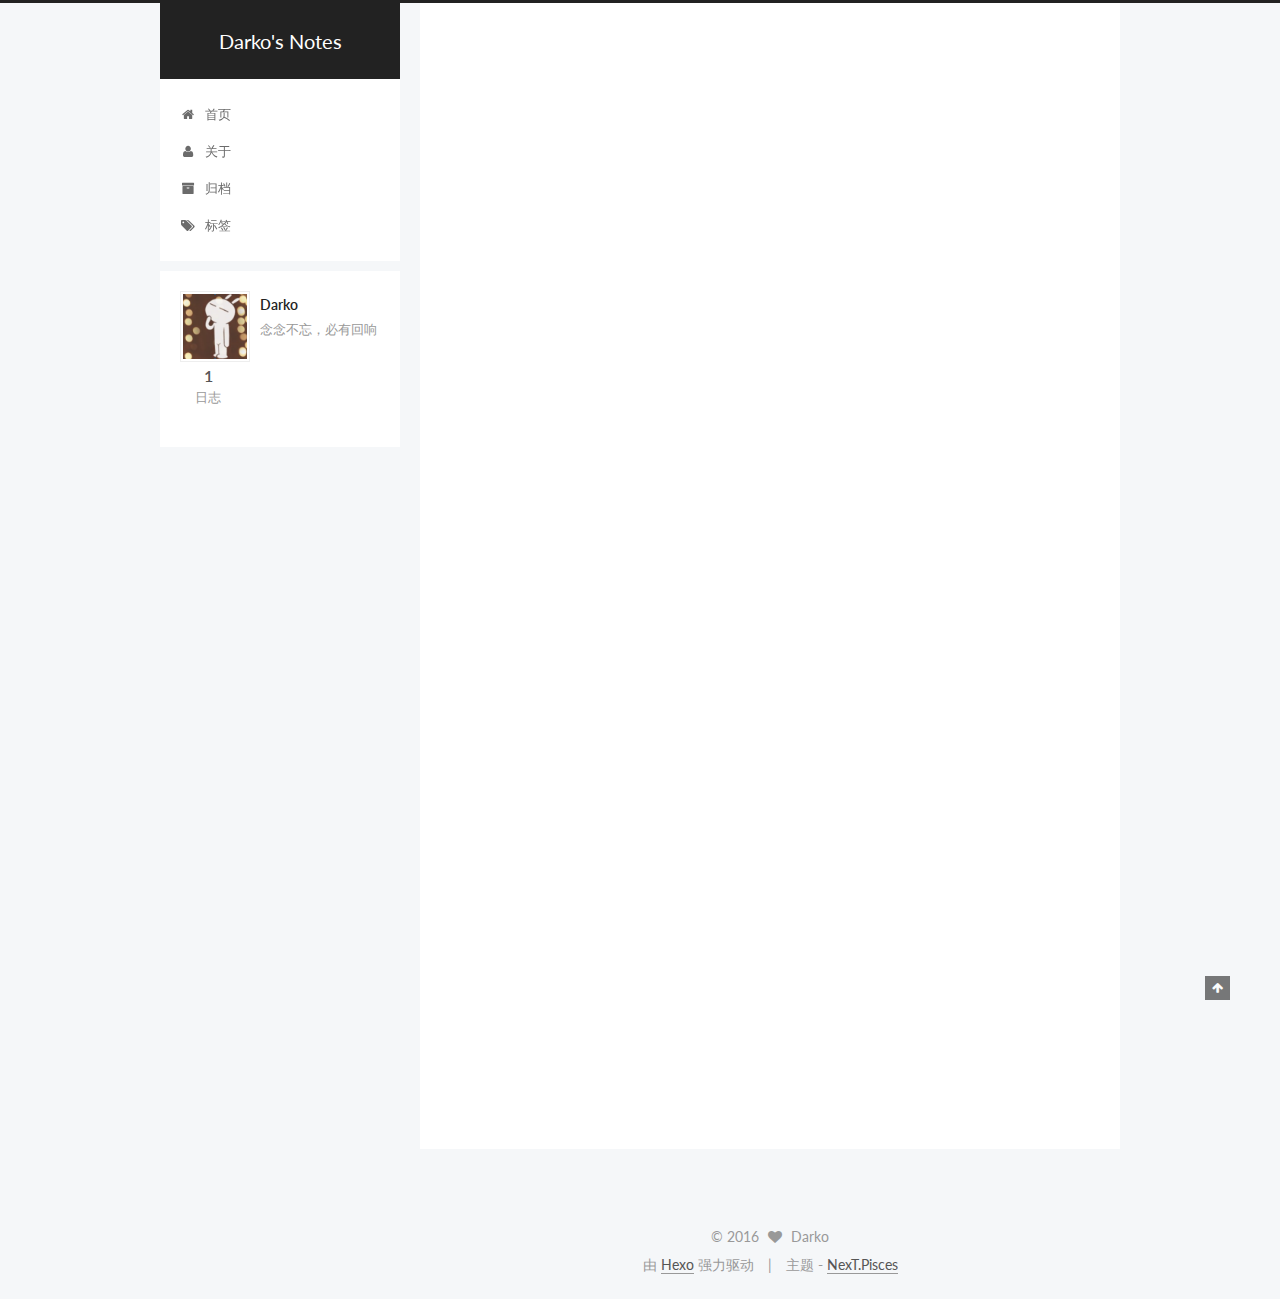
<file: index.html>
<!doctype html>



  


<html class="theme-next pisces use-motion">
<head>
  <meta charset="UTF-8"/>
<meta http-equiv="X-UA-Compatible" content="IE=edge,chrome=1" />
<meta name="viewport" content="width=device-width, initial-scale=1, maximum-scale=1"/>



<meta http-equiv="Cache-Control" content="no-transform" />
<meta http-equiv="Cache-Control" content="no-siteapp" />












  <link href="/vendors/fancybox/source/jquery.fancybox.css?v=2.1.5" rel="stylesheet" type="text/css"/>




  <link href="//fonts.googleapis.com/css?family=Lato:300,400,700,400italic&subset=latin,latin-ext" rel="stylesheet" type="text/css">



<link href="/vendors/font-awesome/css/font-awesome.min.css?v=4.4.0" rel="stylesheet" type="text/css" />

<link href="/css/main.css?v=0.5.0" rel="stylesheet" type="text/css" />


  <meta name="keywords" content="Hexo, NexT" />








  <link rel="shortcut icon" type="image/x-icon" href="/favicon.ico?v=0.5.0" />






<meta name="description" content="念念不忘，必有回响">
<meta property="og:type" content="website">
<meta property="og:title" content="Darko's Notes">
<meta property="og:url" content="http://yoursite.com/index.html">
<meta property="og:site_name" content="Darko's Notes">
<meta property="og:description" content="念念不忘，必有回响">
<meta name="twitter:card" content="summary">
<meta name="twitter:title" content="Darko's Notes">
<meta name="twitter:description" content="念念不忘，必有回响">



<script type="text/javascript" id="hexo.configuration">
  var NexT = window.NexT || {};
  var CONFIG = {
    scheme: 'Pisces',
    sidebar: {"display":"post"},
    fancybox: true,
    motion: true,
    duoshuo: {
      userId: 0,
      author: '博主'
    }
  };
</script>

  <title> Darko's Notes </title>
</head>

<body itemscope itemtype="http://schema.org/WebPage" lang="zh-Hans">

  










  
  

  <div class="container one-collumn  
   page-home 
 ">
    <div class="headband"></div>

    <header id="header" class="header" itemscope itemtype="http://schema.org/WPHeader">
      <div class="header-inner"><div class="site-meta ">
  

  <div class="custom-logo-site-title">
    <a href="/"  class="brand" rel="start">
      <span class="logo-line-before"><i></i></span>
      <span class="site-title">Darko's Notes</span>
      <span class="logo-line-after"><i></i></span>
    </a>
  </div>
  <p class="site-subtitle"></p>
</div>

<div class="site-nav-toggle">
  <button>
    <span class="btn-bar"></span>
    <span class="btn-bar"></span>
    <span class="btn-bar"></span>
  </button>
</div>

<nav class="site-nav">
  

  
    <ul id="menu" class="menu">
      
        
        <li class="menu-item menu-item-home">
          <a href="/" rel="section">
            
              <i class="menu-item-icon fa fa-home fa-fw"></i> <br />
            
            首页
          </a>
        </li>
      
        
        <li class="menu-item menu-item-about">
          <a href="/about" rel="section">
            
              <i class="menu-item-icon fa fa-user fa-fw"></i> <br />
            
            关于
          </a>
        </li>
      
        
        <li class="menu-item menu-item-archives">
          <a href="/archives" rel="section">
            
              <i class="menu-item-icon fa fa-archive fa-fw"></i> <br />
            
            归档
          </a>
        </li>
      
        
        <li class="menu-item menu-item-tags">
          <a href="/tags" rel="section">
            
              <i class="menu-item-icon fa fa-tags fa-fw"></i> <br />
            
            标签
          </a>
        </li>
      

      
    </ul>
  

  
</nav>

 </div>
    </header>

    <main id="main" class="main">
      <div class="main-inner">
        <div class="content-wrap">
          <div id="content" class="content">
            
  <section id="posts" class="posts-expand">
    
      

  
  

  
  
  

  <article class="post post-type-normal " itemscope itemtype="http://schema.org/Article">

    
      <header class="post-header">

        
        
          <h1 class="post-title" itemprop="name headline">
            
            
              
                
                <a class="post-title-link" href="/2016/03/19/hello-world/" itemprop="url">
                  Hello World
                </a>
              
            
          </h1>
        

        <div class="post-meta">
          <span class="post-time">
            <span class="post-meta-item-icon">
              <i class="fa fa-calendar-o"></i>
            </span>
            <span class="post-meta-item-text">发表于</span>
            <time itemprop="dateCreated" datetime="2016-03-19T11:30:18+08:00" content="2016-03-19">
              2016-03-19
            </time>
          </span>

          

          
            
          

          

          
          

        </div>
      </header>
    


    <div class="post-body" itemprop="articleBody">

      
      

      
        
          
            <p>Welcome to <a href="https://hexo.io/" target="_blank" rel="external">Hexo</a>! This is your very first post. Check <a href="https://hexo.io/docs/" target="_blank" rel="external">documentation</a> for more info. If you get any problems when using Hexo, you can find the answer in <a href="https://hexo.io/docs/troubleshooting.html" target="_blank" rel="external">troubleshooting</a> or you can ask me on <a href="https://github.com/hexojs/hexo/issues" target="_blank" rel="external">GitHub</a>.</p>
<h2 id="Quick-Start"><a href="#Quick-Start" class="headerlink" title="Quick Start"></a>Quick Start</h2><h3 id="Create-a-new-post"><a href="#Create-a-new-post" class="headerlink" title="Create a new post"></a>Create a new post</h3><figure class="highlight bash"><table><tr><td class="gutter"><pre><span class="line">1</span><br></pre></td><td class="code"><pre><span class="line">$ hexo new <span class="string">"My New Post"</span></span><br></pre></td></tr></table></figure>
<p>More info: <a href="https://hexo.io/docs/writing.html" target="_blank" rel="external">Writing</a></p>
<h3 id="Run-server"><a href="#Run-server" class="headerlink" title="Run server"></a>Run server</h3><figure class="highlight bash"><table><tr><td class="gutter"><pre><span class="line">1</span><br></pre></td><td class="code"><pre><span class="line">$ hexo server</span><br></pre></td></tr></table></figure>
<p>More info: <a href="https://hexo.io/docs/server.html" target="_blank" rel="external">Server</a></p>
<h3 id="Generate-static-files"><a href="#Generate-static-files" class="headerlink" title="Generate static files"></a>Generate static files</h3><figure class="highlight bash"><table><tr><td class="gutter"><pre><span class="line">1</span><br></pre></td><td class="code"><pre><span class="line">$ hexo generate</span><br></pre></td></tr></table></figure>
<p>More info: <a href="https://hexo.io/docs/generating.html" target="_blank" rel="external">Generating</a></p>
<h3 id="Deploy-to-remote-sites"><a href="#Deploy-to-remote-sites" class="headerlink" title="Deploy to remote sites"></a>Deploy to remote sites</h3><figure class="highlight bash"><table><tr><td class="gutter"><pre><span class="line">1</span><br></pre></td><td class="code"><pre><span class="line">$ hexo deploy</span><br></pre></td></tr></table></figure>
<p>More info: <a href="https://hexo.io/docs/deployment.html" target="_blank" rel="external">Deployment</a></p>

          
        
      
    </div>

    <div>
      
    </div>

    <footer class="post-footer">
      

      

      
      
        <div class="post-eof"></div>
      
    </footer>
  </article>


    
  </section>

  


          </div>
          


          

        </div>
        
          
  
  <div class="sidebar-toggle">
    <div class="sidebar-toggle-line-wrap">
      <span class="sidebar-toggle-line sidebar-toggle-line-first"></span>
      <span class="sidebar-toggle-line sidebar-toggle-line-middle"></span>
      <span class="sidebar-toggle-line sidebar-toggle-line-last"></span>
    </div>
  </div>

  <aside id="sidebar" class="sidebar">
    <div class="sidebar-inner">

      

      

      <section class="site-overview sidebar-panel  sidebar-panel-active ">
        <div class="site-author motion-element" itemprop="author" itemscope itemtype="http://schema.org/Person">
          <img class="site-author-image" itemprop="image"
               src="/uploads/photo.png"
               alt="Darko" />
          <p class="site-author-name" itemprop="name">Darko</p>
          <p class="site-description motion-element" itemprop="description">念念不忘，必有回响</p>
        </div>
        <nav class="site-state motion-element">
          <div class="site-state-item site-state-posts">
            <a href="/archives">
              <span class="site-state-item-count">1</span>
              <span class="site-state-item-name">日志</span>
            </a>
          </div>

          

          

        </nav>

        

        <div class="links-of-author motion-element">
          
        </div>

        
        

        
        <div class="links-of-blogroll motion-element">
          
        </div>

      </section>

      

    </div>
  </aside>


        
      </div>
    </main>

    <footer id="footer" class="footer">
      <div class="footer-inner">
        <div class="copyright" >
  
  &copy; 
  <span itemprop="copyrightYear">2016</span>
  <span class="with-love">
    <i class="fa fa-heart"></i>
  </span>
  <span class="author" itemprop="copyrightHolder">Darko</span>
</div>

<div class="powered-by">
  由 <a class="theme-link" href="http://hexo.io">Hexo</a> 强力驱动
</div>

<div class="theme-info">
  主题 -
  <a class="theme-link" href="https://github.com/iissnan/hexo-theme-next">
    NexT.Pisces
  </a>
</div>



      </div>
    </footer>

    <div class="back-to-top">
      <i class="fa fa-arrow-up"></i>
    </div>
  </div>

  


  




<script type="text/javascript">
  if (Object.prototype.toString.call(window.Promise) !== '[object Function]') {
    window.Promise = null;
  }
</script>


  <script type="text/javascript" src="/vendors/jquery/index.js?v=2.1.3"></script>

  <script type="text/javascript" src="/vendors/fastclick/lib/fastclick.min.js?v=1.0.6"></script>

  <script type="text/javascript" src="/vendors/jquery_lazyload/jquery.lazyload.js?v=1.9.7"></script>

  <script type="text/javascript" src="/vendors/velocity/velocity.min.js"></script>

  <script type="text/javascript" src="/vendors/velocity/velocity.ui.min.js"></script>

  <script type="text/javascript" src="/vendors/fancybox/source/jquery.fancybox.pack.js"></script>


  


  <script type="text/javascript" src="/js/src/utils.js?v=0.5.0"></script>

  <script type="text/javascript" src="/js/src/motion.js?v=0.5.0"></script>



  
  


  <script type="text/javascript" src="/js/src/affix.js?v=0.5.0"></script>

  <script type="text/javascript" src="/js/src/schemes/pisces.js?v=0.5.0"></script>



  

  


  <script type="text/javascript" src="/js/src/bootstrap.js?v=0.5.0"></script>



  



  



  
  
  

  


</body>
</html>
</file>
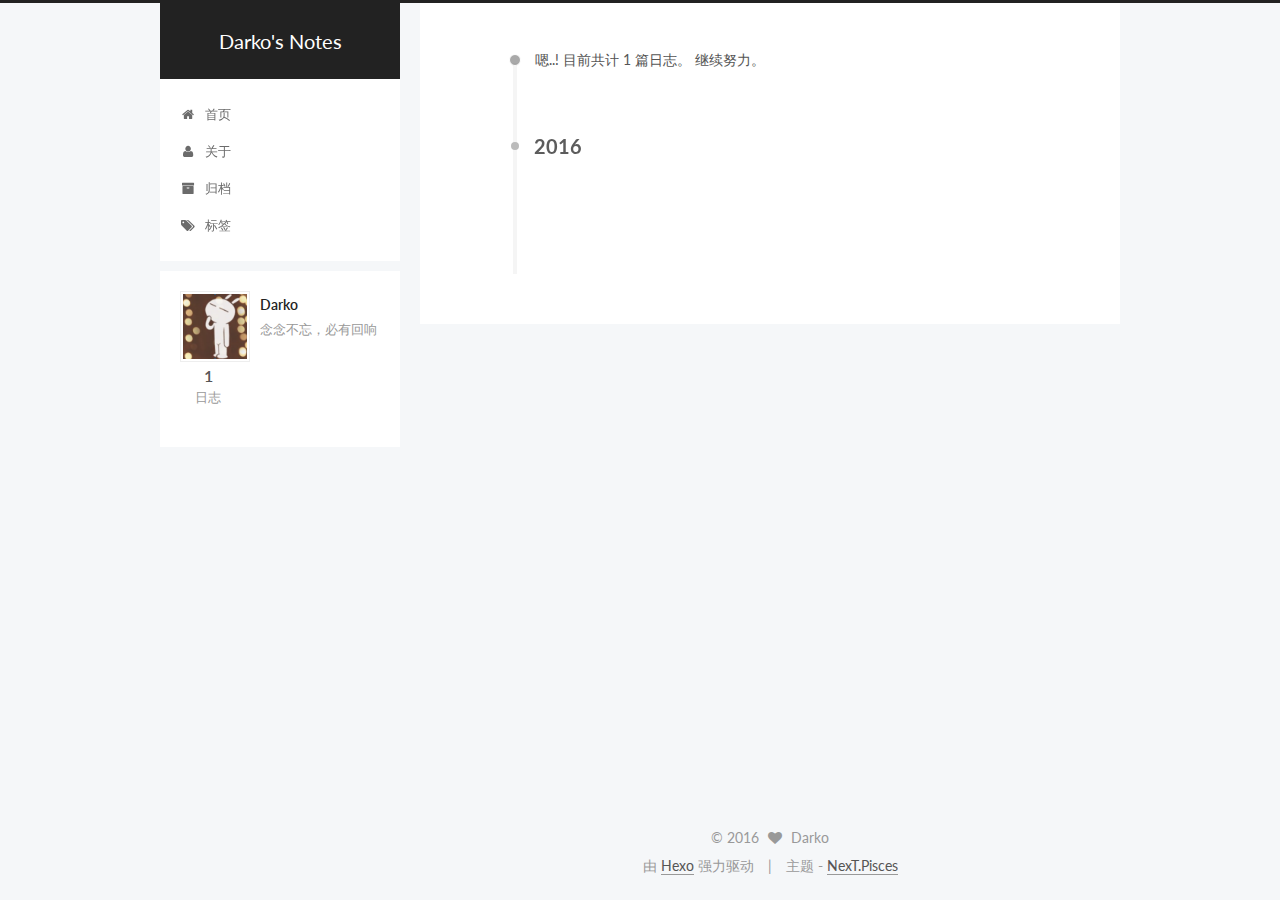
<file: archives/index.html>
<!doctype html>



  


<html class="theme-next pisces use-motion">
<head>
  <meta charset="UTF-8"/>
<meta http-equiv="X-UA-Compatible" content="IE=edge,chrome=1" />
<meta name="viewport" content="width=device-width, initial-scale=1, maximum-scale=1"/>



<meta http-equiv="Cache-Control" content="no-transform" />
<meta http-equiv="Cache-Control" content="no-siteapp" />












  <link href="/vendors/fancybox/source/jquery.fancybox.css?v=2.1.5" rel="stylesheet" type="text/css"/>




  <link href="//fonts.googleapis.com/css?family=Lato:300,400,700,400italic&subset=latin,latin-ext" rel="stylesheet" type="text/css">



<link href="/vendors/font-awesome/css/font-awesome.min.css?v=4.4.0" rel="stylesheet" type="text/css" />

<link href="/css/main.css?v=0.5.0" rel="stylesheet" type="text/css" />


  <meta name="keywords" content="Hexo, NexT" />








  <link rel="shortcut icon" type="image/x-icon" href="/favicon.ico?v=0.5.0" />






<meta name="description" content="念念不忘，必有回响">
<meta property="og:type" content="website">
<meta property="og:title" content="Darko's Notes">
<meta property="og:url" content="http://yoursite.com/archives/index.html">
<meta property="og:site_name" content="Darko's Notes">
<meta property="og:description" content="念念不忘，必有回响">
<meta name="twitter:card" content="summary">
<meta name="twitter:title" content="Darko's Notes">
<meta name="twitter:description" content="念念不忘，必有回响">



<script type="text/javascript" id="hexo.configuration">
  var NexT = window.NexT || {};
  var CONFIG = {
    scheme: 'Pisces',
    sidebar: {"display":"post"},
    fancybox: true,
    motion: true,
    duoshuo: {
      userId: 0,
      author: '博主'
    }
  };
</script>

  <title> 归档 | Darko's Notes </title>
</head>

<body itemscope itemtype="http://schema.org/WebPage" lang="zh-Hans">

  










  
  

  <div class="container one-collumn   page-archive  ">
    <div class="headband"></div>

    <header id="header" class="header" itemscope itemtype="http://schema.org/WPHeader">
      <div class="header-inner"><div class="site-meta ">
  

  <div class="custom-logo-site-title">
    <a href="/"  class="brand" rel="start">
      <span class="logo-line-before"><i></i></span>
      <span class="site-title">Darko's Notes</span>
      <span class="logo-line-after"><i></i></span>
    </a>
  </div>
  <p class="site-subtitle"></p>
</div>

<div class="site-nav-toggle">
  <button>
    <span class="btn-bar"></span>
    <span class="btn-bar"></span>
    <span class="btn-bar"></span>
  </button>
</div>

<nav class="site-nav">
  

  
    <ul id="menu" class="menu">
      
        
        <li class="menu-item menu-item-home">
          <a href="/" rel="section">
            
              <i class="menu-item-icon fa fa-home fa-fw"></i> <br />
            
            首页
          </a>
        </li>
      
        
        <li class="menu-item menu-item-about">
          <a href="/about" rel="section">
            
              <i class="menu-item-icon fa fa-user fa-fw"></i> <br />
            
            关于
          </a>
        </li>
      
        
        <li class="menu-item menu-item-archives">
          <a href="/archives" rel="section">
            
              <i class="menu-item-icon fa fa-archive fa-fw"></i> <br />
            
            归档
          </a>
        </li>
      
        
        <li class="menu-item menu-item-tags">
          <a href="/tags" rel="section">
            
              <i class="menu-item-icon fa fa-tags fa-fw"></i> <br />
            
            标签
          </a>
        </li>
      

      
    </ul>
  

  
</nav>

 </div>
    </header>

    <main id="main" class="main">
      <div class="main-inner">
        <div class="content-wrap">
          <div id="content" class="content">
            

  <section id="posts" class="posts-collapse">
    <span class="archive-move-on"></span>

    <span class="archive-page-counter">
      
      
      
        
      
      嗯..! 目前共计 1 篇日志。 继续努力。
    </span>

    

      
      
      

      
        
        <div class="collection-title">
          <h2 class="archive-year motion-element" id="archive-year-2016">2016</h2>
        </div>
      
      

      

  <article class="post post-type-normal" itemscope itemtype="http://schema.org/Article">
    <header class="post-header">

      <h1 class="post-title">
        
            <a class="post-title-link" href="/2016/03/19/hello-world/" itemprop="url">
              
                <span itemprop="name">Hello World</span>
              
            </a>
        
      </h1>

      <div class="post-meta">
        <time class="post-time" itemprop="dateCreated"
              datetime="2016-03-19T11:30:18+08:00"
              content="2016-03-19" >
          03-19
        </time>
      </div>

    </header>
  </article>



    

  </section>

  



          </div>
          


          

        </div>
        
          
  
  <div class="sidebar-toggle">
    <div class="sidebar-toggle-line-wrap">
      <span class="sidebar-toggle-line sidebar-toggle-line-first"></span>
      <span class="sidebar-toggle-line sidebar-toggle-line-middle"></span>
      <span class="sidebar-toggle-line sidebar-toggle-line-last"></span>
    </div>
  </div>

  <aside id="sidebar" class="sidebar">
    <div class="sidebar-inner">

      

      

      <section class="site-overview sidebar-panel  sidebar-panel-active ">
        <div class="site-author motion-element" itemprop="author" itemscope itemtype="http://schema.org/Person">
          <img class="site-author-image" itemprop="image"
               src="/uploads/photo.png"
               alt="Darko" />
          <p class="site-author-name" itemprop="name">Darko</p>
          <p class="site-description motion-element" itemprop="description">念念不忘，必有回响</p>
        </div>
        <nav class="site-state motion-element">
          <div class="site-state-item site-state-posts">
            <a href="/archives">
              <span class="site-state-item-count">1</span>
              <span class="site-state-item-name">日志</span>
            </a>
          </div>

          

          

        </nav>

        

        <div class="links-of-author motion-element">
          
        </div>

        
        

        
        <div class="links-of-blogroll motion-element">
          
        </div>

      </section>

      

    </div>
  </aside>


        
      </div>
    </main>

    <footer id="footer" class="footer">
      <div class="footer-inner">
        <div class="copyright" >
  
  &copy; 
  <span itemprop="copyrightYear">2016</span>
  <span class="with-love">
    <i class="fa fa-heart"></i>
  </span>
  <span class="author" itemprop="copyrightHolder">Darko</span>
</div>

<div class="powered-by">
  由 <a class="theme-link" href="http://hexo.io">Hexo</a> 强力驱动
</div>

<div class="theme-info">
  主题 -
  <a class="theme-link" href="https://github.com/iissnan/hexo-theme-next">
    NexT.Pisces
  </a>
</div>



      </div>
    </footer>

    <div class="back-to-top">
      <i class="fa fa-arrow-up"></i>
    </div>
  </div>

  


  




<script type="text/javascript">
  if (Object.prototype.toString.call(window.Promise) !== '[object Function]') {
    window.Promise = null;
  }
</script>


  <script type="text/javascript" src="/vendors/jquery/index.js?v=2.1.3"></script>

  <script type="text/javascript" src="/vendors/fastclick/lib/fastclick.min.js?v=1.0.6"></script>

  <script type="text/javascript" src="/vendors/jquery_lazyload/jquery.lazyload.js?v=1.9.7"></script>

  <script type="text/javascript" src="/vendors/velocity/velocity.min.js"></script>

  <script type="text/javascript" src="/vendors/velocity/velocity.ui.min.js"></script>

  <script type="text/javascript" src="/vendors/fancybox/source/jquery.fancybox.pack.js"></script>


  


  <script type="text/javascript" src="/js/src/utils.js?v=0.5.0"></script>

  <script type="text/javascript" src="/js/src/motion.js?v=0.5.0"></script>



  
  


  <script type="text/javascript" src="/js/src/affix.js?v=0.5.0"></script>

  <script type="text/javascript" src="/js/src/schemes/pisces.js?v=0.5.0"></script>



  
  
    <script type="text/javascript" id="motion.page.archive">
      $('.archive-year').velocity('transition.slideLeftIn');
    </script>
  


  


  <script type="text/javascript" src="/js/src/bootstrap.js?v=0.5.0"></script>



  



  



  
  
  

  


</body>
</html>
</file>
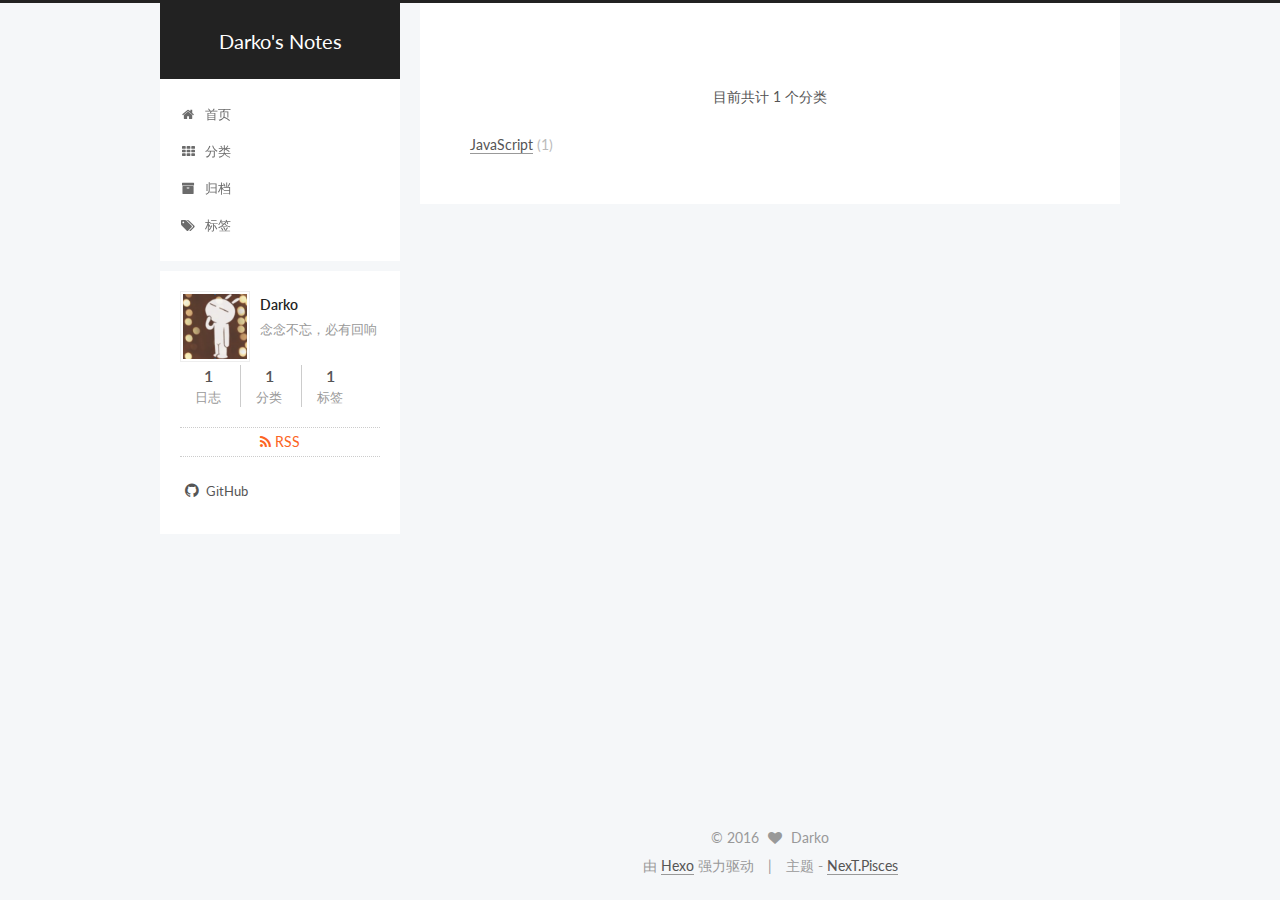
<file: categories/index.html>
<!doctype html>



  


<html class="theme-next pisces use-motion">
<head>
  <meta charset="UTF-8"/>
<meta http-equiv="X-UA-Compatible" content="IE=edge,chrome=1" />
<meta name="viewport" content="width=device-width, initial-scale=1, maximum-scale=1"/>



<meta http-equiv="Cache-Control" content="no-transform" />
<meta http-equiv="Cache-Control" content="no-siteapp" />












  <link href="/vendors/fancybox/source/jquery.fancybox.css?v=2.1.5" rel="stylesheet" type="text/css"/>




  <link href="//fonts.googleapis.com/css?family=Lato:300,400,700,400italic&subset=latin,latin-ext" rel="stylesheet" type="text/css">



<link href="/vendors/font-awesome/css/font-awesome.min.css?v=4.4.0" rel="stylesheet" type="text/css" />

<link href="/css/main.css?v=0.5.0" rel="stylesheet" type="text/css" />


  <meta name="keywords" content="Hexo, NexT" />





  <link rel="alternate" href="/atom.xml" title="Darko's Notes" type="application/atom+xml" />




  <link rel="shortcut icon" type="image/x-icon" href="/favicon.ico?v=0.5.0" />






<meta name="description" content="念念不忘，必有回响">
<meta property="og:type" content="website">
<meta property="og:title" content="categories">
<meta property="og:url" content="http://yoursite.com/categories/index.html">
<meta property="og:site_name" content="Darko's Notes">
<meta property="og:description" content="念念不忘，必有回响">
<meta property="og:updated_time" content="2016-04-04T16:00:38.900Z">
<meta name="twitter:card" content="summary">
<meta name="twitter:title" content="categories">
<meta name="twitter:description" content="念念不忘，必有回响">



<script type="text/javascript" id="hexo.configuration">
  var NexT = window.NexT || {};
  var CONFIG = {
    scheme: 'Pisces',
    sidebar: {"display":"post"},
    fancybox: true,
    motion: true,
    duoshuo: {
      userId: 0,
      author: '博主'
    }
  };
</script>

  <title>
  

  
    分类 | Darko's Notes
  
</title>
</head>

<body itemscope itemtype="http://schema.org/WebPage" lang="zh-Hans">

  



  <script type="text/javascript">
    var _hmt = _hmt || [];
    (function() {
      var hm = document.createElement("script");
      hm.src = "//hm.baidu.com/hm.js?7f6cf4c04b1342a420e2e9bf919e6033";
      var s = document.getElementsByTagName("script")[0];
      s.parentNode.insertBefore(hm, s);
    })();
  </script>








  
  

  <div class="container one-collumn   ">
    <div class="headband"></div>

    <header id="header" class="header" itemscope itemtype="http://schema.org/WPHeader">
      <div class="header-inner"><div class="site-meta ">
  

  <div class="custom-logo-site-title">
    <a href="/"  class="brand" rel="start">
      <span class="logo-line-before"><i></i></span>
      <span class="site-title">Darko's Notes</span>
      <span class="logo-line-after"><i></i></span>
    </a>
  </div>
  <p class="site-subtitle"></p>
</div>

<div class="site-nav-toggle">
  <button>
    <span class="btn-bar"></span>
    <span class="btn-bar"></span>
    <span class="btn-bar"></span>
  </button>
</div>

<nav class="site-nav">
  

  
    <ul id="menu" class="menu">
      
        
        <li class="menu-item menu-item-home">
          <a href="/" rel="section">
            
              <i class="menu-item-icon fa fa-home fa-fw"></i> <br />
            
            首页
          </a>
        </li>
      
        
        <li class="menu-item menu-item-categories">
          <a href="/categories" rel="section">
            
              <i class="menu-item-icon fa fa-th fa-fw"></i> <br />
            
            分类
          </a>
        </li>
      
        
        <li class="menu-item menu-item-archives">
          <a href="/archives" rel="section">
            
              <i class="menu-item-icon fa fa-archive fa-fw"></i> <br />
            
            归档
          </a>
        </li>
      
        
        <li class="menu-item menu-item-tags">
          <a href="/tags" rel="section">
            
              <i class="menu-item-icon fa fa-tags fa-fw"></i> <br />
            
            标签
          </a>
        </li>
      

      
    </ul>
  

  
</nav>

 </div>
    </header>

    <main id="main" class="main">
      <div class="main-inner">
        <div class="content-wrap">
          <div id="content" class="content">
            

  <div id="posts" class="posts-expand">
    
    
      <div class="category-all-page">
        <div class="category-all-title">
            目前共计 1 个分类
        </div>
        <div class="category-all">
          <ul class="category-list"><li class="category-list-item"><a class="category-list-link" href="/categories/JavaScript/">JavaScript</a><span class="category-list-count">1</span></li></ul>
        </div>
      </div>
    
  </div>


          </div>
          


          

        </div>
        
          
  
  <div class="sidebar-toggle">
    <div class="sidebar-toggle-line-wrap">
      <span class="sidebar-toggle-line sidebar-toggle-line-first"></span>
      <span class="sidebar-toggle-line sidebar-toggle-line-middle"></span>
      <span class="sidebar-toggle-line sidebar-toggle-line-last"></span>
    </div>
  </div>

  <aside id="sidebar" class="sidebar">
    <div class="sidebar-inner">

      

      

      <section class="site-overview sidebar-panel  sidebar-panel-active ">
        <div class="site-author motion-element" itemprop="author" itemscope itemtype="http://schema.org/Person">
          <img class="site-author-image" itemprop="image"
               src="/uploads/photo.png"
               alt="Darko" />
          <p class="site-author-name" itemprop="name">Darko</p>
          <p class="site-description motion-element" itemprop="description">念念不忘，必有回响</p>
        </div>
        <nav class="site-state motion-element">
          <div class="site-state-item site-state-posts">
            <a href="/archives">
              <span class="site-state-item-count">1</span>
              <span class="site-state-item-name">日志</span>
            </a>
          </div>

          
            <div class="site-state-item site-state-categories">
              <a href="/categories">
                <span class="site-state-item-count">1</span>
                <span class="site-state-item-name">分类</span>
              </a>
            </div>
          

          
            <div class="site-state-item site-state-tags">
              <a href="/tags">
                <span class="site-state-item-count">1</span>
                <span class="site-state-item-name">标签</span>
              </a>
            </div>
          

        </nav>

        
          <div class="feed-link motion-element">
            <a href="/atom.xml" rel="alternate">
              <i class="fa fa-rss"></i>
              RSS
            </a>
          </div>
        

        <div class="links-of-author motion-element">
          
            
              <span class="links-of-author-item">
                <a href="https://github.com/leonwebdever" target="_blank">
                  
                    <i class="fa fa-github"></i> GitHub
                  
                </a>
              </span>
            
          
        </div>

        
        

        
        <div class="links-of-blogroll motion-element">
          
        </div>

      </section>

      

    </div>
  </aside>


        
      </div>
    </main>

    <footer id="footer" class="footer">
      <div class="footer-inner">
        <div class="copyright" >
  
  &copy; 
  <span itemprop="copyrightYear">2016</span>
  <span class="with-love">
    <i class="fa fa-heart"></i>
  </span>
  <span class="author" itemprop="copyrightHolder">Darko</span>
</div>

<div class="powered-by">
  由 <a class="theme-link" href="http://hexo.io">Hexo</a> 强力驱动
</div>

<div class="theme-info">
  主题 -
  <a class="theme-link" href="https://github.com/iissnan/hexo-theme-next">
    NexT.Pisces
  </a>
</div>



      </div>
    </footer>

    <div class="back-to-top">
      <i class="fa fa-arrow-up"></i>
    </div>
  </div>

  


  




<script type="text/javascript">
  if (Object.prototype.toString.call(window.Promise) !== '[object Function]') {
    window.Promise = null;
  }
</script>


  <script type="text/javascript" src="/vendors/jquery/index.js?v=2.1.3"></script>

  <script type="text/javascript" src="/vendors/fastclick/lib/fastclick.min.js?v=1.0.6"></script>

  <script type="text/javascript" src="/vendors/jquery_lazyload/jquery.lazyload.js?v=1.9.7"></script>

  <script type="text/javascript" src="/vendors/velocity/velocity.min.js"></script>

  <script type="text/javascript" src="/vendors/velocity/velocity.ui.min.js"></script>

  <script type="text/javascript" src="/vendors/fancybox/source/jquery.fancybox.pack.js"></script>


  


  <script type="text/javascript" src="/js/src/utils.js?v=0.5.0"></script>

  <script type="text/javascript" src="/js/src/motion.js?v=0.5.0"></script>



  
  


  <script type="text/javascript" src="/js/src/affix.js?v=0.5.0"></script>

  <script type="text/javascript" src="/js/src/schemes/pisces.js?v=0.5.0"></script>



  

  


  <script type="text/javascript" src="/js/src/bootstrap.js?v=0.5.0"></script>



  

  
    
  

  <script type="text/javascript">
    var duoshuoQuery = {short_name:"darko"};
    (function() {
      var ds = document.createElement('script');
      ds.type = 'text/javascript';ds.async = true;
      ds.id = 'duoshuo-script';
      ds.src = (document.location.protocol == 'https:' ? 'https:' : 'http:') + '//static.duoshuo.com/embed.js';
      ds.charset = 'UTF-8';
      (document.getElementsByTagName('head')[0]
      || document.getElementsByTagName('body')[0]).appendChild(ds);
    })();
  </script>

  
    
  





  
  
  

  


</body>
</html>
</file>
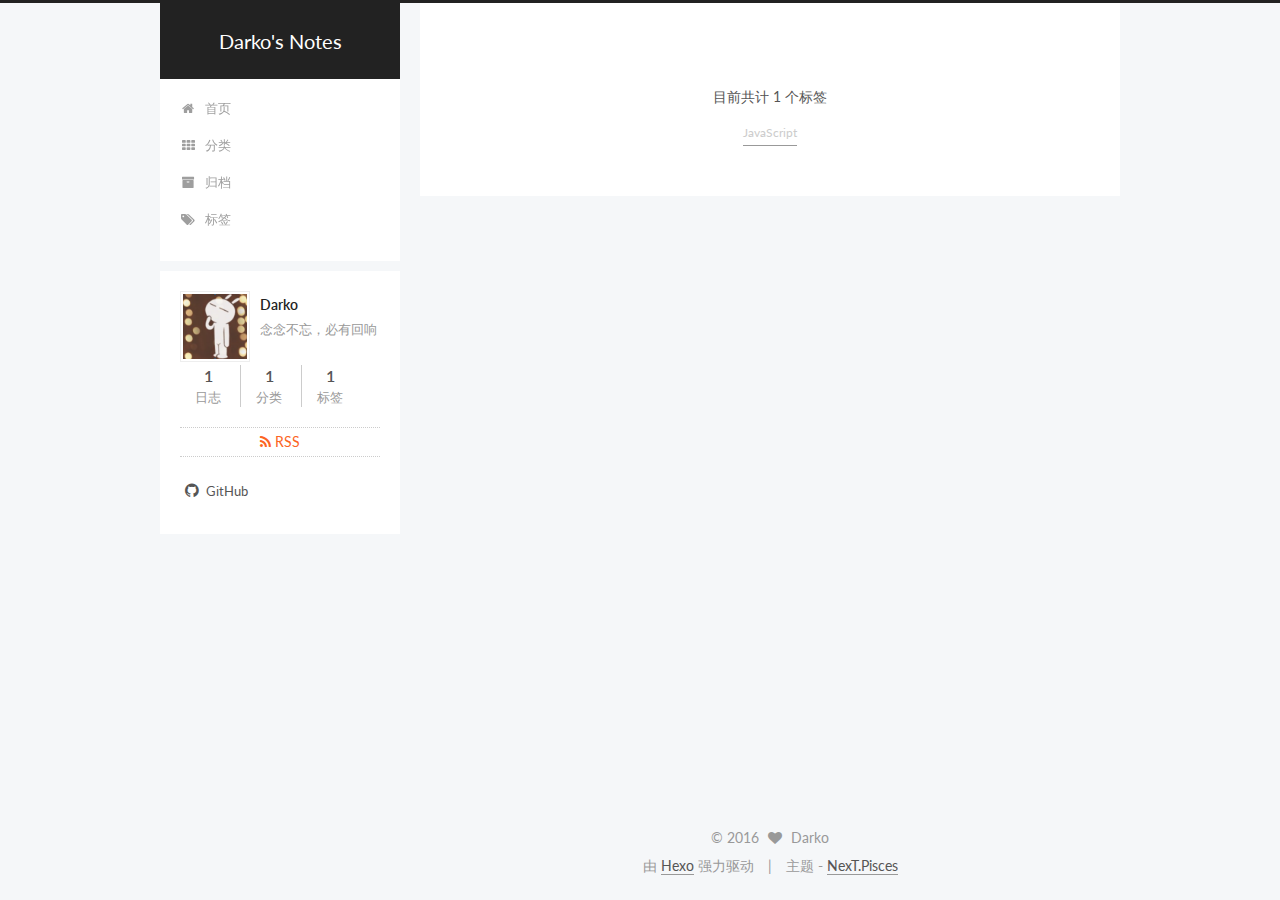
<file: tags/index.html>
<!doctype html>



  


<html class="theme-next pisces use-motion">
<head>
  <meta charset="UTF-8"/>
<meta http-equiv="X-UA-Compatible" content="IE=edge,chrome=1" />
<meta name="viewport" content="width=device-width, initial-scale=1, maximum-scale=1"/>



<meta http-equiv="Cache-Control" content="no-transform" />
<meta http-equiv="Cache-Control" content="no-siteapp" />












  <link href="/vendors/fancybox/source/jquery.fancybox.css?v=2.1.5" rel="stylesheet" type="text/css"/>




  <link href="//fonts.googleapis.com/css?family=Lato:300,400,700,400italic&subset=latin,latin-ext" rel="stylesheet" type="text/css">



<link href="/vendors/font-awesome/css/font-awesome.min.css?v=4.4.0" rel="stylesheet" type="text/css" />

<link href="/css/main.css?v=0.5.0" rel="stylesheet" type="text/css" />


  <meta name="keywords" content="Hexo, NexT" />





  <link rel="alternate" href="/atom.xml" title="Darko's Notes" type="application/atom+xml" />




  <link rel="shortcut icon" type="image/x-icon" href="/favicon.ico?v=0.5.0" />






<meta name="description" content="念念不忘，必有回响">
<meta property="og:type" content="website">
<meta property="og:title" content="tags">
<meta property="og:url" content="http://yoursite.com/tags/index.html">
<meta property="og:site_name" content="Darko's Notes">
<meta property="og:description" content="念念不忘，必有回响">
<meta property="og:updated_time" content="2016-04-04T16:01:07.307Z">
<meta name="twitter:card" content="summary">
<meta name="twitter:title" content="tags">
<meta name="twitter:description" content="念念不忘，必有回响">



<script type="text/javascript" id="hexo.configuration">
  var NexT = window.NexT || {};
  var CONFIG = {
    scheme: 'Pisces',
    sidebar: {"display":"post"},
    fancybox: true,
    motion: true,
    duoshuo: {
      userId: 0,
      author: '博主'
    }
  };
</script>

  <title>
  

  
    标签 | Darko's Notes
  
</title>
</head>

<body itemscope itemtype="http://schema.org/WebPage" lang="zh-Hans">

  



  <script type="text/javascript">
    var _hmt = _hmt || [];
    (function() {
      var hm = document.createElement("script");
      hm.src = "//hm.baidu.com/hm.js?7f6cf4c04b1342a420e2e9bf919e6033";
      var s = document.getElementsByTagName("script")[0];
      s.parentNode.insertBefore(hm, s);
    })();
  </script>








  
  

  <div class="container one-collumn   ">
    <div class="headband"></div>

    <header id="header" class="header" itemscope itemtype="http://schema.org/WPHeader">
      <div class="header-inner"><div class="site-meta ">
  

  <div class="custom-logo-site-title">
    <a href="/"  class="brand" rel="start">
      <span class="logo-line-before"><i></i></span>
      <span class="site-title">Darko's Notes</span>
      <span class="logo-line-after"><i></i></span>
    </a>
  </div>
  <p class="site-subtitle"></p>
</div>

<div class="site-nav-toggle">
  <button>
    <span class="btn-bar"></span>
    <span class="btn-bar"></span>
    <span class="btn-bar"></span>
  </button>
</div>

<nav class="site-nav">
  

  
    <ul id="menu" class="menu">
      
        
        <li class="menu-item menu-item-home">
          <a href="/" rel="section">
            
              <i class="menu-item-icon fa fa-home fa-fw"></i> <br />
            
            首页
          </a>
        </li>
      
        
        <li class="menu-item menu-item-categories">
          <a href="/categories" rel="section">
            
              <i class="menu-item-icon fa fa-th fa-fw"></i> <br />
            
            分类
          </a>
        </li>
      
        
        <li class="menu-item menu-item-archives">
          <a href="/archives" rel="section">
            
              <i class="menu-item-icon fa fa-archive fa-fw"></i> <br />
            
            归档
          </a>
        </li>
      
        
        <li class="menu-item menu-item-tags">
          <a href="/tags" rel="section">
            
              <i class="menu-item-icon fa fa-tags fa-fw"></i> <br />
            
            标签
          </a>
        </li>
      

      
    </ul>
  

  
</nav>

 </div>
    </header>

    <main id="main" class="main">
      <div class="main-inner">
        <div class="content-wrap">
          <div id="content" class="content">
            

  <div id="posts" class="posts-expand">
    
    
      <div class="tag-cloud">
        <div class="tag-cloud-title">
            目前共计 1 个标签
        </div>
        <div class="tag-cloud-tags">
          <a href="/tags/JavaScript/" style="font-size: 12px; color: #ccc">JavaScript</a>
        </div>
      </div>
    
  </div>


          </div>
          


          

        </div>
        
          
  
  <div class="sidebar-toggle">
    <div class="sidebar-toggle-line-wrap">
      <span class="sidebar-toggle-line sidebar-toggle-line-first"></span>
      <span class="sidebar-toggle-line sidebar-toggle-line-middle"></span>
      <span class="sidebar-toggle-line sidebar-toggle-line-last"></span>
    </div>
  </div>

  <aside id="sidebar" class="sidebar">
    <div class="sidebar-inner">

      

      

      <section class="site-overview sidebar-panel  sidebar-panel-active ">
        <div class="site-author motion-element" itemprop="author" itemscope itemtype="http://schema.org/Person">
          <img class="site-author-image" itemprop="image"
               src="/uploads/photo.png"
               alt="Darko" />
          <p class="site-author-name" itemprop="name">Darko</p>
          <p class="site-description motion-element" itemprop="description">念念不忘，必有回响</p>
        </div>
        <nav class="site-state motion-element">
          <div class="site-state-item site-state-posts">
            <a href="/archives">
              <span class="site-state-item-count">1</span>
              <span class="site-state-item-name">日志</span>
            </a>
          </div>

          
            <div class="site-state-item site-state-categories">
              <a href="/categories">
                <span class="site-state-item-count">1</span>
                <span class="site-state-item-name">分类</span>
              </a>
            </div>
          

          
            <div class="site-state-item site-state-tags">
              <a href="/tags">
                <span class="site-state-item-count">1</span>
                <span class="site-state-item-name">标签</span>
              </a>
            </div>
          

        </nav>

        
          <div class="feed-link motion-element">
            <a href="/atom.xml" rel="alternate">
              <i class="fa fa-rss"></i>
              RSS
            </a>
          </div>
        

        <div class="links-of-author motion-element">
          
            
              <span class="links-of-author-item">
                <a href="https://github.com/leonwebdever" target="_blank">
                  
                    <i class="fa fa-github"></i> GitHub
                  
                </a>
              </span>
            
          
        </div>

        
        

        
        <div class="links-of-blogroll motion-element">
          
        </div>

      </section>

      

    </div>
  </aside>


        
      </div>
    </main>

    <footer id="footer" class="footer">
      <div class="footer-inner">
        <div class="copyright" >
  
  &copy; 
  <span itemprop="copyrightYear">2016</span>
  <span class="with-love">
    <i class="fa fa-heart"></i>
  </span>
  <span class="author" itemprop="copyrightHolder">Darko</span>
</div>

<div class="powered-by">
  由 <a class="theme-link" href="http://hexo.io">Hexo</a> 强力驱动
</div>

<div class="theme-info">
  主题 -
  <a class="theme-link" href="https://github.com/iissnan/hexo-theme-next">
    NexT.Pisces
  </a>
</div>



      </div>
    </footer>

    <div class="back-to-top">
      <i class="fa fa-arrow-up"></i>
    </div>
  </div>

  


  




<script type="text/javascript">
  if (Object.prototype.toString.call(window.Promise) !== '[object Function]') {
    window.Promise = null;
  }
</script>


  <script type="text/javascript" src="/vendors/jquery/index.js?v=2.1.3"></script>

  <script type="text/javascript" src="/vendors/fastclick/lib/fastclick.min.js?v=1.0.6"></script>

  <script type="text/javascript" src="/vendors/jquery_lazyload/jquery.lazyload.js?v=1.9.7"></script>

  <script type="text/javascript" src="/vendors/velocity/velocity.min.js"></script>

  <script type="text/javascript" src="/vendors/velocity/velocity.ui.min.js"></script>

  <script type="text/javascript" src="/vendors/fancybox/source/jquery.fancybox.pack.js"></script>


  


  <script type="text/javascript" src="/js/src/utils.js?v=0.5.0"></script>

  <script type="text/javascript" src="/js/src/motion.js?v=0.5.0"></script>



  
  


  <script type="text/javascript" src="/js/src/affix.js?v=0.5.0"></script>

  <script type="text/javascript" src="/js/src/schemes/pisces.js?v=0.5.0"></script>



  

  


  <script type="text/javascript" src="/js/src/bootstrap.js?v=0.5.0"></script>



  

  
    
  

  <script type="text/javascript">
    var duoshuoQuery = {short_name:"darko"};
    (function() {
      var ds = document.createElement('script');
      ds.type = 'text/javascript';ds.async = true;
      ds.id = 'duoshuo-script';
      ds.src = (document.location.protocol == 'https:' ? 'https:' : 'http:') + '//static.duoshuo.com/embed.js';
      ds.charset = 'UTF-8';
      (document.getElementsByTagName('head')[0]
      || document.getElementsByTagName('body')[0]).appendChild(ds);
    })();
  </script>

  
    
  





  
  
  

  


</body>
</html>
</file>
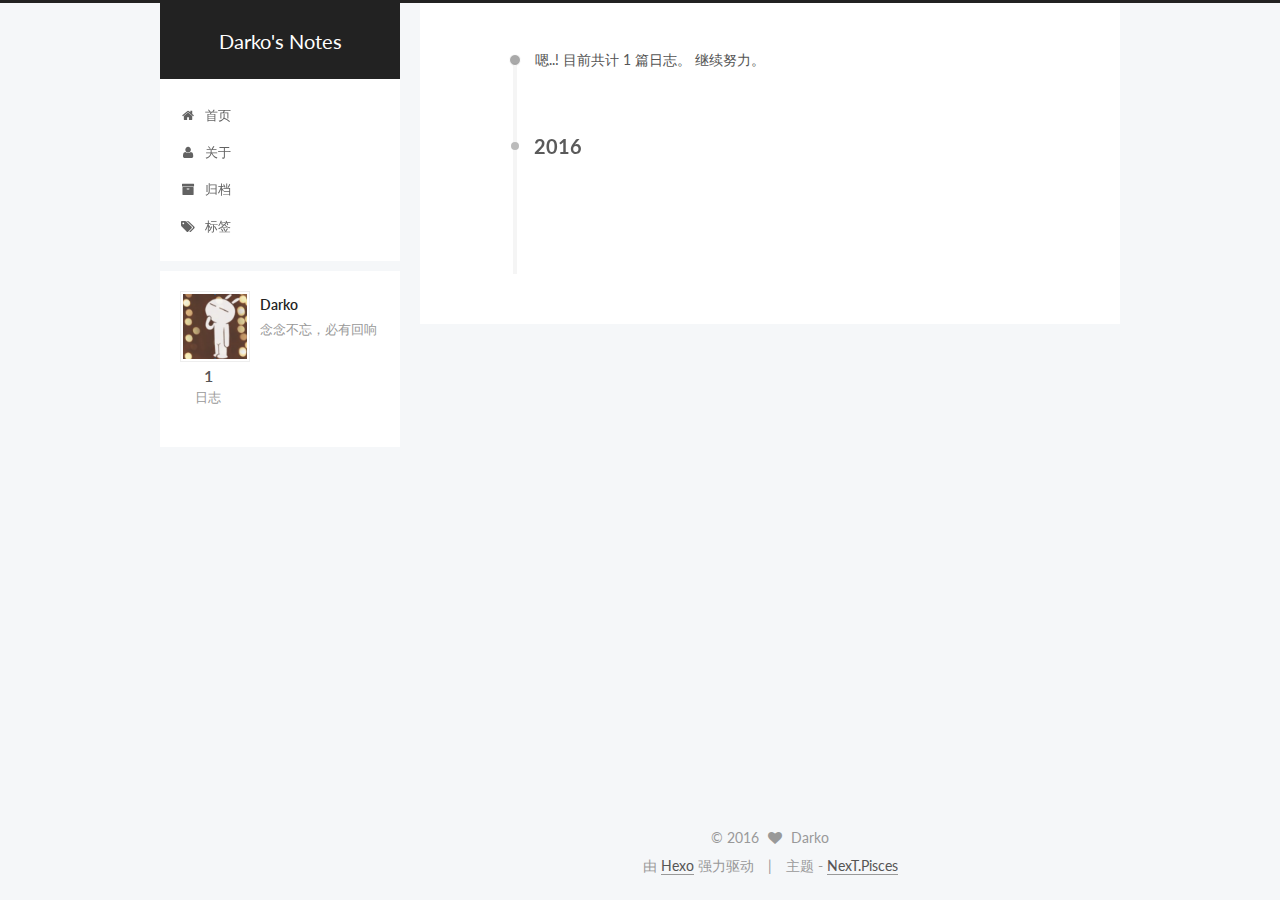
<file: archives/2016/index.html>
<!doctype html>



  


<html class="theme-next pisces use-motion">
<head>
  <meta charset="UTF-8"/>
<meta http-equiv="X-UA-Compatible" content="IE=edge,chrome=1" />
<meta name="viewport" content="width=device-width, initial-scale=1, maximum-scale=1"/>



<meta http-equiv="Cache-Control" content="no-transform" />
<meta http-equiv="Cache-Control" content="no-siteapp" />












  <link href="/vendors/fancybox/source/jquery.fancybox.css?v=2.1.5" rel="stylesheet" type="text/css"/>




  <link href="//fonts.googleapis.com/css?family=Lato:300,400,700,400italic&subset=latin,latin-ext" rel="stylesheet" type="text/css">



<link href="/vendors/font-awesome/css/font-awesome.min.css?v=4.4.0" rel="stylesheet" type="text/css" />

<link href="/css/main.css?v=0.5.0" rel="stylesheet" type="text/css" />


  <meta name="keywords" content="Hexo, NexT" />








  <link rel="shortcut icon" type="image/x-icon" href="/favicon.ico?v=0.5.0" />






<meta name="description" content="念念不忘，必有回响">
<meta property="og:type" content="website">
<meta property="og:title" content="Darko's Notes">
<meta property="og:url" content="http://yoursite.com/archives/2016/index.html">
<meta property="og:site_name" content="Darko's Notes">
<meta property="og:description" content="念念不忘，必有回响">
<meta name="twitter:card" content="summary">
<meta name="twitter:title" content="Darko's Notes">
<meta name="twitter:description" content="念念不忘，必有回响">



<script type="text/javascript" id="hexo.configuration">
  var NexT = window.NexT || {};
  var CONFIG = {
    scheme: 'Pisces',
    sidebar: {"display":"post"},
    fancybox: true,
    motion: true,
    duoshuo: {
      userId: 0,
      author: '博主'
    }
  };
</script>

  <title> 归档 | Darko's Notes </title>
</head>

<body itemscope itemtype="http://schema.org/WebPage" lang="zh-Hans">

  










  
  

  <div class="container one-collumn   page-archive  ">
    <div class="headband"></div>

    <header id="header" class="header" itemscope itemtype="http://schema.org/WPHeader">
      <div class="header-inner"><div class="site-meta ">
  

  <div class="custom-logo-site-title">
    <a href="/"  class="brand" rel="start">
      <span class="logo-line-before"><i></i></span>
      <span class="site-title">Darko's Notes</span>
      <span class="logo-line-after"><i></i></span>
    </a>
  </div>
  <p class="site-subtitle"></p>
</div>

<div class="site-nav-toggle">
  <button>
    <span class="btn-bar"></span>
    <span class="btn-bar"></span>
    <span class="btn-bar"></span>
  </button>
</div>

<nav class="site-nav">
  

  
    <ul id="menu" class="menu">
      
        
        <li class="menu-item menu-item-home">
          <a href="/" rel="section">
            
              <i class="menu-item-icon fa fa-home fa-fw"></i> <br />
            
            首页
          </a>
        </li>
      
        
        <li class="menu-item menu-item-about">
          <a href="/about" rel="section">
            
              <i class="menu-item-icon fa fa-user fa-fw"></i> <br />
            
            关于
          </a>
        </li>
      
        
        <li class="menu-item menu-item-archives">
          <a href="/archives" rel="section">
            
              <i class="menu-item-icon fa fa-archive fa-fw"></i> <br />
            
            归档
          </a>
        </li>
      
        
        <li class="menu-item menu-item-tags">
          <a href="/tags" rel="section">
            
              <i class="menu-item-icon fa fa-tags fa-fw"></i> <br />
            
            标签
          </a>
        </li>
      

      
    </ul>
  

  
</nav>

 </div>
    </header>

    <main id="main" class="main">
      <div class="main-inner">
        <div class="content-wrap">
          <div id="content" class="content">
            

  <section id="posts" class="posts-collapse">
    <span class="archive-move-on"></span>

    <span class="archive-page-counter">
      
      
      
        
      
      嗯..! 目前共计 1 篇日志。 继续努力。
    </span>

    

      
      
      

      
        
        <div class="collection-title">
          <h2 class="archive-year motion-element" id="archive-year-2016">2016</h2>
        </div>
      
      

      

  <article class="post post-type-normal" itemscope itemtype="http://schema.org/Article">
    <header class="post-header">

      <h1 class="post-title">
        
            <a class="post-title-link" href="/2016/03/19/hello-world/" itemprop="url">
              
                <span itemprop="name">Hello World</span>
              
            </a>
        
      </h1>

      <div class="post-meta">
        <time class="post-time" itemprop="dateCreated"
              datetime="2016-03-19T11:30:18+08:00"
              content="2016-03-19" >
          03-19
        </time>
      </div>

    </header>
  </article>



    

  </section>

  



          </div>
          


          

        </div>
        
          
  
  <div class="sidebar-toggle">
    <div class="sidebar-toggle-line-wrap">
      <span class="sidebar-toggle-line sidebar-toggle-line-first"></span>
      <span class="sidebar-toggle-line sidebar-toggle-line-middle"></span>
      <span class="sidebar-toggle-line sidebar-toggle-line-last"></span>
    </div>
  </div>

  <aside id="sidebar" class="sidebar">
    <div class="sidebar-inner">

      

      

      <section class="site-overview sidebar-panel  sidebar-panel-active ">
        <div class="site-author motion-element" itemprop="author" itemscope itemtype="http://schema.org/Person">
          <img class="site-author-image" itemprop="image"
               src="/uploads/photo.png"
               alt="Darko" />
          <p class="site-author-name" itemprop="name">Darko</p>
          <p class="site-description motion-element" itemprop="description">念念不忘，必有回响</p>
        </div>
        <nav class="site-state motion-element">
          <div class="site-state-item site-state-posts">
            <a href="/archives">
              <span class="site-state-item-count">1</span>
              <span class="site-state-item-name">日志</span>
            </a>
          </div>

          

          

        </nav>

        

        <div class="links-of-author motion-element">
          
        </div>

        
        

        
        <div class="links-of-blogroll motion-element">
          
        </div>

      </section>

      

    </div>
  </aside>


        
      </div>
    </main>

    <footer id="footer" class="footer">
      <div class="footer-inner">
        <div class="copyright" >
  
  &copy; 
  <span itemprop="copyrightYear">2016</span>
  <span class="with-love">
    <i class="fa fa-heart"></i>
  </span>
  <span class="author" itemprop="copyrightHolder">Darko</span>
</div>

<div class="powered-by">
  由 <a class="theme-link" href="http://hexo.io">Hexo</a> 强力驱动
</div>

<div class="theme-info">
  主题 -
  <a class="theme-link" href="https://github.com/iissnan/hexo-theme-next">
    NexT.Pisces
  </a>
</div>



      </div>
    </footer>

    <div class="back-to-top">
      <i class="fa fa-arrow-up"></i>
    </div>
  </div>

  


  




<script type="text/javascript">
  if (Object.prototype.toString.call(window.Promise) !== '[object Function]') {
    window.Promise = null;
  }
</script>


  <script type="text/javascript" src="/vendors/jquery/index.js?v=2.1.3"></script>

  <script type="text/javascript" src="/vendors/fastclick/lib/fastclick.min.js?v=1.0.6"></script>

  <script type="text/javascript" src="/vendors/jquery_lazyload/jquery.lazyload.js?v=1.9.7"></script>

  <script type="text/javascript" src="/vendors/velocity/velocity.min.js"></script>

  <script type="text/javascript" src="/vendors/velocity/velocity.ui.min.js"></script>

  <script type="text/javascript" src="/vendors/fancybox/source/jquery.fancybox.pack.js"></script>


  


  <script type="text/javascript" src="/js/src/utils.js?v=0.5.0"></script>

  <script type="text/javascript" src="/js/src/motion.js?v=0.5.0"></script>



  
  


  <script type="text/javascript" src="/js/src/affix.js?v=0.5.0"></script>

  <script type="text/javascript" src="/js/src/schemes/pisces.js?v=0.5.0"></script>



  
  
    <script type="text/javascript" id="motion.page.archive">
      $('.archive-year').velocity('transition.slideLeftIn');
    </script>
  


  


  <script type="text/javascript" src="/js/src/bootstrap.js?v=0.5.0"></script>



  



  



  
  
  

  


</body>
</html>
</file>
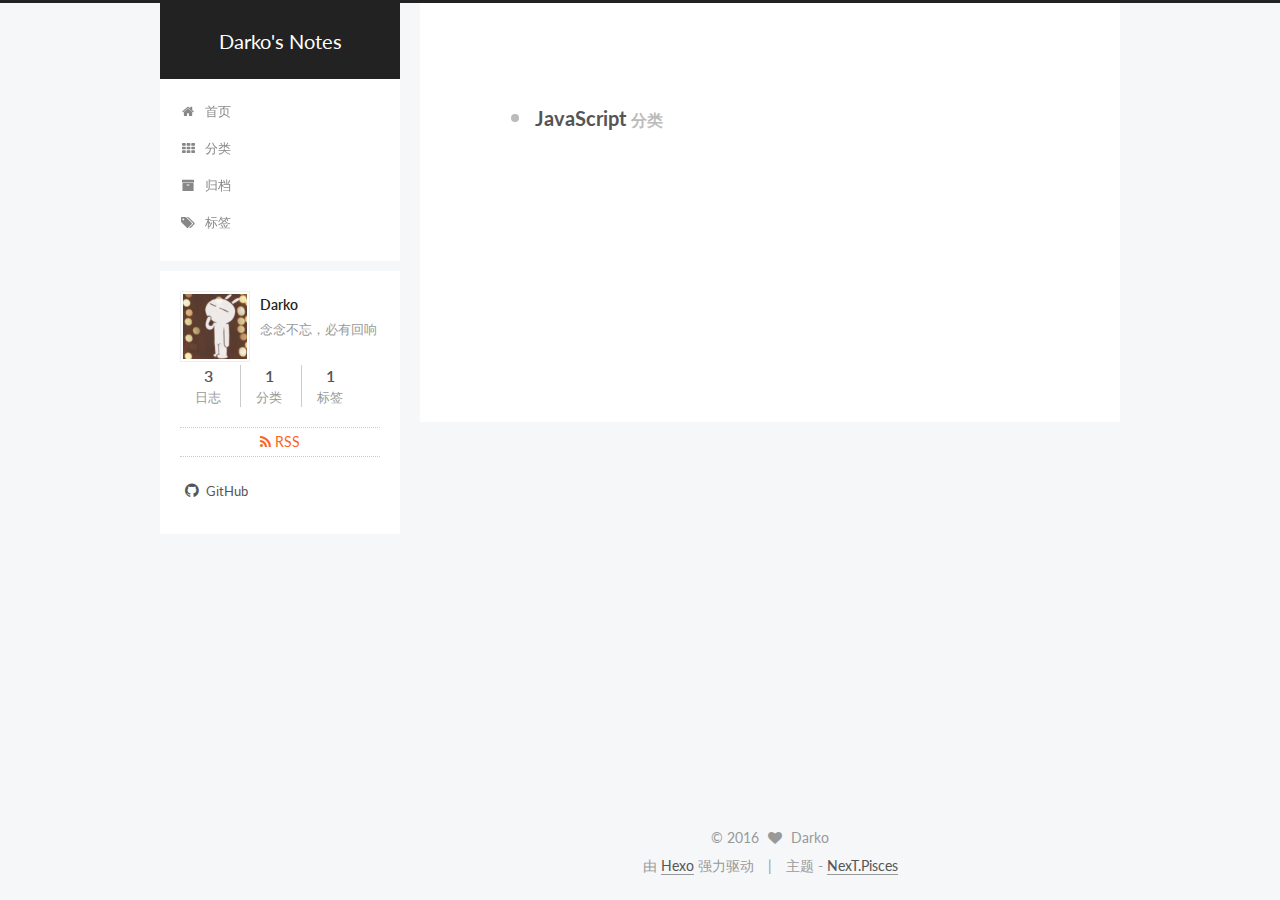
<file: categories/JavaScript/index.html>
<!doctype html>



  


<html class="theme-next pisces use-motion">
<head>
  <meta charset="UTF-8"/>
<meta http-equiv="X-UA-Compatible" content="IE=edge,chrome=1" />
<meta name="viewport" content="width=device-width, initial-scale=1, maximum-scale=1"/>



<meta http-equiv="Cache-Control" content="no-transform" />
<meta http-equiv="Cache-Control" content="no-siteapp" />












  <link href="/vendors/fancybox/source/jquery.fancybox.css?v=2.1.5" rel="stylesheet" type="text/css"/>




  <link href="//fonts.googleapis.com/css?family=Lato:300,400,700,400italic&subset=latin,latin-ext" rel="stylesheet" type="text/css">



<link href="/vendors/font-awesome/css/font-awesome.min.css?v=4.4.0" rel="stylesheet" type="text/css" />

<link href="/css/main.css?v=0.5.0" rel="stylesheet" type="text/css" />


  <meta name="keywords" content="Hexo, NexT" />





  <link rel="alternate" href="/atom.xml" title="Darko's Notes" type="application/atom+xml" />




  <link rel="shortcut icon" type="image/x-icon" href="/favicon.ico?v=0.5.0" />






<meta name="description" content="念念不忘，必有回响">
<meta property="og:type" content="website">
<meta property="og:title" content="Darko's Notes">
<meta property="og:url" content="http://yoursite.com/categories/JavaScript/index.html">
<meta property="og:site_name" content="Darko's Notes">
<meta property="og:description" content="念念不忘，必有回响">
<meta name="twitter:card" content="summary">
<meta name="twitter:title" content="Darko's Notes">
<meta name="twitter:description" content="念念不忘，必有回响">



<script type="text/javascript" id="hexo.configuration">
  var NexT = window.NexT || {};
  var CONFIG = {
    scheme: 'Pisces',
    sidebar: {"display":"post"},
    fancybox: true,
    motion: true,
    duoshuo: {
      userId: 0,
      author: '博主'
    }
  };
</script>

  <title> 分类: JavaScript | Darko's Notes </title>
</head>

<body itemscope itemtype="http://schema.org/WebPage" lang="zh-Hans">

  



  <script type="text/javascript">
    var _hmt = _hmt || [];
    (function() {
      var hm = document.createElement("script");
      hm.src = "//hm.baidu.com/hm.js?7f6cf4c04b1342a420e2e9bf919e6033";
      var s = document.getElementsByTagName("script")[0];
      s.parentNode.insertBefore(hm, s);
    })();
  </script>








  
  

  <div class="container one-collumn   ">
    <div class="headband"></div>

    <header id="header" class="header" itemscope itemtype="http://schema.org/WPHeader">
      <div class="header-inner"><div class="site-meta ">
  

  <div class="custom-logo-site-title">
    <a href="/"  class="brand" rel="start">
      <span class="logo-line-before"><i></i></span>
      <span class="site-title">Darko's Notes</span>
      <span class="logo-line-after"><i></i></span>
    </a>
  </div>
  <p class="site-subtitle"></p>
</div>

<div class="site-nav-toggle">
  <button>
    <span class="btn-bar"></span>
    <span class="btn-bar"></span>
    <span class="btn-bar"></span>
  </button>
</div>

<nav class="site-nav">
  

  
    <ul id="menu" class="menu">
      
        
        <li class="menu-item menu-item-home">
          <a href="/" rel="section">
            
              <i class="menu-item-icon fa fa-home fa-fw"></i> <br />
            
            首页
          </a>
        </li>
      
        
        <li class="menu-item menu-item-categories">
          <a href="/categories" rel="section">
            
              <i class="menu-item-icon fa fa-th fa-fw"></i> <br />
            
            分类
          </a>
        </li>
      
        
        <li class="menu-item menu-item-archives">
          <a href="/archives" rel="section">
            
              <i class="menu-item-icon fa fa-archive fa-fw"></i> <br />
            
            归档
          </a>
        </li>
      
        
        <li class="menu-item menu-item-tags">
          <a href="/tags" rel="section">
            
              <i class="menu-item-icon fa fa-tags fa-fw"></i> <br />
            
            标签
          </a>
        </li>
      

      
    </ul>
  

  
</nav>

 </div>
    </header>

    <main id="main" class="main">
      <div class="main-inner">
        <div class="content-wrap">
          <div id="content" class="content">
            

  <section id="posts" class="posts-collapse">
    <div class="collection-title">
      <h2 >
        JavaScript
        <small>分类</small>
      </h2>
    </div>

    
      

  <article class="post post-type-normal" itemscope itemtype="http://schema.org/Article">
    <header class="post-header">

      <h1 class="post-title">
        
            <a class="post-title-link" href="/2016/04/14/javascript-this/" itemprop="url">
              
                <span itemprop="name">JavaScript学习总结——this</span>
              
            </a>
        
      </h1>

      <div class="post-meta">
        <time class="post-time" itemprop="dateCreated"
              datetime="2016-04-14T21:40:51+08:00"
              content="2016-04-14" >
          04-14
        </time>
      </div>

    </header>
  </article>


    
      

  <article class="post post-type-normal" itemscope itemtype="http://schema.org/Article">
    <header class="post-header">

      <h1 class="post-title">
        
            <a class="post-title-link" href="/2016/04/13/Javascript-prototype/" itemprop="url">
              
                <span itemprop="name">JavaScript学习总结——原型</span>
              
            </a>
        
      </h1>

      <div class="post-meta">
        <time class="post-time" itemprop="dateCreated"
              datetime="2016-04-13T02:03:47+08:00"
              content="2016-04-13" >
          04-13
        </time>
      </div>

    </header>
  </article>


    
      

  <article class="post post-type-normal" itemscope itemtype="http://schema.org/Article">
    <header class="post-header">

      <h1 class="post-title">
        
            <a class="post-title-link" href="/2016/03/29/JavaScript-data-structures/" itemprop="url">
              
                <span itemprop="name">JavaScript类型系统</span>
              
            </a>
        
      </h1>

      <div class="post-meta">
        <time class="post-time" itemprop="dateCreated"
              datetime="2016-03-29T17:03:50+08:00"
              content="2016-03-29" >
          03-29
        </time>
      </div>

    </header>
  </article>


    
  </section>

  



          </div>
          


          

        </div>
        
          
  
  <div class="sidebar-toggle">
    <div class="sidebar-toggle-line-wrap">
      <span class="sidebar-toggle-line sidebar-toggle-line-first"></span>
      <span class="sidebar-toggle-line sidebar-toggle-line-middle"></span>
      <span class="sidebar-toggle-line sidebar-toggle-line-last"></span>
    </div>
  </div>

  <aside id="sidebar" class="sidebar">
    <div class="sidebar-inner">

      

      

      <section class="site-overview sidebar-panel  sidebar-panel-active ">
        <div class="site-author motion-element" itemprop="author" itemscope itemtype="http://schema.org/Person">
          <img class="site-author-image" itemprop="image"
               src="/uploads/photo.png"
               alt="Darko" />
          <p class="site-author-name" itemprop="name">Darko</p>
          <p class="site-description motion-element" itemprop="description">念念不忘，必有回响</p>
        </div>
        <nav class="site-state motion-element">
          <div class="site-state-item site-state-posts">
            <a href="/archives">
              <span class="site-state-item-count">3</span>
              <span class="site-state-item-name">日志</span>
            </a>
          </div>

          
            <div class="site-state-item site-state-categories">
              <a href="/categories">
                <span class="site-state-item-count">1</span>
                <span class="site-state-item-name">分类</span>
              </a>
            </div>
          

          
            <div class="site-state-item site-state-tags">
              <a href="/tags">
                <span class="site-state-item-count">1</span>
                <span class="site-state-item-name">标签</span>
              </a>
            </div>
          

        </nav>

        
          <div class="feed-link motion-element">
            <a href="/atom.xml" rel="alternate">
              <i class="fa fa-rss"></i>
              RSS
            </a>
          </div>
        

        <div class="links-of-author motion-element">
          
            
              <span class="links-of-author-item">
                <a href="https://github.com/leonwebdever" target="_blank">
                  
                    <i class="fa fa-github"></i> GitHub
                  
                </a>
              </span>
            
          
        </div>

        
        

        
        <div class="links-of-blogroll motion-element">
          
        </div>

      </section>

      

    </div>
  </aside>


        
      </div>
    </main>

    <footer id="footer" class="footer">
      <div class="footer-inner">
        <div class="copyright" >
  
  &copy; 
  <span itemprop="copyrightYear">2016</span>
  <span class="with-love">
    <i class="fa fa-heart"></i>
  </span>
  <span class="author" itemprop="copyrightHolder">Darko</span>
</div>

<div class="powered-by">
  由 <a class="theme-link" href="http://hexo.io">Hexo</a> 强力驱动
</div>

<div class="theme-info">
  主题 -
  <a class="theme-link" href="https://github.com/iissnan/hexo-theme-next">
    NexT.Pisces
  </a>
</div>



      </div>
    </footer>

    <div class="back-to-top">
      <i class="fa fa-arrow-up"></i>
    </div>
  </div>

  


  




<script type="text/javascript">
  if (Object.prototype.toString.call(window.Promise) !== '[object Function]') {
    window.Promise = null;
  }
</script>


  <script type="text/javascript" src="/vendors/jquery/index.js?v=2.1.3"></script>

  <script type="text/javascript" src="/vendors/fastclick/lib/fastclick.min.js?v=1.0.6"></script>

  <script type="text/javascript" src="/vendors/jquery_lazyload/jquery.lazyload.js?v=1.9.7"></script>

  <script type="text/javascript" src="/vendors/velocity/velocity.min.js"></script>

  <script type="text/javascript" src="/vendors/velocity/velocity.ui.min.js"></script>

  <script type="text/javascript" src="/vendors/fancybox/source/jquery.fancybox.pack.js"></script>


  


  <script type="text/javascript" src="/js/src/utils.js?v=0.5.0"></script>

  <script type="text/javascript" src="/js/src/motion.js?v=0.5.0"></script>



  
  


  <script type="text/javascript" src="/js/src/affix.js?v=0.5.0"></script>

  <script type="text/javascript" src="/js/src/schemes/pisces.js?v=0.5.0"></script>



  

  


  <script type="text/javascript" src="/js/src/bootstrap.js?v=0.5.0"></script>



  

  
    
  

  <script type="text/javascript">
    var duoshuoQuery = {short_name:"darko"};
    (function() {
      var ds = document.createElement('script');
      ds.type = 'text/javascript';ds.async = true;
      ds.id = 'duoshuo-script';
      ds.src = (document.location.protocol == 'https:' ? 'https:' : 'http:') + '//static.duoshuo.com/embed.js';
      ds.charset = 'UTF-8';
      (document.getElementsByTagName('head')[0]
      || document.getElementsByTagName('body')[0]).appendChild(ds);
    })();
  </script>

  
    
  





  
  
  

  


</body>
</html>
</file>
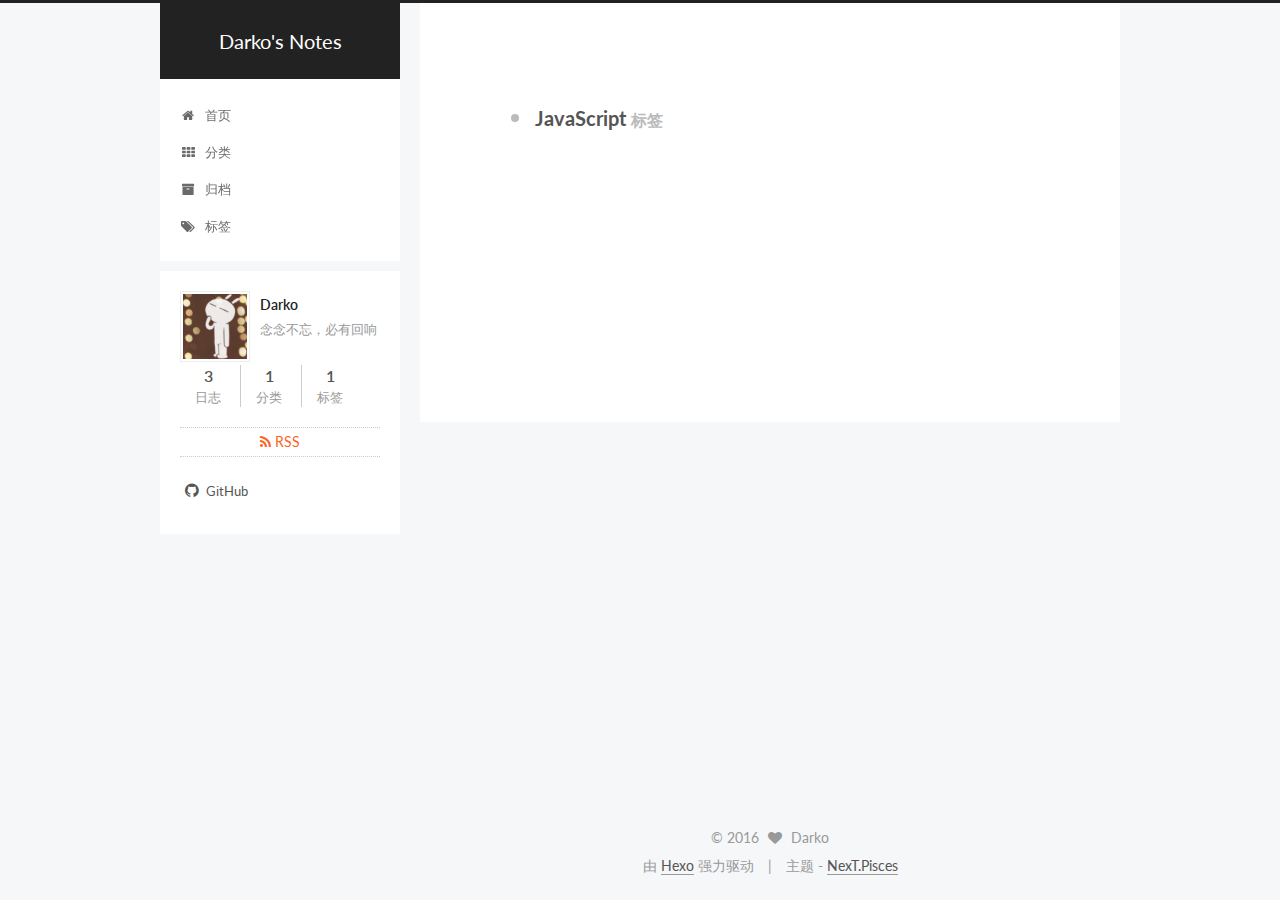
<file: tags/JavaScript/index.html>
<!doctype html>



  


<html class="theme-next pisces use-motion">
<head>
  <meta charset="UTF-8"/>
<meta http-equiv="X-UA-Compatible" content="IE=edge,chrome=1" />
<meta name="viewport" content="width=device-width, initial-scale=1, maximum-scale=1"/>



<meta http-equiv="Cache-Control" content="no-transform" />
<meta http-equiv="Cache-Control" content="no-siteapp" />












  <link href="/vendors/fancybox/source/jquery.fancybox.css?v=2.1.5" rel="stylesheet" type="text/css"/>




  <link href="//fonts.googleapis.com/css?family=Lato:300,400,700,400italic&subset=latin,latin-ext" rel="stylesheet" type="text/css">



<link href="/vendors/font-awesome/css/font-awesome.min.css?v=4.4.0" rel="stylesheet" type="text/css" />

<link href="/css/main.css?v=0.5.0" rel="stylesheet" type="text/css" />


  <meta name="keywords" content="Hexo, NexT" />





  <link rel="alternate" href="/atom.xml" title="Darko's Notes" type="application/atom+xml" />




  <link rel="shortcut icon" type="image/x-icon" href="/favicon.ico?v=0.5.0" />






<meta name="description" content="念念不忘，必有回响">
<meta property="og:type" content="website">
<meta property="og:title" content="Darko's Notes">
<meta property="og:url" content="http://yoursite.com/tags/JavaScript/index.html">
<meta property="og:site_name" content="Darko's Notes">
<meta property="og:description" content="念念不忘，必有回响">
<meta name="twitter:card" content="summary">
<meta name="twitter:title" content="Darko's Notes">
<meta name="twitter:description" content="念念不忘，必有回响">



<script type="text/javascript" id="hexo.configuration">
  var NexT = window.NexT || {};
  var CONFIG = {
    scheme: 'Pisces',
    sidebar: {"display":"post"},
    fancybox: true,
    motion: true,
    duoshuo: {
      userId: 0,
      author: '博主'
    }
  };
</script>

  <title> 标签: JavaScript | Darko's Notes </title>
</head>

<body itemscope itemtype="http://schema.org/WebPage" lang="zh-Hans">

  



  <script type="text/javascript">
    var _hmt = _hmt || [];
    (function() {
      var hm = document.createElement("script");
      hm.src = "//hm.baidu.com/hm.js?7f6cf4c04b1342a420e2e9bf919e6033";
      var s = document.getElementsByTagName("script")[0];
      s.parentNode.insertBefore(hm, s);
    })();
  </script>








  
  

  <div class="container one-collumn   ">
    <div class="headband"></div>

    <header id="header" class="header" itemscope itemtype="http://schema.org/WPHeader">
      <div class="header-inner"><div class="site-meta ">
  

  <div class="custom-logo-site-title">
    <a href="/"  class="brand" rel="start">
      <span class="logo-line-before"><i></i></span>
      <span class="site-title">Darko's Notes</span>
      <span class="logo-line-after"><i></i></span>
    </a>
  </div>
  <p class="site-subtitle"></p>
</div>

<div class="site-nav-toggle">
  <button>
    <span class="btn-bar"></span>
    <span class="btn-bar"></span>
    <span class="btn-bar"></span>
  </button>
</div>

<nav class="site-nav">
  

  
    <ul id="menu" class="menu">
      
        
        <li class="menu-item menu-item-home">
          <a href="/" rel="section">
            
              <i class="menu-item-icon fa fa-home fa-fw"></i> <br />
            
            首页
          </a>
        </li>
      
        
        <li class="menu-item menu-item-categories">
          <a href="/categories" rel="section">
            
              <i class="menu-item-icon fa fa-th fa-fw"></i> <br />
            
            分类
          </a>
        </li>
      
        
        <li class="menu-item menu-item-archives">
          <a href="/archives" rel="section">
            
              <i class="menu-item-icon fa fa-archive fa-fw"></i> <br />
            
            归档
          </a>
        </li>
      
        
        <li class="menu-item menu-item-tags">
          <a href="/tags" rel="section">
            
              <i class="menu-item-icon fa fa-tags fa-fw"></i> <br />
            
            标签
          </a>
        </li>
      

      
    </ul>
  

  
</nav>

 </div>
    </header>

    <main id="main" class="main">
      <div class="main-inner">
        <div class="content-wrap">
          <div id="content" class="content">
            

  <div id="posts" class="posts-collapse">
    <div class="collection-title">
      <h2 >
        JavaScript
        <small>标签</small>
      </h2>
    </div>

    
      

  <article class="post post-type-normal" itemscope itemtype="http://schema.org/Article">
    <header class="post-header">

      <h1 class="post-title">
        
            <a class="post-title-link" href="/2016/04/14/javascript-this/" itemprop="url">
              
                <span itemprop="name">JavaScript学习总结——this</span>
              
            </a>
        
      </h1>

      <div class="post-meta">
        <time class="post-time" itemprop="dateCreated"
              datetime="2016-04-14T21:40:51+08:00"
              content="2016-04-14" >
          04-14
        </time>
      </div>

    </header>
  </article>


    
      

  <article class="post post-type-normal" itemscope itemtype="http://schema.org/Article">
    <header class="post-header">

      <h1 class="post-title">
        
            <a class="post-title-link" href="/2016/04/13/Javascript-prototype/" itemprop="url">
              
                <span itemprop="name">JavaScript学习总结——原型</span>
              
            </a>
        
      </h1>

      <div class="post-meta">
        <time class="post-time" itemprop="dateCreated"
              datetime="2016-04-13T02:03:47+08:00"
              content="2016-04-13" >
          04-13
        </time>
      </div>

    </header>
  </article>


    
      

  <article class="post post-type-normal" itemscope itemtype="http://schema.org/Article">
    <header class="post-header">

      <h1 class="post-title">
        
            <a class="post-title-link" href="/2016/03/29/JavaScript-data-structures/" itemprop="url">
              
                <span itemprop="name">JavaScript类型系统</span>
              
            </a>
        
      </h1>

      <div class="post-meta">
        <time class="post-time" itemprop="dateCreated"
              datetime="2016-03-29T17:03:50+08:00"
              content="2016-03-29" >
          03-29
        </time>
      </div>

    </header>
  </article>


    
  </div>

  


          </div>
          


          

        </div>
        
          
  
  <div class="sidebar-toggle">
    <div class="sidebar-toggle-line-wrap">
      <span class="sidebar-toggle-line sidebar-toggle-line-first"></span>
      <span class="sidebar-toggle-line sidebar-toggle-line-middle"></span>
      <span class="sidebar-toggle-line sidebar-toggle-line-last"></span>
    </div>
  </div>

  <aside id="sidebar" class="sidebar">
    <div class="sidebar-inner">

      

      

      <section class="site-overview sidebar-panel  sidebar-panel-active ">
        <div class="site-author motion-element" itemprop="author" itemscope itemtype="http://schema.org/Person">
          <img class="site-author-image" itemprop="image"
               src="/uploads/photo.png"
               alt="Darko" />
          <p class="site-author-name" itemprop="name">Darko</p>
          <p class="site-description motion-element" itemprop="description">念念不忘，必有回响</p>
        </div>
        <nav class="site-state motion-element">
          <div class="site-state-item site-state-posts">
            <a href="/archives">
              <span class="site-state-item-count">3</span>
              <span class="site-state-item-name">日志</span>
            </a>
          </div>

          
            <div class="site-state-item site-state-categories">
              <a href="/categories">
                <span class="site-state-item-count">1</span>
                <span class="site-state-item-name">分类</span>
              </a>
            </div>
          

          
            <div class="site-state-item site-state-tags">
              <a href="/tags">
                <span class="site-state-item-count">1</span>
                <span class="site-state-item-name">标签</span>
              </a>
            </div>
          

        </nav>

        
          <div class="feed-link motion-element">
            <a href="/atom.xml" rel="alternate">
              <i class="fa fa-rss"></i>
              RSS
            </a>
          </div>
        

        <div class="links-of-author motion-element">
          
            
              <span class="links-of-author-item">
                <a href="https://github.com/leonwebdever" target="_blank">
                  
                    <i class="fa fa-github"></i> GitHub
                  
                </a>
              </span>
            
          
        </div>

        
        

        
        <div class="links-of-blogroll motion-element">
          
        </div>

      </section>

      

    </div>
  </aside>


        
      </div>
    </main>

    <footer id="footer" class="footer">
      <div class="footer-inner">
        <div class="copyright" >
  
  &copy; 
  <span itemprop="copyrightYear">2016</span>
  <span class="with-love">
    <i class="fa fa-heart"></i>
  </span>
  <span class="author" itemprop="copyrightHolder">Darko</span>
</div>

<div class="powered-by">
  由 <a class="theme-link" href="http://hexo.io">Hexo</a> 强力驱动
</div>

<div class="theme-info">
  主题 -
  <a class="theme-link" href="https://github.com/iissnan/hexo-theme-next">
    NexT.Pisces
  </a>
</div>



      </div>
    </footer>

    <div class="back-to-top">
      <i class="fa fa-arrow-up"></i>
    </div>
  </div>

  


  




<script type="text/javascript">
  if (Object.prototype.toString.call(window.Promise) !== '[object Function]') {
    window.Promise = null;
  }
</script>


  <script type="text/javascript" src="/vendors/jquery/index.js?v=2.1.3"></script>

  <script type="text/javascript" src="/vendors/fastclick/lib/fastclick.min.js?v=1.0.6"></script>

  <script type="text/javascript" src="/vendors/jquery_lazyload/jquery.lazyload.js?v=1.9.7"></script>

  <script type="text/javascript" src="/vendors/velocity/velocity.min.js"></script>

  <script type="text/javascript" src="/vendors/velocity/velocity.ui.min.js"></script>

  <script type="text/javascript" src="/vendors/fancybox/source/jquery.fancybox.pack.js"></script>


  


  <script type="text/javascript" src="/js/src/utils.js?v=0.5.0"></script>

  <script type="text/javascript" src="/js/src/motion.js?v=0.5.0"></script>



  
  


  <script type="text/javascript" src="/js/src/affix.js?v=0.5.0"></script>

  <script type="text/javascript" src="/js/src/schemes/pisces.js?v=0.5.0"></script>



  

  


  <script type="text/javascript" src="/js/src/bootstrap.js?v=0.5.0"></script>



  

  
    
  

  <script type="text/javascript">
    var duoshuoQuery = {short_name:"darko"};
    (function() {
      var ds = document.createElement('script');
      ds.type = 'text/javascript';ds.async = true;
      ds.id = 'duoshuo-script';
      ds.src = (document.location.protocol == 'https:' ? 'https:' : 'http:') + '//static.duoshuo.com/embed.js';
      ds.charset = 'UTF-8';
      (document.getElementsByTagName('head')[0]
      || document.getElementsByTagName('body')[0]).appendChild(ds);
    })();
  </script>

  
    
  





  
  
  

  


</body>
</html>
</file>
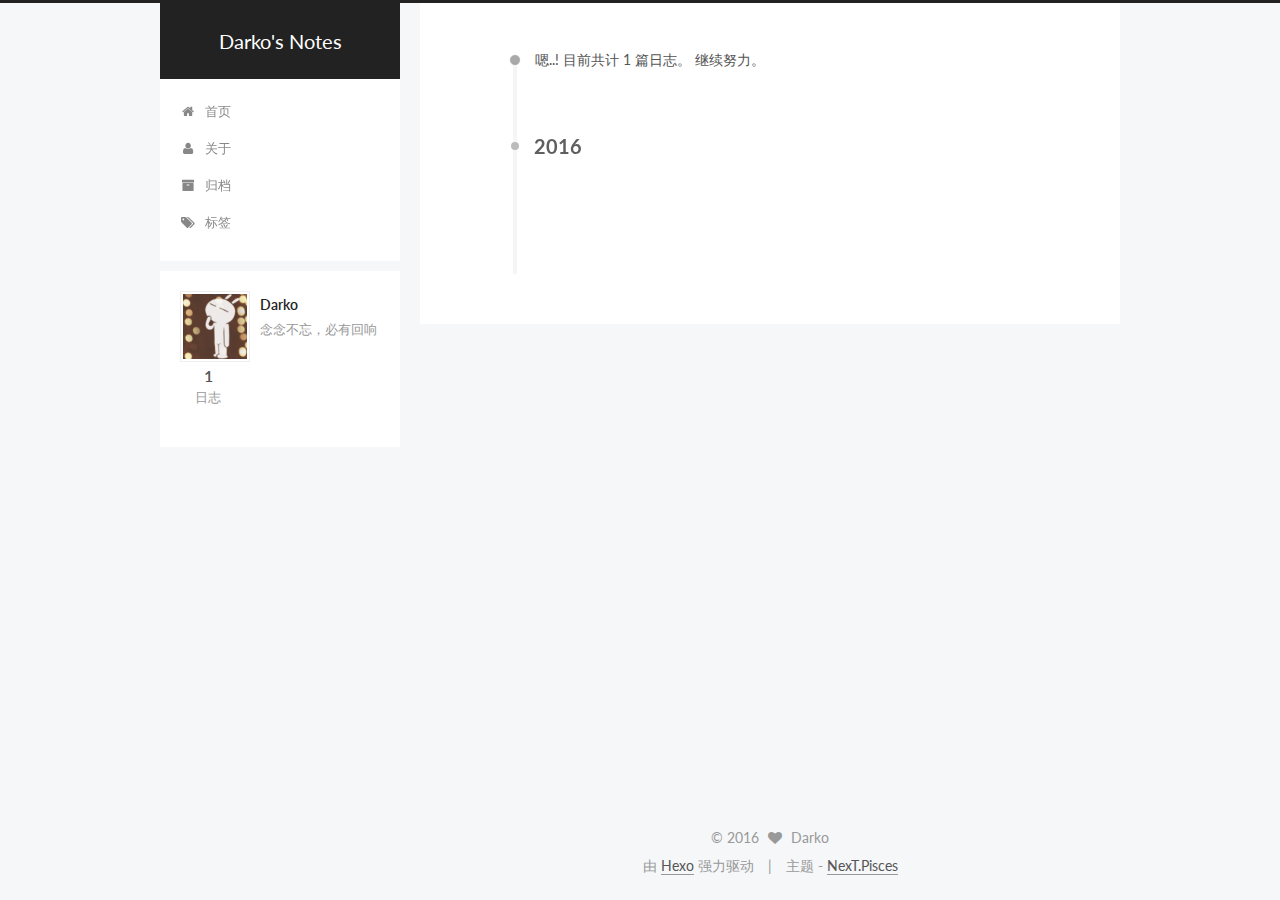
<file: archives/2016/03/index.html>
<!doctype html>



  


<html class="theme-next pisces use-motion">
<head>
  <meta charset="UTF-8"/>
<meta http-equiv="X-UA-Compatible" content="IE=edge,chrome=1" />
<meta name="viewport" content="width=device-width, initial-scale=1, maximum-scale=1"/>



<meta http-equiv="Cache-Control" content="no-transform" />
<meta http-equiv="Cache-Control" content="no-siteapp" />












  <link href="/vendors/fancybox/source/jquery.fancybox.css?v=2.1.5" rel="stylesheet" type="text/css"/>




  <link href="//fonts.googleapis.com/css?family=Lato:300,400,700,400italic&subset=latin,latin-ext" rel="stylesheet" type="text/css">



<link href="/vendors/font-awesome/css/font-awesome.min.css?v=4.4.0" rel="stylesheet" type="text/css" />

<link href="/css/main.css?v=0.5.0" rel="stylesheet" type="text/css" />


  <meta name="keywords" content="Hexo, NexT" />








  <link rel="shortcut icon" type="image/x-icon" href="/favicon.ico?v=0.5.0" />






<meta name="description" content="念念不忘，必有回响">
<meta property="og:type" content="website">
<meta property="og:title" content="Darko's Notes">
<meta property="og:url" content="http://yoursite.com/archives/2016/03/index.html">
<meta property="og:site_name" content="Darko's Notes">
<meta property="og:description" content="念念不忘，必有回响">
<meta name="twitter:card" content="summary">
<meta name="twitter:title" content="Darko's Notes">
<meta name="twitter:description" content="念念不忘，必有回响">



<script type="text/javascript" id="hexo.configuration">
  var NexT = window.NexT || {};
  var CONFIG = {
    scheme: 'Pisces',
    sidebar: {"display":"post"},
    fancybox: true,
    motion: true,
    duoshuo: {
      userId: 0,
      author: '博主'
    }
  };
</script>

  <title> 归档 | Darko's Notes </title>
</head>

<body itemscope itemtype="http://schema.org/WebPage" lang="zh-Hans">

  










  
  

  <div class="container one-collumn   page-archive  ">
    <div class="headband"></div>

    <header id="header" class="header" itemscope itemtype="http://schema.org/WPHeader">
      <div class="header-inner"><div class="site-meta ">
  

  <div class="custom-logo-site-title">
    <a href="/"  class="brand" rel="start">
      <span class="logo-line-before"><i></i></span>
      <span class="site-title">Darko's Notes</span>
      <span class="logo-line-after"><i></i></span>
    </a>
  </div>
  <p class="site-subtitle"></p>
</div>

<div class="site-nav-toggle">
  <button>
    <span class="btn-bar"></span>
    <span class="btn-bar"></span>
    <span class="btn-bar"></span>
  </button>
</div>

<nav class="site-nav">
  

  
    <ul id="menu" class="menu">
      
        
        <li class="menu-item menu-item-home">
          <a href="/" rel="section">
            
              <i class="menu-item-icon fa fa-home fa-fw"></i> <br />
            
            首页
          </a>
        </li>
      
        
        <li class="menu-item menu-item-about">
          <a href="/about" rel="section">
            
              <i class="menu-item-icon fa fa-user fa-fw"></i> <br />
            
            关于
          </a>
        </li>
      
        
        <li class="menu-item menu-item-archives">
          <a href="/archives" rel="section">
            
              <i class="menu-item-icon fa fa-archive fa-fw"></i> <br />
            
            归档
          </a>
        </li>
      
        
        <li class="menu-item menu-item-tags">
          <a href="/tags" rel="section">
            
              <i class="menu-item-icon fa fa-tags fa-fw"></i> <br />
            
            标签
          </a>
        </li>
      

      
    </ul>
  

  
</nav>

 </div>
    </header>

    <main id="main" class="main">
      <div class="main-inner">
        <div class="content-wrap">
          <div id="content" class="content">
            

  <section id="posts" class="posts-collapse">
    <span class="archive-move-on"></span>

    <span class="archive-page-counter">
      
      
      
        
      
      嗯..! 目前共计 1 篇日志。 继续努力。
    </span>

    

      
      
      

      
        
        <div class="collection-title">
          <h2 class="archive-year motion-element" id="archive-year-2016">2016</h2>
        </div>
      
      

      

  <article class="post post-type-normal" itemscope itemtype="http://schema.org/Article">
    <header class="post-header">

      <h1 class="post-title">
        
            <a class="post-title-link" href="/2016/03/19/hello-world/" itemprop="url">
              
                <span itemprop="name">Hello World</span>
              
            </a>
        
      </h1>

      <div class="post-meta">
        <time class="post-time" itemprop="dateCreated"
              datetime="2016-03-19T11:30:18+08:00"
              content="2016-03-19" >
          03-19
        </time>
      </div>

    </header>
  </article>



    

  </section>

  



          </div>
          


          

        </div>
        
          
  
  <div class="sidebar-toggle">
    <div class="sidebar-toggle-line-wrap">
      <span class="sidebar-toggle-line sidebar-toggle-line-first"></span>
      <span class="sidebar-toggle-line sidebar-toggle-line-middle"></span>
      <span class="sidebar-toggle-line sidebar-toggle-line-last"></span>
    </div>
  </div>

  <aside id="sidebar" class="sidebar">
    <div class="sidebar-inner">

      

      

      <section class="site-overview sidebar-panel  sidebar-panel-active ">
        <div class="site-author motion-element" itemprop="author" itemscope itemtype="http://schema.org/Person">
          <img class="site-author-image" itemprop="image"
               src="/uploads/photo.png"
               alt="Darko" />
          <p class="site-author-name" itemprop="name">Darko</p>
          <p class="site-description motion-element" itemprop="description">念念不忘，必有回响</p>
        </div>
        <nav class="site-state motion-element">
          <div class="site-state-item site-state-posts">
            <a href="/archives">
              <span class="site-state-item-count">1</span>
              <span class="site-state-item-name">日志</span>
            </a>
          </div>

          

          

        </nav>

        

        <div class="links-of-author motion-element">
          
        </div>

        
        

        
        <div class="links-of-blogroll motion-element">
          
        </div>

      </section>

      

    </div>
  </aside>


        
      </div>
    </main>

    <footer id="footer" class="footer">
      <div class="footer-inner">
        <div class="copyright" >
  
  &copy; 
  <span itemprop="copyrightYear">2016</span>
  <span class="with-love">
    <i class="fa fa-heart"></i>
  </span>
  <span class="author" itemprop="copyrightHolder">Darko</span>
</div>

<div class="powered-by">
  由 <a class="theme-link" href="http://hexo.io">Hexo</a> 强力驱动
</div>

<div class="theme-info">
  主题 -
  <a class="theme-link" href="https://github.com/iissnan/hexo-theme-next">
    NexT.Pisces
  </a>
</div>



      </div>
    </footer>

    <div class="back-to-top">
      <i class="fa fa-arrow-up"></i>
    </div>
  </div>

  


  




<script type="text/javascript">
  if (Object.prototype.toString.call(window.Promise) !== '[object Function]') {
    window.Promise = null;
  }
</script>


  <script type="text/javascript" src="/vendors/jquery/index.js?v=2.1.3"></script>

  <script type="text/javascript" src="/vendors/fastclick/lib/fastclick.min.js?v=1.0.6"></script>

  <script type="text/javascript" src="/vendors/jquery_lazyload/jquery.lazyload.js?v=1.9.7"></script>

  <script type="text/javascript" src="/vendors/velocity/velocity.min.js"></script>

  <script type="text/javascript" src="/vendors/velocity/velocity.ui.min.js"></script>

  <script type="text/javascript" src="/vendors/fancybox/source/jquery.fancybox.pack.js"></script>


  


  <script type="text/javascript" src="/js/src/utils.js?v=0.5.0"></script>

  <script type="text/javascript" src="/js/src/motion.js?v=0.5.0"></script>



  
  


  <script type="text/javascript" src="/js/src/affix.js?v=0.5.0"></script>

  <script type="text/javascript" src="/js/src/schemes/pisces.js?v=0.5.0"></script>



  
  
    <script type="text/javascript" id="motion.page.archive">
      $('.archive-year').velocity('transition.slideLeftIn');
    </script>
  


  


  <script type="text/javascript" src="/js/src/bootstrap.js?v=0.5.0"></script>



  



  



  
  
  

  


</body>
</html>
</file>
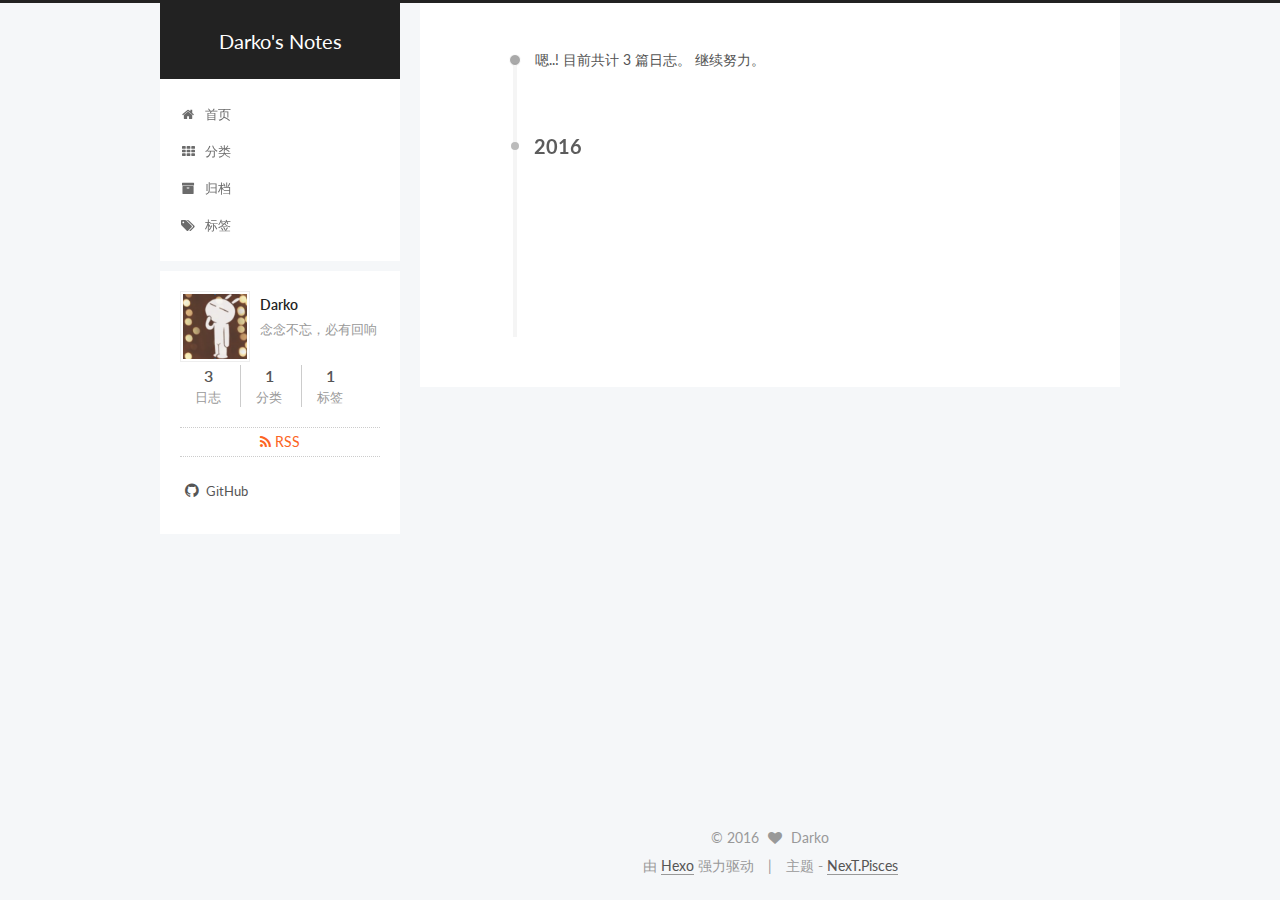
<file: archives/2016/04/index.html>
<!doctype html>



  


<html class="theme-next pisces use-motion">
<head>
  <meta charset="UTF-8"/>
<meta http-equiv="X-UA-Compatible" content="IE=edge,chrome=1" />
<meta name="viewport" content="width=device-width, initial-scale=1, maximum-scale=1"/>



<meta http-equiv="Cache-Control" content="no-transform" />
<meta http-equiv="Cache-Control" content="no-siteapp" />












  <link href="/vendors/fancybox/source/jquery.fancybox.css?v=2.1.5" rel="stylesheet" type="text/css"/>




  <link href="//fonts.googleapis.com/css?family=Lato:300,400,700,400italic&subset=latin,latin-ext" rel="stylesheet" type="text/css">



<link href="/vendors/font-awesome/css/font-awesome.min.css?v=4.4.0" rel="stylesheet" type="text/css" />

<link href="/css/main.css?v=0.5.0" rel="stylesheet" type="text/css" />


  <meta name="keywords" content="Hexo, NexT" />





  <link rel="alternate" href="/atom.xml" title="Darko's Notes" type="application/atom+xml" />




  <link rel="shortcut icon" type="image/x-icon" href="/favicon.ico?v=0.5.0" />






<meta name="description" content="念念不忘，必有回响">
<meta property="og:type" content="website">
<meta property="og:title" content="Darko's Notes">
<meta property="og:url" content="http://yoursite.com/archives/2016/04/index.html">
<meta property="og:site_name" content="Darko's Notes">
<meta property="og:description" content="念念不忘，必有回响">
<meta name="twitter:card" content="summary">
<meta name="twitter:title" content="Darko's Notes">
<meta name="twitter:description" content="念念不忘，必有回响">



<script type="text/javascript" id="hexo.configuration">
  var NexT = window.NexT || {};
  var CONFIG = {
    scheme: 'Pisces',
    sidebar: {"display":"post"},
    fancybox: true,
    motion: true,
    duoshuo: {
      userId: 0,
      author: '博主'
    }
  };
</script>

  <title> 归档 | Darko's Notes </title>
</head>

<body itemscope itemtype="http://schema.org/WebPage" lang="zh-Hans">

  



  <script type="text/javascript">
    var _hmt = _hmt || [];
    (function() {
      var hm = document.createElement("script");
      hm.src = "//hm.baidu.com/hm.js?7f6cf4c04b1342a420e2e9bf919e6033";
      var s = document.getElementsByTagName("script")[0];
      s.parentNode.insertBefore(hm, s);
    })();
  </script>








  
  

  <div class="container one-collumn   page-archive  ">
    <div class="headband"></div>

    <header id="header" class="header" itemscope itemtype="http://schema.org/WPHeader">
      <div class="header-inner"><div class="site-meta ">
  

  <div class="custom-logo-site-title">
    <a href="/"  class="brand" rel="start">
      <span class="logo-line-before"><i></i></span>
      <span class="site-title">Darko's Notes</span>
      <span class="logo-line-after"><i></i></span>
    </a>
  </div>
  <p class="site-subtitle"></p>
</div>

<div class="site-nav-toggle">
  <button>
    <span class="btn-bar"></span>
    <span class="btn-bar"></span>
    <span class="btn-bar"></span>
  </button>
</div>

<nav class="site-nav">
  

  
    <ul id="menu" class="menu">
      
        
        <li class="menu-item menu-item-home">
          <a href="/" rel="section">
            
              <i class="menu-item-icon fa fa-home fa-fw"></i> <br />
            
            首页
          </a>
        </li>
      
        
        <li class="menu-item menu-item-categories">
          <a href="/categories" rel="section">
            
              <i class="menu-item-icon fa fa-th fa-fw"></i> <br />
            
            分类
          </a>
        </li>
      
        
        <li class="menu-item menu-item-archives">
          <a href="/archives" rel="section">
            
              <i class="menu-item-icon fa fa-archive fa-fw"></i> <br />
            
            归档
          </a>
        </li>
      
        
        <li class="menu-item menu-item-tags">
          <a href="/tags" rel="section">
            
              <i class="menu-item-icon fa fa-tags fa-fw"></i> <br />
            
            标签
          </a>
        </li>
      

      
    </ul>
  

  
</nav>

 </div>
    </header>

    <main id="main" class="main">
      <div class="main-inner">
        <div class="content-wrap">
          <div id="content" class="content">
            

  <section id="posts" class="posts-collapse">
    <span class="archive-move-on"></span>

    <span class="archive-page-counter">
      
      
      
        
      
      嗯..! 目前共计 3 篇日志。 继续努力。
    </span>

    

      
      
      

      
        
        <div class="collection-title">
          <h2 class="archive-year motion-element" id="archive-year-2016">2016</h2>
        </div>
      
      

      

  <article class="post post-type-normal" itemscope itemtype="http://schema.org/Article">
    <header class="post-header">

      <h1 class="post-title">
        
            <a class="post-title-link" href="/2016/04/14/javascript-this/" itemprop="url">
              
                <span itemprop="name">JavaScript学习总结——this</span>
              
            </a>
        
      </h1>

      <div class="post-meta">
        <time class="post-time" itemprop="dateCreated"
              datetime="2016-04-14T21:40:51+08:00"
              content="2016-04-14" >
          04-14
        </time>
      </div>

    </header>
  </article>



    

      
      
      

      
      

      

  <article class="post post-type-normal" itemscope itemtype="http://schema.org/Article">
    <header class="post-header">

      <h1 class="post-title">
        
            <a class="post-title-link" href="/2016/04/13/Javascript-prototype/" itemprop="url">
              
                <span itemprop="name">JavaScript学习总结——原型</span>
              
            </a>
        
      </h1>

      <div class="post-meta">
        <time class="post-time" itemprop="dateCreated"
              datetime="2016-04-13T02:03:47+08:00"
              content="2016-04-13" >
          04-13
        </time>
      </div>

    </header>
  </article>



    

  </section>

  



          </div>
          


          

        </div>
        
          
  
  <div class="sidebar-toggle">
    <div class="sidebar-toggle-line-wrap">
      <span class="sidebar-toggle-line sidebar-toggle-line-first"></span>
      <span class="sidebar-toggle-line sidebar-toggle-line-middle"></span>
      <span class="sidebar-toggle-line sidebar-toggle-line-last"></span>
    </div>
  </div>

  <aside id="sidebar" class="sidebar">
    <div class="sidebar-inner">

      

      

      <section class="site-overview sidebar-panel  sidebar-panel-active ">
        <div class="site-author motion-element" itemprop="author" itemscope itemtype="http://schema.org/Person">
          <img class="site-author-image" itemprop="image"
               src="/uploads/photo.png"
               alt="Darko" />
          <p class="site-author-name" itemprop="name">Darko</p>
          <p class="site-description motion-element" itemprop="description">念念不忘，必有回响</p>
        </div>
        <nav class="site-state motion-element">
          <div class="site-state-item site-state-posts">
            <a href="/archives">
              <span class="site-state-item-count">3</span>
              <span class="site-state-item-name">日志</span>
            </a>
          </div>

          
            <div class="site-state-item site-state-categories">
              <a href="/categories">
                <span class="site-state-item-count">1</span>
                <span class="site-state-item-name">分类</span>
              </a>
            </div>
          

          
            <div class="site-state-item site-state-tags">
              <a href="/tags">
                <span class="site-state-item-count">1</span>
                <span class="site-state-item-name">标签</span>
              </a>
            </div>
          

        </nav>

        
          <div class="feed-link motion-element">
            <a href="/atom.xml" rel="alternate">
              <i class="fa fa-rss"></i>
              RSS
            </a>
          </div>
        

        <div class="links-of-author motion-element">
          
            
              <span class="links-of-author-item">
                <a href="https://github.com/leonwebdever" target="_blank">
                  
                    <i class="fa fa-github"></i> GitHub
                  
                </a>
              </span>
            
          
        </div>

        
        

        
        <div class="links-of-blogroll motion-element">
          
        </div>

      </section>

      

    </div>
  </aside>


        
      </div>
    </main>

    <footer id="footer" class="footer">
      <div class="footer-inner">
        <div class="copyright" >
  
  &copy; 
  <span itemprop="copyrightYear">2016</span>
  <span class="with-love">
    <i class="fa fa-heart"></i>
  </span>
  <span class="author" itemprop="copyrightHolder">Darko</span>
</div>

<div class="powered-by">
  由 <a class="theme-link" href="http://hexo.io">Hexo</a> 强力驱动
</div>

<div class="theme-info">
  主题 -
  <a class="theme-link" href="https://github.com/iissnan/hexo-theme-next">
    NexT.Pisces
  </a>
</div>



      </div>
    </footer>

    <div class="back-to-top">
      <i class="fa fa-arrow-up"></i>
    </div>
  </div>

  


  




<script type="text/javascript">
  if (Object.prototype.toString.call(window.Promise) !== '[object Function]') {
    window.Promise = null;
  }
</script>


  <script type="text/javascript" src="/vendors/jquery/index.js?v=2.1.3"></script>

  <script type="text/javascript" src="/vendors/fastclick/lib/fastclick.min.js?v=1.0.6"></script>

  <script type="text/javascript" src="/vendors/jquery_lazyload/jquery.lazyload.js?v=1.9.7"></script>

  <script type="text/javascript" src="/vendors/velocity/velocity.min.js"></script>

  <script type="text/javascript" src="/vendors/velocity/velocity.ui.min.js"></script>

  <script type="text/javascript" src="/vendors/fancybox/source/jquery.fancybox.pack.js"></script>


  


  <script type="text/javascript" src="/js/src/utils.js?v=0.5.0"></script>

  <script type="text/javascript" src="/js/src/motion.js?v=0.5.0"></script>



  
  


  <script type="text/javascript" src="/js/src/affix.js?v=0.5.0"></script>

  <script type="text/javascript" src="/js/src/schemes/pisces.js?v=0.5.0"></script>



  
  
    <script type="text/javascript" id="motion.page.archive">
      $('.archive-year').velocity('transition.slideLeftIn');
    </script>
  


  


  <script type="text/javascript" src="/js/src/bootstrap.js?v=0.5.0"></script>



  

  
    
  

  <script type="text/javascript">
    var duoshuoQuery = {short_name:"darko"};
    (function() {
      var ds = document.createElement('script');
      ds.type = 'text/javascript';ds.async = true;
      ds.id = 'duoshuo-script';
      ds.src = (document.location.protocol == 'https:' ? 'https:' : 'http:') + '//static.duoshuo.com/embed.js';
      ds.charset = 'UTF-8';
      (document.getElementsByTagName('head')[0]
      || document.getElementsByTagName('body')[0]).appendChild(ds);
    })();
  </script>

  
    
  





  
  
  

  


</body>
</html>
</file>
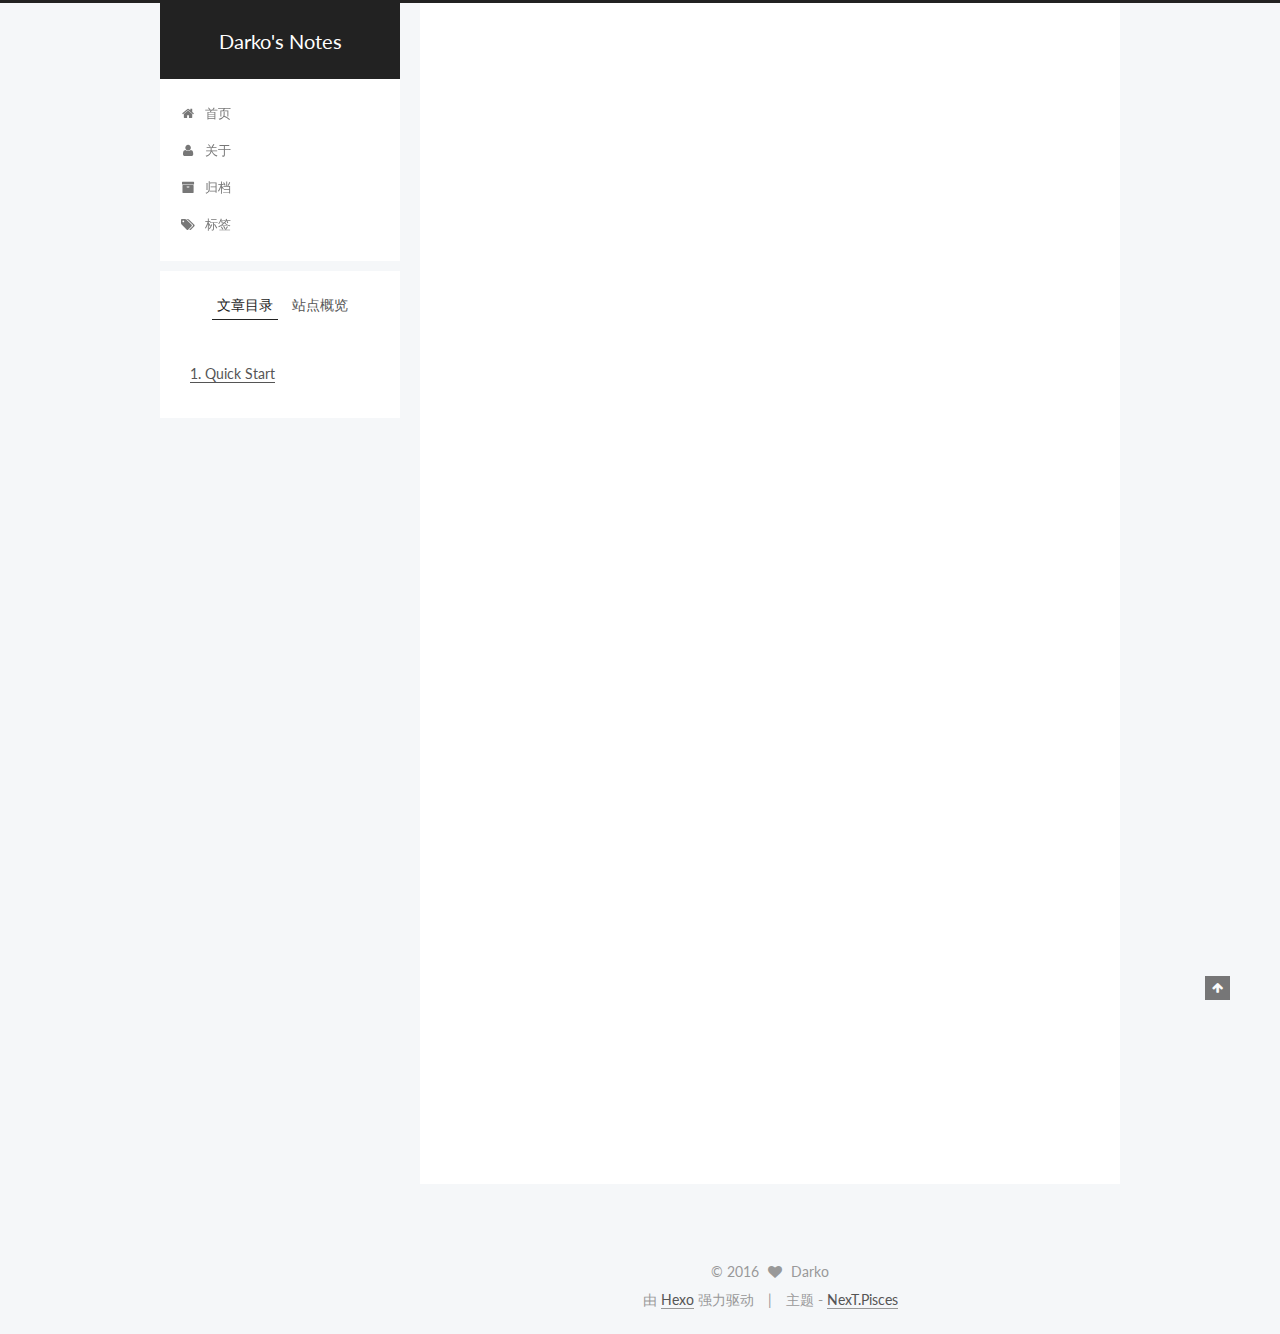
<file: 2016/03/19/hello-world/index.html>
<!doctype html>



  


<html class="theme-next pisces use-motion">
<head>
  <meta charset="UTF-8"/>
<meta http-equiv="X-UA-Compatible" content="IE=edge,chrome=1" />
<meta name="viewport" content="width=device-width, initial-scale=1, maximum-scale=1"/>



<meta http-equiv="Cache-Control" content="no-transform" />
<meta http-equiv="Cache-Control" content="no-siteapp" />












  <link href="/vendors/fancybox/source/jquery.fancybox.css?v=2.1.5" rel="stylesheet" type="text/css"/>




  <link href="//fonts.googleapis.com/css?family=Lato:300,400,700,400italic&subset=latin,latin-ext" rel="stylesheet" type="text/css">



<link href="/vendors/font-awesome/css/font-awesome.min.css?v=4.4.0" rel="stylesheet" type="text/css" />

<link href="/css/main.css?v=0.5.0" rel="stylesheet" type="text/css" />


  <meta name="keywords" content="Hexo, NexT" />








  <link rel="shortcut icon" type="image/x-icon" href="/favicon.ico?v=0.5.0" />






<meta name="description" content="Welcome to Hexo! This is your very first post. Check documentation for more info. If you get any problems when using Hexo, you can find the answer in troubleshooting or you can ask me on GitHub.
Quick">
<meta property="og:type" content="article">
<meta property="og:title" content="Hello World">
<meta property="og:url" content="http://yoursite.com/2016/03/19/hello-world/index.html">
<meta property="og:site_name" content="Darko's Notes">
<meta property="og:description" content="Welcome to Hexo! This is your very first post. Check documentation for more info. If you get any problems when using Hexo, you can find the answer in troubleshooting or you can ask me on GitHub.
Quick">
<meta property="og:updated_time" content="2016-03-19T03:30:18.202Z">
<meta name="twitter:card" content="summary">
<meta name="twitter:title" content="Hello World">
<meta name="twitter:description" content="Welcome to Hexo! This is your very first post. Check documentation for more info. If you get any problems when using Hexo, you can find the answer in troubleshooting or you can ask me on GitHub.
Quick">



<script type="text/javascript" id="hexo.configuration">
  var NexT = window.NexT || {};
  var CONFIG = {
    scheme: 'Pisces',
    sidebar: {"display":"post"},
    fancybox: true,
    motion: true,
    duoshuo: {
      userId: 0,
      author: '博主'
    }
  };
</script>

  <title> Hello World | Darko's Notes </title>
</head>

<body itemscope itemtype="http://schema.org/WebPage" lang="zh-Hans">

  










  
  

  <div class="container one-collumn  page-post-detail ">
    <div class="headband"></div>

    <header id="header" class="header" itemscope itemtype="http://schema.org/WPHeader">
      <div class="header-inner"><div class="site-meta ">
  

  <div class="custom-logo-site-title">
    <a href="/"  class="brand" rel="start">
      <span class="logo-line-before"><i></i></span>
      <span class="site-title">Darko's Notes</span>
      <span class="logo-line-after"><i></i></span>
    </a>
  </div>
  <p class="site-subtitle"></p>
</div>

<div class="site-nav-toggle">
  <button>
    <span class="btn-bar"></span>
    <span class="btn-bar"></span>
    <span class="btn-bar"></span>
  </button>
</div>

<nav class="site-nav">
  

  
    <ul id="menu" class="menu">
      
        
        <li class="menu-item menu-item-home">
          <a href="/" rel="section">
            
              <i class="menu-item-icon fa fa-home fa-fw"></i> <br />
            
            首页
          </a>
        </li>
      
        
        <li class="menu-item menu-item-about">
          <a href="/about" rel="section">
            
              <i class="menu-item-icon fa fa-user fa-fw"></i> <br />
            
            关于
          </a>
        </li>
      
        
        <li class="menu-item menu-item-archives">
          <a href="/archives" rel="section">
            
              <i class="menu-item-icon fa fa-archive fa-fw"></i> <br />
            
            归档
          </a>
        </li>
      
        
        <li class="menu-item menu-item-tags">
          <a href="/tags" rel="section">
            
              <i class="menu-item-icon fa fa-tags fa-fw"></i> <br />
            
            标签
          </a>
        </li>
      

      
    </ul>
  

  
</nav>

 </div>
    </header>

    <main id="main" class="main">
      <div class="main-inner">
        <div class="content-wrap">
          <div id="content" class="content">
            

  <div id="posts" class="posts-expand">
    

  
  

  
  
  

  <article class="post post-type-normal " itemscope itemtype="http://schema.org/Article">

    
      <header class="post-header">

        
        
          <h1 class="post-title" itemprop="name headline">
            
            
              
                Hello World
              
            
          </h1>
        

        <div class="post-meta">
          <span class="post-time">
            <span class="post-meta-item-icon">
              <i class="fa fa-calendar-o"></i>
            </span>
            <span class="post-meta-item-text">发表于</span>
            <time itemprop="dateCreated" datetime="2016-03-19T11:30:18+08:00" content="2016-03-19">
              2016-03-19
            </time>
          </span>

          

          
            
          

          

          
          

        </div>
      </header>
    


    <div class="post-body" itemprop="articleBody">

      
      

      
        <p>Welcome to <a href="https://hexo.io/" target="_blank" rel="external">Hexo</a>! This is your very first post. Check <a href="https://hexo.io/docs/" target="_blank" rel="external">documentation</a> for more info. If you get any problems when using Hexo, you can find the answer in <a href="https://hexo.io/docs/troubleshooting.html" target="_blank" rel="external">troubleshooting</a> or you can ask me on <a href="https://github.com/hexojs/hexo/issues" target="_blank" rel="external">GitHub</a>.</p>
<h2 id="Quick-Start"><a href="#Quick-Start" class="headerlink" title="Quick Start"></a>Quick Start</h2><h3 id="Create-a-new-post"><a href="#Create-a-new-post" class="headerlink" title="Create a new post"></a>Create a new post</h3><figure class="highlight bash"><table><tr><td class="gutter"><pre><span class="line">1</span><br></pre></td><td class="code"><pre><span class="line">$ hexo new <span class="string">"My New Post"</span></span><br></pre></td></tr></table></figure>
<p>More info: <a href="https://hexo.io/docs/writing.html" target="_blank" rel="external">Writing</a></p>
<h3 id="Run-server"><a href="#Run-server" class="headerlink" title="Run server"></a>Run server</h3><figure class="highlight bash"><table><tr><td class="gutter"><pre><span class="line">1</span><br></pre></td><td class="code"><pre><span class="line">$ hexo server</span><br></pre></td></tr></table></figure>
<p>More info: <a href="https://hexo.io/docs/server.html" target="_blank" rel="external">Server</a></p>
<h3 id="Generate-static-files"><a href="#Generate-static-files" class="headerlink" title="Generate static files"></a>Generate static files</h3><figure class="highlight bash"><table><tr><td class="gutter"><pre><span class="line">1</span><br></pre></td><td class="code"><pre><span class="line">$ hexo generate</span><br></pre></td></tr></table></figure>
<p>More info: <a href="https://hexo.io/docs/generating.html" target="_blank" rel="external">Generating</a></p>
<h3 id="Deploy-to-remote-sites"><a href="#Deploy-to-remote-sites" class="headerlink" title="Deploy to remote sites"></a>Deploy to remote sites</h3><figure class="highlight bash"><table><tr><td class="gutter"><pre><span class="line">1</span><br></pre></td><td class="code"><pre><span class="line">$ hexo deploy</span><br></pre></td></tr></table></figure>
<p>More info: <a href="https://hexo.io/docs/deployment.html" target="_blank" rel="external">Deployment</a></p>

      
    </div>

    <div>
      
        
      
    </div>

    <footer class="post-footer">
      

      

      
      
    </footer>
  </article>



    <div class="post-spread">
      
    </div>
  </div>


          </div>
          


          
  <div class="comments" id="comments">
    
  </div>


        </div>
        
          
  
  <div class="sidebar-toggle">
    <div class="sidebar-toggle-line-wrap">
      <span class="sidebar-toggle-line sidebar-toggle-line-first"></span>
      <span class="sidebar-toggle-line sidebar-toggle-line-middle"></span>
      <span class="sidebar-toggle-line sidebar-toggle-line-last"></span>
    </div>
  </div>

  <aside id="sidebar" class="sidebar">
    <div class="sidebar-inner">

      

      
        <ul class="sidebar-nav motion-element">
          <li class="sidebar-nav-toc sidebar-nav-active" data-target="post-toc-wrap" >
            文章目录
          </li>
          <li class="sidebar-nav-overview" data-target="site-overview">
            站点概览
          </li>
        </ul>
      

      <section class="site-overview sidebar-panel ">
        <div class="site-author motion-element" itemprop="author" itemscope itemtype="http://schema.org/Person">
          <img class="site-author-image" itemprop="image"
               src="/uploads/photo.png"
               alt="Darko" />
          <p class="site-author-name" itemprop="name">Darko</p>
          <p class="site-description motion-element" itemprop="description">念念不忘，必有回响</p>
        </div>
        <nav class="site-state motion-element">
          <div class="site-state-item site-state-posts">
            <a href="/archives">
              <span class="site-state-item-count">1</span>
              <span class="site-state-item-name">日志</span>
            </a>
          </div>

          

          

        </nav>

        

        <div class="links-of-author motion-element">
          
        </div>

        
        

        
        <div class="links-of-blogroll motion-element">
          
        </div>

      </section>

      
        <section class="post-toc-wrap motion-element sidebar-panel sidebar-panel-active">
          <div class="post-toc-indicator-top post-toc-indicator">
            <i class="fa fa-angle-double-up"></i>
          </div>
          <div class="post-toc">
            
              
            
            
              <div class="post-toc-content"><ol class="nav"><li class="nav-item nav-level-2"><a class="nav-link" href="#Quick-Start"><span class="nav-number">1.</span> <span class="nav-text">Quick Start</span></a><ol class="nav-child"><li class="nav-item nav-level-3"><a class="nav-link" href="#Create-a-new-post"><span class="nav-number">1.1.</span> <span class="nav-text">Create a new post</span></a></li><li class="nav-item nav-level-3"><a class="nav-link" href="#Run-server"><span class="nav-number">1.2.</span> <span class="nav-text">Run server</span></a></li><li class="nav-item nav-level-3"><a class="nav-link" href="#Generate-static-files"><span class="nav-number">1.3.</span> <span class="nav-text">Generate static files</span></a></li><li class="nav-item nav-level-3"><a class="nav-link" href="#Deploy-to-remote-sites"><span class="nav-number">1.4.</span> <span class="nav-text">Deploy to remote sites</span></a></li></ol></li></ol></div>
            
          </div>
          <div class="post-toc-indicator-bottom post-toc-indicator">
            <i class="fa fa-angle-double-down"></i>
          </div>
        </section>
      

    </div>
  </aside>


        
      </div>
    </main>

    <footer id="footer" class="footer">
      <div class="footer-inner">
        <div class="copyright" >
  
  &copy; 
  <span itemprop="copyrightYear">2016</span>
  <span class="with-love">
    <i class="fa fa-heart"></i>
  </span>
  <span class="author" itemprop="copyrightHolder">Darko</span>
</div>

<div class="powered-by">
  由 <a class="theme-link" href="http://hexo.io">Hexo</a> 强力驱动
</div>

<div class="theme-info">
  主题 -
  <a class="theme-link" href="https://github.com/iissnan/hexo-theme-next">
    NexT.Pisces
  </a>
</div>



      </div>
    </footer>

    <div class="back-to-top">
      <i class="fa fa-arrow-up"></i>
    </div>
  </div>

  


  




<script type="text/javascript">
  if (Object.prototype.toString.call(window.Promise) !== '[object Function]') {
    window.Promise = null;
  }
</script>


  <script type="text/javascript" src="/vendors/jquery/index.js?v=2.1.3"></script>

  <script type="text/javascript" src="/vendors/fastclick/lib/fastclick.min.js?v=1.0.6"></script>

  <script type="text/javascript" src="/vendors/jquery_lazyload/jquery.lazyload.js?v=1.9.7"></script>

  <script type="text/javascript" src="/vendors/velocity/velocity.min.js"></script>

  <script type="text/javascript" src="/vendors/velocity/velocity.ui.min.js"></script>

  <script type="text/javascript" src="/vendors/fancybox/source/jquery.fancybox.pack.js"></script>


  


  <script type="text/javascript" src="/js/src/utils.js?v=0.5.0"></script>

  <script type="text/javascript" src="/js/src/motion.js?v=0.5.0"></script>



  
  


  <script type="text/javascript" src="/js/src/affix.js?v=0.5.0"></script>

  <script type="text/javascript" src="/js/src/schemes/pisces.js?v=0.5.0"></script>



  
  
<script type="text/javascript" src="/js/src/scrollspy.js?v=0.5.0"></script>

<script type="text/javascript" id="sidebar.toc.highlight">
  $(document).ready(function () {
    var tocSelector = '.post-toc';
    var $tocSelector = $(tocSelector);
    var activeCurrentSelector = '.active-current';

    $tocSelector
      .on('activate.bs.scrollspy', function () {
        var $currentActiveElement = $(tocSelector + ' .active').last();

        removeCurrentActiveClass();
        $currentActiveElement.addClass('active-current');

        $tocSelector[0].scrollTop = $currentActiveElement.position().top;
      })
      .on('clear.bs.scrollspy', function () {
        removeCurrentActiveClass();
      });

    function removeCurrentActiveClass () {
      $(tocSelector + ' ' + activeCurrentSelector)
        .removeClass(activeCurrentSelector.substring(1));
    }

    function processTOC () {
      getTOCMaxHeight();
      toggleTOCOverflowIndicators();
    }

    function getTOCMaxHeight () {
      var height = $('.sidebar').height() -
                   $tocSelector.position().top -
                   $('.post-toc-indicator-bottom').height();

      $tocSelector.css('height', height);

      return height;
    }

    function toggleTOCOverflowIndicators () {
      tocOverflowIndicator(
        '.post-toc-indicator-top',
        $tocSelector.scrollTop() > 0 ? 'show' : 'hide'
      );

      tocOverflowIndicator(
        '.post-toc-indicator-bottom',
        $tocSelector.scrollTop() >= $tocSelector.find('ol').height() - $tocSelector.height() ? 'hide' : 'show'
      )
    }

    $(document).on('sidebar.motion.complete', function () {
      processTOC();
    });

    $('body').scrollspy({ target: tocSelector });
    $(window).on('resize', function () {
      if ( $('.sidebar').hasClass('sidebar-active') ) {
        processTOC();
      }
    });

    onScroll($tocSelector);

    function onScroll (element) {
      element.on('mousewheel DOMMouseScroll', function (event) {
          var oe = event.originalEvent;
          var delta = oe.wheelDelta || -oe.detail;

          this.scrollTop += ( delta < 0 ? 1 : -1 ) * 30;
          event.preventDefault();

          toggleTOCOverflowIndicators();
      });
    }

    function tocOverflowIndicator (indicator, action) {
      var $indicator = $(indicator);
      var opacity = action === 'show' ? 1 : 0;
      $indicator.velocity ?
        $indicator.velocity('stop').velocity({
          opacity: opacity
        }, { duration: 100 }) :
        $indicator.stop().animate({
          opacity: opacity
        }, 100);
    }

  });
</script>

<script type="text/javascript" id="sidebar.nav">
  $(document).ready(function () {
    var html = $('html');
    var TAB_ANIMATE_DURATION = 200;
    var hasVelocity = $.isFunction(html.velocity);

    $('.sidebar-nav li').on('click', function () {
      var item = $(this);
      var activeTabClassName = 'sidebar-nav-active';
      var activePanelClassName = 'sidebar-panel-active';
      if (item.hasClass(activeTabClassName)) {
        return;
      }

      var currentTarget = $('.' + activePanelClassName);
      var target = $('.' + item.data('target'));

      hasVelocity ?
        currentTarget.velocity('transition.slideUpOut', TAB_ANIMATE_DURATION, function () {
          target
            .velocity('stop')
            .velocity('transition.slideDownIn', TAB_ANIMATE_DURATION)
            .addClass(activePanelClassName);
        }) :
        currentTarget.animate({ opacity: 0 }, TAB_ANIMATE_DURATION, function () {
          currentTarget.hide();
          target
            .stop()
            .css({'opacity': 0, 'display': 'block'})
            .animate({ opacity: 1 }, TAB_ANIMATE_DURATION, function () {
              currentTarget.removeClass(activePanelClassName);
              target.addClass(activePanelClassName);
            });
        });

      item.siblings().removeClass(activeTabClassName);
      item.addClass(activeTabClassName);
    });

    $('.post-toc a').on('click', function (e) {
      e.preventDefault();
      var targetSelector = NexT.utils.escapeSelector(this.getAttribute('href'));
      var offset = $(targetSelector).offset().top;
      hasVelocity ?
        html.velocity('stop').velocity('scroll', {
          offset: offset  + 'px',
          mobileHA: false
        }) :
        $('html, body').stop().animate({
          scrollTop: offset
        }, 500);
    });

    // Expand sidebar on post detail page by default, when post has a toc.
    NexT.motion.middleWares.sidebar = function () {
      var $tocContent = $('.post-toc-content');

      if (CONFIG.sidebar.display === 'post' || CONFIG.sidebar.display === 'always') {
        if ($tocContent.length > 0 && $tocContent.html().trim().length > 0) {
          NexT.utils.displaySidebar();
        }
      }
    };
  });
</script>



  


  <script type="text/javascript" src="/js/src/bootstrap.js?v=0.5.0"></script>



  



  



  
  
  

  


</body>
</html>
</file>
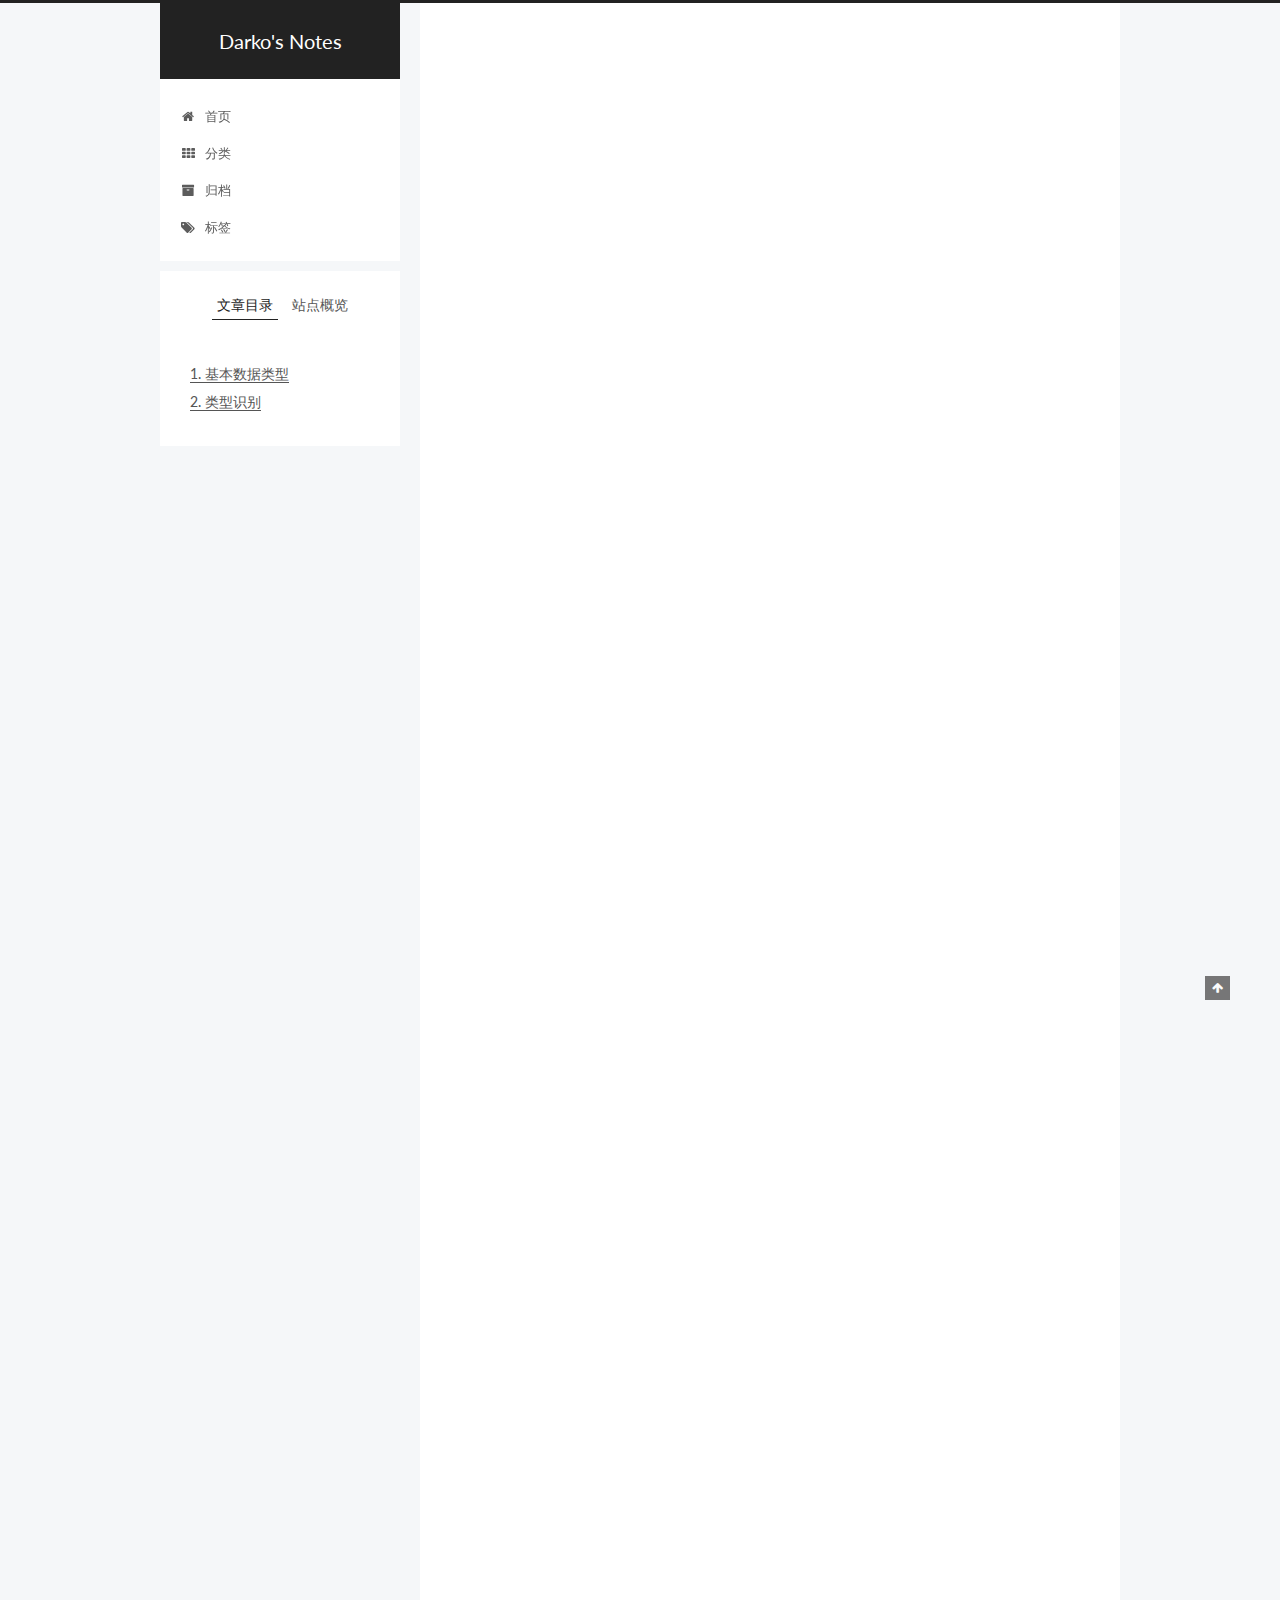
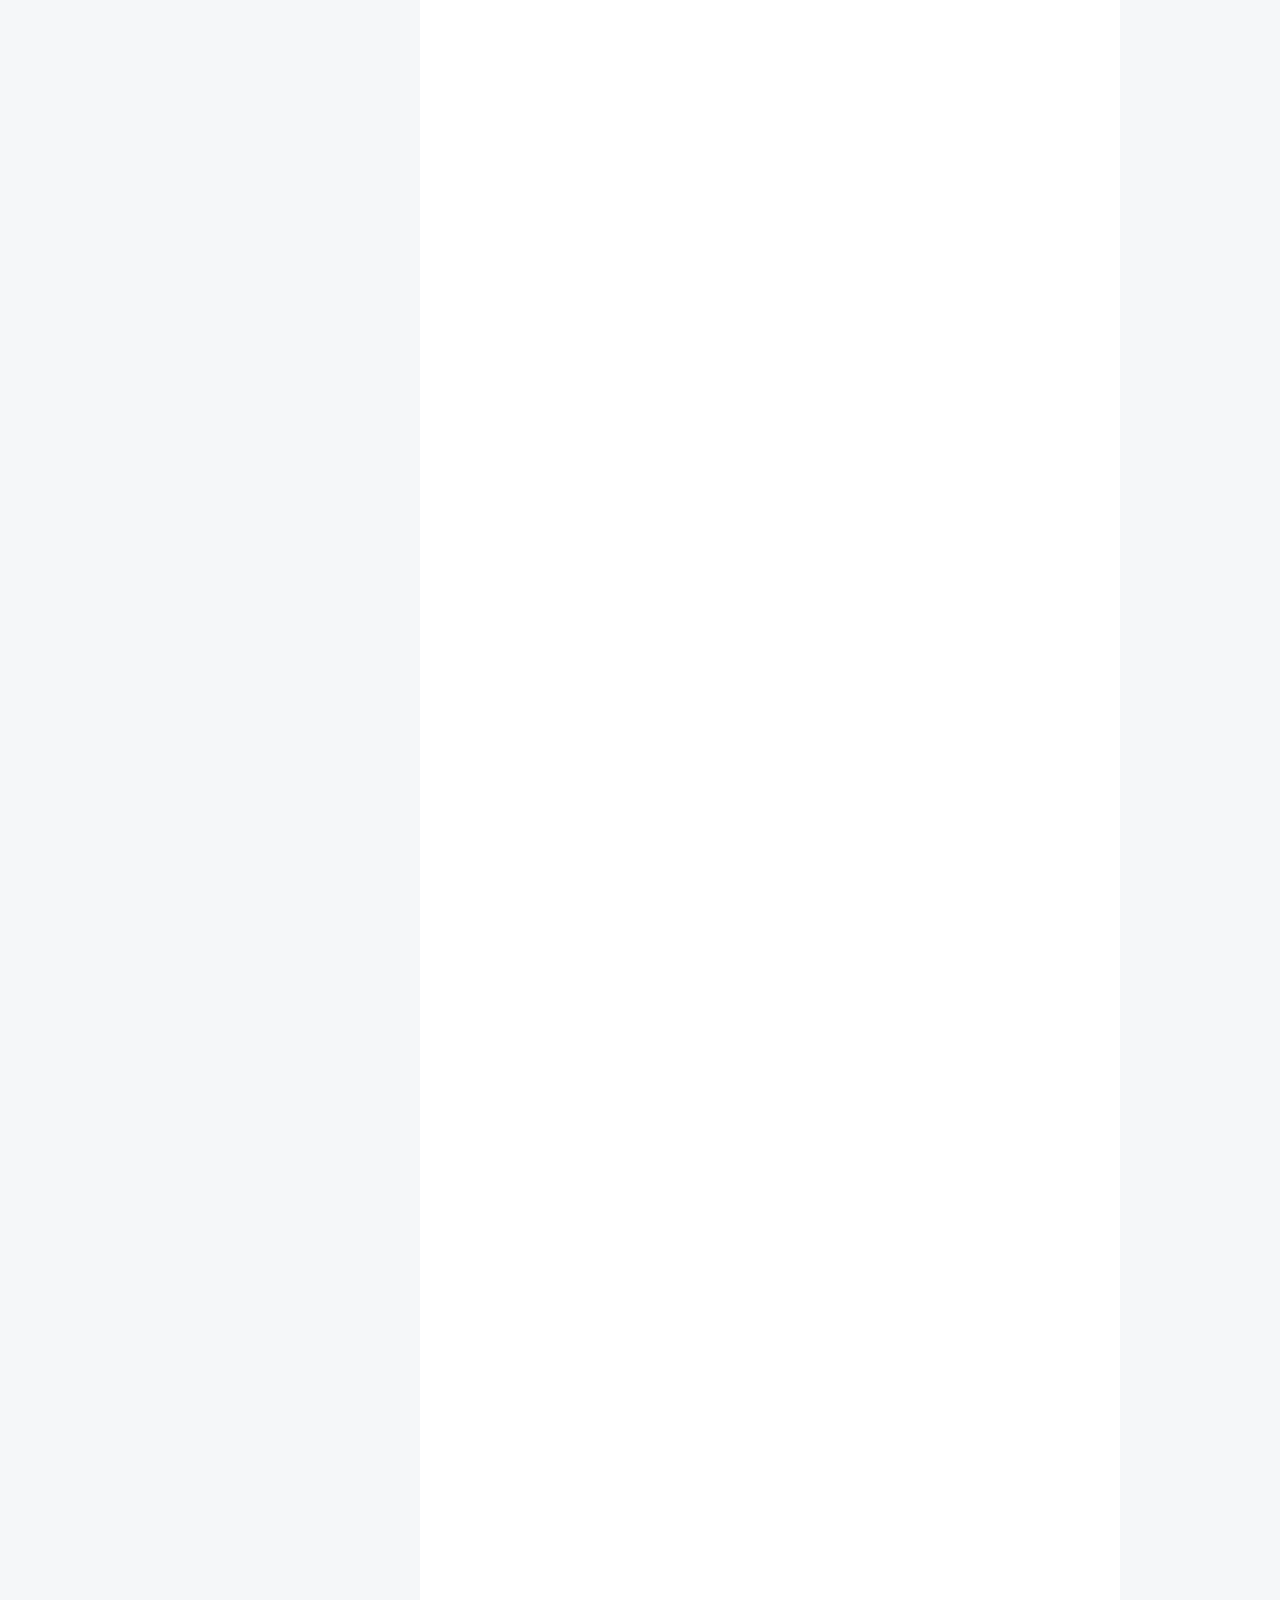
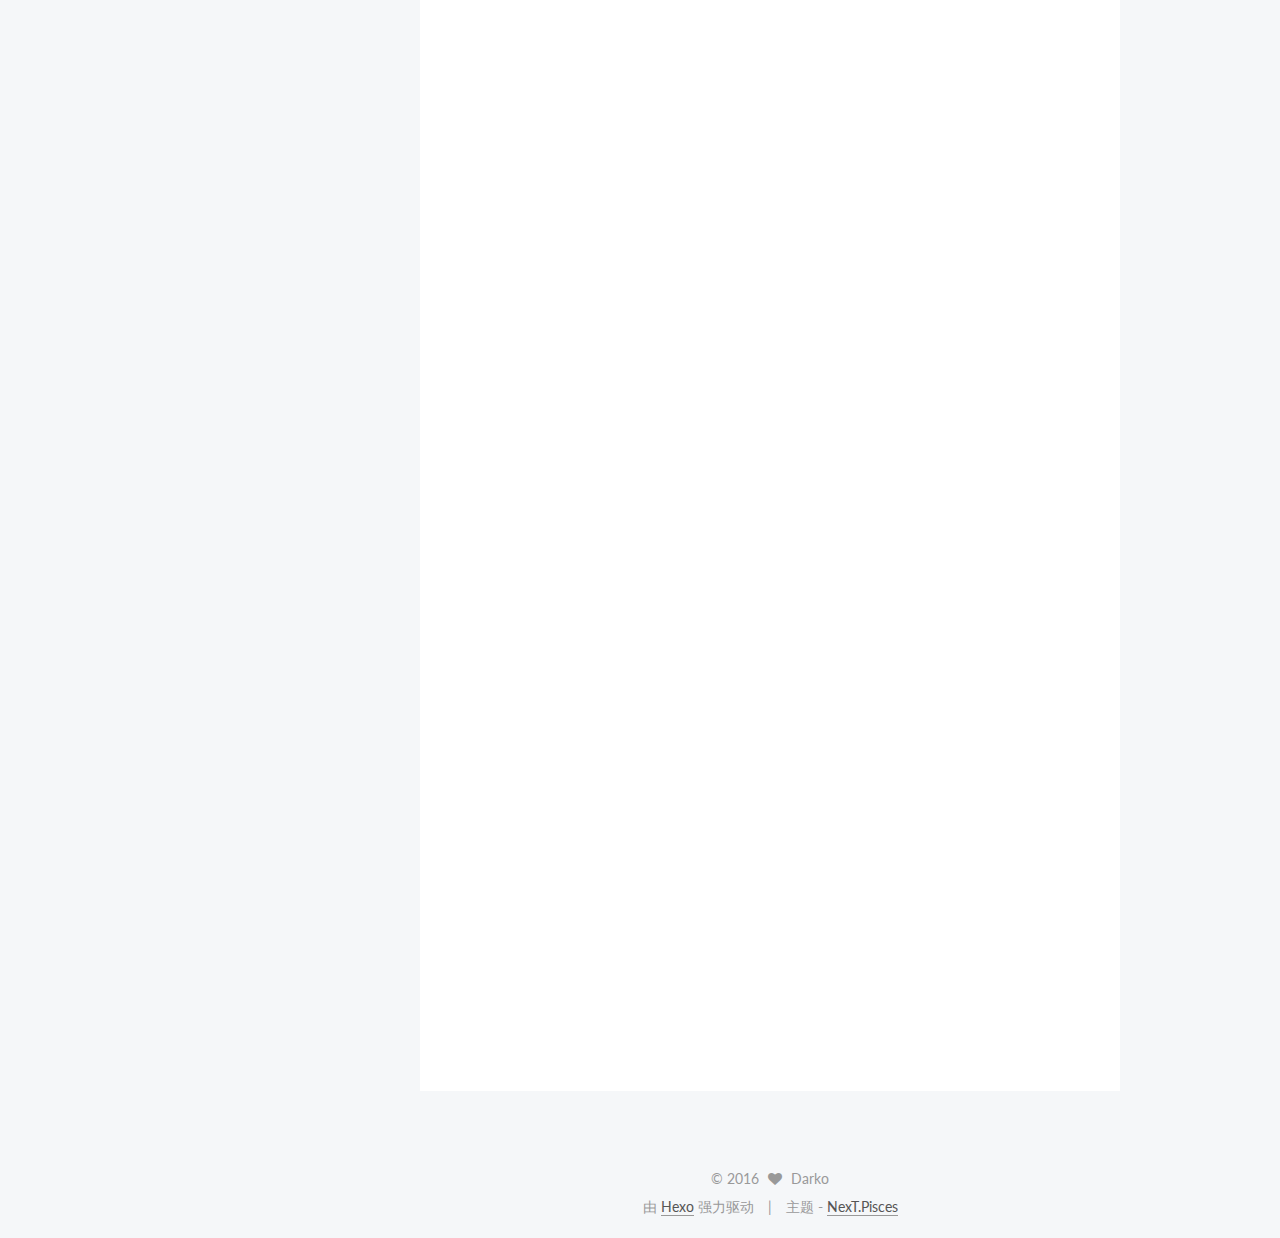
<file: 2016/03/29/JavaScript-data-structures/index.html>
<!doctype html>



  


<html class="theme-next pisces use-motion">
<head>
  <meta charset="UTF-8"/>
<meta http-equiv="X-UA-Compatible" content="IE=edge,chrome=1" />
<meta name="viewport" content="width=device-width, initial-scale=1, maximum-scale=1"/>



<meta http-equiv="Cache-Control" content="no-transform" />
<meta http-equiv="Cache-Control" content="no-siteapp" />












  <link href="/vendors/fancybox/source/jquery.fancybox.css?v=2.1.5" rel="stylesheet" type="text/css"/>




  <link href="//fonts.googleapis.com/css?family=Lato:300,400,700,400italic&subset=latin,latin-ext" rel="stylesheet" type="text/css">



<link href="/vendors/font-awesome/css/font-awesome.min.css?v=4.4.0" rel="stylesheet" type="text/css" />

<link href="/css/main.css?v=0.5.0" rel="stylesheet" type="text/css" />


  <meta name="keywords" content="JavaScript," />





  <link rel="alternate" href="/atom.xml" title="Darko's Notes" type="application/atom+xml" />




  <link rel="shortcut icon" type="image/x-icon" href="/favicon.ico?v=0.5.0" />






<meta name="description" content="基本数据类型ECMAScript中有5种简单数据类型（也称基本数据类型）：Undefined，Null，Boolean，Number和String。还有一种复杂数据类型（引用型）Object。ECMAScript不支持任何创建自定义类型的机制，而所有值都是上述6中数据类型之一。（ps：ES6新增了一种数据类型Symbol，这里不做讨论）
Undefined
值：undefined
出现场景：
使用">
<meta property="og:type" content="article">
<meta property="og:title" content="JavaScript类型系统">
<meta property="og:url" content="http://yoursite.com/2016/03/29/JavaScript-data-structures/index.html">
<meta property="og:site_name" content="Darko's Notes">
<meta property="og:description" content="基本数据类型ECMAScript中有5种简单数据类型（也称基本数据类型）：Undefined，Null，Boolean，Number和String。还有一种复杂数据类型（引用型）Object。ECMAScript不支持任何创建自定义类型的机制，而所有值都是上述6中数据类型之一。（ps：ES6新增了一种数据类型Symbol，这里不做讨论）
Undefined
值：undefined
出现场景：
使用">
<meta property="og:updated_time" content="2016-04-12T18:10:57.334Z">
<meta name="twitter:card" content="summary">
<meta name="twitter:title" content="JavaScript类型系统">
<meta name="twitter:description" content="基本数据类型ECMAScript中有5种简单数据类型（也称基本数据类型）：Undefined，Null，Boolean，Number和String。还有一种复杂数据类型（引用型）Object。ECMAScript不支持任何创建自定义类型的机制，而所有值都是上述6中数据类型之一。（ps：ES6新增了一种数据类型Symbol，这里不做讨论）
Undefined
值：undefined
出现场景：
使用">



<script type="text/javascript" id="hexo.configuration">
  var NexT = window.NexT || {};
  var CONFIG = {
    scheme: 'Pisces',
    sidebar: {"display":"post"},
    fancybox: true,
    motion: true,
    duoshuo: {
      userId: 0,
      author: '博主'
    }
  };
</script>

  <title> JavaScript类型系统 | Darko's Notes </title>
</head>

<body itemscope itemtype="http://schema.org/WebPage" lang="zh-Hans">

  



  <script type="text/javascript">
    var _hmt = _hmt || [];
    (function() {
      var hm = document.createElement("script");
      hm.src = "//hm.baidu.com/hm.js?7f6cf4c04b1342a420e2e9bf919e6033";
      var s = document.getElementsByTagName("script")[0];
      s.parentNode.insertBefore(hm, s);
    })();
  </script>








  
  

  <div class="container one-collumn  page-post-detail ">
    <div class="headband"></div>

    <header id="header" class="header" itemscope itemtype="http://schema.org/WPHeader">
      <div class="header-inner"><div class="site-meta ">
  

  <div class="custom-logo-site-title">
    <a href="/"  class="brand" rel="start">
      <span class="logo-line-before"><i></i></span>
      <span class="site-title">Darko's Notes</span>
      <span class="logo-line-after"><i></i></span>
    </a>
  </div>
  <p class="site-subtitle"></p>
</div>

<div class="site-nav-toggle">
  <button>
    <span class="btn-bar"></span>
    <span class="btn-bar"></span>
    <span class="btn-bar"></span>
  </button>
</div>

<nav class="site-nav">
  

  
    <ul id="menu" class="menu">
      
        
        <li class="menu-item menu-item-home">
          <a href="/" rel="section">
            
              <i class="menu-item-icon fa fa-home fa-fw"></i> <br />
            
            首页
          </a>
        </li>
      
        
        <li class="menu-item menu-item-categories">
          <a href="/categories" rel="section">
            
              <i class="menu-item-icon fa fa-th fa-fw"></i> <br />
            
            分类
          </a>
        </li>
      
        
        <li class="menu-item menu-item-archives">
          <a href="/archives" rel="section">
            
              <i class="menu-item-icon fa fa-archive fa-fw"></i> <br />
            
            归档
          </a>
        </li>
      
        
        <li class="menu-item menu-item-tags">
          <a href="/tags" rel="section">
            
              <i class="menu-item-icon fa fa-tags fa-fw"></i> <br />
            
            标签
          </a>
        </li>
      

      
    </ul>
  

  
</nav>

 </div>
    </header>

    <main id="main" class="main">
      <div class="main-inner">
        <div class="content-wrap">
          <div id="content" class="content">
            

  <div id="posts" class="posts-expand">
    

  
  

  
  
  

  <article class="post post-type-normal " itemscope itemtype="http://schema.org/Article">

    
      <header class="post-header">

        
        
          <h1 class="post-title" itemprop="name headline">
            
            
              
                JavaScript类型系统
              
            
          </h1>
        

        <div class="post-meta">
          <span class="post-time">
            <span class="post-meta-item-icon">
              <i class="fa fa-calendar-o"></i>
            </span>
            <span class="post-meta-item-text">发表于</span>
            <time itemprop="dateCreated" datetime="2016-03-29T17:03:50+08:00" content="2016-03-29">
              2016-03-29
            </time>
          </span>

          
            <span class="post-category" >
              &nbsp; | &nbsp;
              <span class="post-meta-item-icon">
                <i class="fa fa-folder-o"></i>
              </span>
              <span class="post-meta-item-text">分类于</span>
              
                <span itemprop="about" itemscope itemtype="https://schema.org/Thing">
                  <a href="/categories/JavaScript/" itemprop="url" rel="index">
                    <span itemprop="name">JavaScript</span>
                  </a>
                </span>

                
                

              
            </span>
          

          
            
              <span class="post-comments-count">
                &nbsp; | &nbsp;
                <a href="/2016/03/29/JavaScript-data-structures/#comments" itemprop="discussionUrl">
                  <span class="post-comments-count ds-thread-count" data-thread-key="2016/03/29/JavaScript-data-structures/" itemprop="commentsCount"></span>
                </a>
              </span>
            
          

          

          
          

        </div>
      </header>
    


    <div class="post-body" itemprop="articleBody">

      
      

      
        <h2 id="基本数据类型"><a href="#基本数据类型" class="headerlink" title="基本数据类型"></a>基本数据类型</h2><p>ECMAScript中有5种简单数据类型（也称基本数据类型）：Undefined，Null，Boolean，Number和String。还有一种复杂数据类型（引用型）Object。ECMAScript不支持任何创建自定义类型的机制，而所有值都是上述6中数据类型之一。（ps：ES6新增了一种数据类型Symbol，这里不做讨论）</p>
<h3 id="Undefined"><a href="#Undefined" class="headerlink" title="Undefined"></a>Undefined</h3><ul>
<li>值：undefined</li>
<li>出现场景：<ul>
<li>使用var声明变量未赋值（相当于 <code>var test = undefined;</code>）</li>
<li>获取对象不存在的属性</li>
<li>无返回值的函数的执行结果</li>
<li>函数的参数没有传入</li>
<li>void（expression）</li>
</ul>
</li>
<li>类型转换：</li>
</ul>
<table>
<thead>
<tr>
<th></th>
<th>Boolean</th>
<th>Number</th>
<th>String</th>
</tr>
</thead>
<tbody>
<tr>
<td>undefined</td>
<td>false</td>
<td>NaN</td>
<td>“undefined”</td>
</tr>
</tbody>
</table>
<a id="more"></a>
<h3 id="Null"><a href="#Null" class="headerlink" title="Null"></a>Null</h3><ul>
<li>值：null。null值表示一个空对象指针，若定义的一个变量准备将来用来保存一个对象，那么最好将变量初始化为一个null。</li>
<li>出现场景：<ul>
<li>var test = null；</li>
<li>null表示调用的对象不存在</li>
</ul>
</li>
</ul>
<blockquote>
<p>注意区分null和undefined的区别？</p>
</blockquote>
<figure class="highlight javascript"><table><tr><td class="gutter"><pre><span class="line">1</span><br><span class="line">2</span><br></pre></td><td class="code"><pre><span class="line"><span class="literal">null</span> == <span class="literal">undefined</span>;  <span class="comment">// true</span></span><br><span class="line"><span class="literal">null</span> === <span class="literal">undefined</span>; <span class="comment">// false</span></span><br></pre></td></tr></table></figure>
<ul>
<li>类型转换</li>
</ul>
<table>
<thead>
<tr>
<th></th>
<th>Boolean</th>
<th>Number</th>
<th>String</th>
</tr>
</thead>
<tbody>
<tr>
<td>null</td>
<td>false</td>
<td>0</td>
<td>“null”</td>
</tr>
</tbody>
</table>
<h3 id="Boolean"><a href="#Boolean" class="headerlink" title="Boolean"></a>Boolean</h3><ul>
<li>值：true or false。</li>
<li>出现场景：<ul>
<li>条件语句导致系统执行的隐式装换</li>
<li>定义</li>
</ul>
</li>
<li>类型转换</li>
</ul>
<table>
<thead>
<tr>
<th></th>
<th>number</th>
<th>string</th>
</tr>
</thead>
<tbody>
<tr>
<td>true</td>
<td>1</td>
<td>“true”</td>
</tr>
<tr>
<td>false</td>
<td>0</td>
<td>“false”</td>
</tr>
</tbody>
</table>
<h3 id="String"><a href="#String" class="headerlink" title="String"></a>String</h3><ul>
<li>值：由单引号或双引号括起来的字符序列</li>
<li>出现场景：定义</li>
<li>类型转换，有两种方法，<code>String()</code> 和 <code>toString()</code></li>
</ul>
<table>
<thead>
<tr>
<th></th>
<th>Boolean</th>
<th>Number</th>
</tr>
</thead>
<tbody>
<tr>
<td>“”</td>
<td>false</td>
<td>0</td>
</tr>
<tr>
<td>“123”</td>
<td>true</td>
<td>123</td>
</tr>
<tr>
<td>“a12”</td>
<td>true</td>
<td>NaN</td>
</tr>
</tbody>
</table>
<h3 id="Number"><a href="#Number" class="headerlink" title="Number"></a>Number</h3><ul>
<li>值：整数和浮点值</li>
<li>出现场景：</li>
<li>类型转换，<code>Number()</code>，<code>parseInt()</code> 和 <code>parseFloat()</code>。第一个函数可以应用于任何数据类型，另两个函数专门用于把字符串转换成数值。</li>
</ul>
<table>
<thead>
<tr>
<th></th>
<th>Boolean</th>
<th>String</th>
</tr>
</thead>
<tbody>
<tr>
<td>0</td>
<td>false</td>
<td>0</td>
</tr>
<tr>
<td>1</td>
<td>true</td>
<td>1</td>
</tr>
<tr>
<td>Infinity</td>
<td>true</td>
<td>“Infinity”</td>
</tr>
<tr>
<td>NaN</td>
<td>false</td>
<td>“NaN”</td>
</tr>
</tbody>
</table>
<h3 id="Object"><a href="#Object" class="headerlink" title="Object"></a>Object</h3><ul>
<li>值：一组属性的集合</li>
<li>出现场景：</li>
<li>类型转换</li>
</ul>
<table>
<thead>
<tr>
<th></th>
<th>Boolean</th>
<th>Number</th>
<th>String</th>
</tr>
</thead>
<tbody>
<tr>
<td>{}</td>
<td>true</td>
<td>NaN</td>
<td>“[object Object]”</td>
</tr>
</tbody>
</table>
<h2 id="类型识别"><a href="#类型识别" class="headerlink" title="类型识别"></a>类型识别</h2><h3 id="typeof-操作符，不是函数"><a href="#typeof-操作符，不是函数" class="headerlink" title="typeof(操作符，不是函数)"></a>typeof(操作符，不是函数)</h3><ul>
<li>可以识别简单类型（Null除外）</li>
<li>不能识别具体的对象类型（Function除外）<figure class="highlight javascript"><table><tr><td class="gutter"><pre><span class="line">1</span><br><span class="line">2</span><br><span class="line">3</span><br><span class="line">4</span><br><span class="line">5</span><br><span class="line">6</span><br><span class="line">7</span><br><span class="line">8</span><br><span class="line">9</span><br><span class="line">10</span><br></pre></td><td class="code"><pre><span class="line"><span class="keyword">typeof</span> <span class="string">"darko"</span>; <span class="comment">//"string"</span></span><br><span class="line"><span class="keyword">typeof</span> <span class="number">123</span>;     <span class="comment">//"number"</span></span><br><span class="line"><span class="keyword">typeof</span> <span class="literal">true</span>;    <span class="comment">//"boolean"</span></span><br><span class="line"><span class="keyword">typeof</span> <span class="literal">undefined</span>;    <span class="comment">//"undefined"</span></span><br><span class="line"><span class="keyword">typeof</span> <span class="literal">null</span>;     <span class="comment">//"object"</span></span><br><span class="line"><span class="keyword">typeof</span> &#123;name:<span class="string">"darko"</span>&#125;;  <span class="comment">//"object"</span></span><br><span class="line"></span><br><span class="line"><span class="keyword">typeof</span> <span class="function"><span class="keyword">function</span>(<span class="params"></span>)</span>&#123;&#125;;    <span class="comment">// "function"</span></span><br><span class="line"><span class="keyword">typeof</span> [];      <span class="comment">// "object"</span></span><br><span class="line"><span class="keyword">typeof</span> <span class="keyword">new</span> <span class="built_in">Date</span>();  <span class="comment">//"object"</span></span><br></pre></td></tr></table></figure>
</li>
</ul>
<h3 id="instanceof-三目运算符"><a href="#instanceof-三目运算符" class="headerlink" title="instanceof(三目运算符)"></a>instanceof(三目运算符)</h3><ul>
<li>识别内置对象的类型</li>
<li>不可以识别简单类型</li>
<li>识别自定义对象类型<figure class="highlight javascript"><table><tr><td class="gutter"><pre><span class="line">1</span><br><span class="line">2</span><br><span class="line">3</span><br><span class="line">4</span><br><span class="line">5</span><br></pre></td><td class="code"><pre><span class="line">[] <span class="keyword">instanceof</span> <span class="built_in">Array</span>;    <span class="comment">//true</span></span><br><span class="line">/\d/ <span class="keyword">instanceof</span> <span class="built_in">RegExp</span>; <span class="comment">//true</span></span><br><span class="line"></span><br><span class="line"><span class="number">1</span> <span class="keyword">instanceof</span> <span class="built_in">Number</span>;    <span class="comment">//false</span></span><br><span class="line"><span class="string">"abc"</span> <span class="keyword">instanceof</span> <span class="built_in">String</span>;  <span class="comment">//false</span></span><br></pre></td></tr></table></figure>
</li>
</ul>
<h3 id="constructor-NaN"><a href="#constructor-NaN" class="headerlink" title="constructor"></a>constructor</h3><ul>
<li>识别简单类型（undefined和null除外）</li>
<li>识别内置对象类型</li>
<li>识别自定义对象类型<figure class="highlight javascript"><table><tr><td class="gutter"><pre><span class="line">1</span><br><span class="line">2</span><br><span class="line">3</span><br><span class="line">4</span><br></pre></td><td class="code"><pre><span class="line">(<span class="number">1</span>).constructor === <span class="built_in">Number</span>; <span class="comment">// true</span></span><br><span class="line"><span class="literal">true</span>.constructor === <span class="built_in">Boolean</span>; <span class="comment">// true</span></span><br><span class="line"></span><br><span class="line">[].constructor === <span class="built_in">Array</span>;   <span class="comment">// true</span></span><br></pre></td></tr></table></figure>
</li>
</ul>
<h3 id="Object-prototype-toString"><a href="#Object-prototype-toString" class="headerlink" title="Object.prototype.toString"></a>Object.prototype.toString</h3><ul>
<li>可以简单类型和内置对象</li>
<li>不能识别自定义类型<figure class="highlight javascript"><table><tr><td class="gutter"><pre><span class="line">1</span><br><span class="line">2</span><br><span class="line">3</span><br></pre></td><td class="code"><pre><span class="line"><span class="function"><span class="keyword">function</span> <span class="title">type</span>(<span class="params">obj</span>)</span>&#123;</span><br><span class="line">    <span class="keyword">return</span> <span class="built_in">Object</span>.prototype.toString.call(obj).slice(<span class="number">8</span>, <span class="number">-1</span>).toLowerCase();</span><br><span class="line">&#125;</span><br></pre></td></tr></table></figure>
</li>
</ul>

      
    </div>

    <div>
      
        
      
    </div>

    <footer class="post-footer">
      
        <div class="post-tags">
          
            <a href="/tags/JavaScript/" rel="tag">#JavaScript</a>
          
        </div>
      

      
        <div class="post-nav">
          <div class="post-nav-next post-nav-item">
            
          </div>

          <div class="post-nav-prev post-nav-item">
            
              <a href="/2016/04/13/Javascript-prototype/" rel="prev" title="JavaScript学习总结——原型">
                JavaScript学习总结——原型 <i class="fa fa-chevron-right"></i>
              </a>
            
          </div>
        </div>
      

      
      
    </footer>
  </article>



    <div class="post-spread">
      
    </div>
  </div>


          </div>
          


          
  <div class="comments" id="comments">
    
      <div class="ds-thread" data-thread-key="2016/03/29/JavaScript-data-structures/"
           data-title="JavaScript类型系统" data-url="http://yoursite.com/2016/03/29/JavaScript-data-structures/">
      </div>
    
  </div>


        </div>
        
          
  
  <div class="sidebar-toggle">
    <div class="sidebar-toggle-line-wrap">
      <span class="sidebar-toggle-line sidebar-toggle-line-first"></span>
      <span class="sidebar-toggle-line sidebar-toggle-line-middle"></span>
      <span class="sidebar-toggle-line sidebar-toggle-line-last"></span>
    </div>
  </div>

  <aside id="sidebar" class="sidebar">
    <div class="sidebar-inner">

      

      
        <ul class="sidebar-nav motion-element">
          <li class="sidebar-nav-toc sidebar-nav-active" data-target="post-toc-wrap" >
            文章目录
          </li>
          <li class="sidebar-nav-overview" data-target="site-overview">
            站点概览
          </li>
        </ul>
      

      <section class="site-overview sidebar-panel ">
        <div class="site-author motion-element" itemprop="author" itemscope itemtype="http://schema.org/Person">
          <img class="site-author-image" itemprop="image"
               src="/uploads/photo.png"
               alt="Darko" />
          <p class="site-author-name" itemprop="name">Darko</p>
          <p class="site-description motion-element" itemprop="description">念念不忘，必有回响</p>
        </div>
        <nav class="site-state motion-element">
          <div class="site-state-item site-state-posts">
            <a href="/archives">
              <span class="site-state-item-count">3</span>
              <span class="site-state-item-name">日志</span>
            </a>
          </div>

          
            <div class="site-state-item site-state-categories">
              <a href="/categories">
                <span class="site-state-item-count">1</span>
                <span class="site-state-item-name">分类</span>
              </a>
            </div>
          

          
            <div class="site-state-item site-state-tags">
              <a href="/tags">
                <span class="site-state-item-count">1</span>
                <span class="site-state-item-name">标签</span>
              </a>
            </div>
          

        </nav>

        
          <div class="feed-link motion-element">
            <a href="/atom.xml" rel="alternate">
              <i class="fa fa-rss"></i>
              RSS
            </a>
          </div>
        

        <div class="links-of-author motion-element">
          
            
              <span class="links-of-author-item">
                <a href="https://github.com/leonwebdever" target="_blank">
                  
                    <i class="fa fa-github"></i> GitHub
                  
                </a>
              </span>
            
          
        </div>

        
        

        
        <div class="links-of-blogroll motion-element">
          
        </div>

      </section>

      
        <section class="post-toc-wrap motion-element sidebar-panel sidebar-panel-active">
          <div class="post-toc-indicator-top post-toc-indicator">
            <i class="fa fa-angle-double-up"></i>
          </div>
          <div class="post-toc">
            
              
            
            
              <div class="post-toc-content"><ol class="nav"><li class="nav-item nav-level-2"><a class="nav-link" href="#基本数据类型"><span class="nav-number">1.</span> <span class="nav-text">基本数据类型</span></a><ol class="nav-child"><li class="nav-item nav-level-3"><a class="nav-link" href="#Undefined"><span class="nav-number">1.1.</span> <span class="nav-text">Undefined</span></a></li><li class="nav-item nav-level-3"><a class="nav-link" href="#Null"><span class="nav-number">1.2.</span> <span class="nav-text">Null</span></a></li><li class="nav-item nav-level-3"><a class="nav-link" href="#Boolean"><span class="nav-number">1.3.</span> <span class="nav-text">Boolean</span></a></li><li class="nav-item nav-level-3"><a class="nav-link" href="#String"><span class="nav-number">1.4.</span> <span class="nav-text">String</span></a></li><li class="nav-item nav-level-3"><a class="nav-link" href="#Number"><span class="nav-number">1.5.</span> <span class="nav-text">Number</span></a></li><li class="nav-item nav-level-3"><a class="nav-link" href="#Object"><span class="nav-number">1.6.</span> <span class="nav-text">Object</span></a></li></ol></li><li class="nav-item nav-level-2"><a class="nav-link" href="#类型识别"><span class="nav-number">2.</span> <span class="nav-text">类型识别</span></a><ol class="nav-child"><li class="nav-item nav-level-3"><a class="nav-link" href="#typeof-操作符，不是函数"><span class="nav-number">2.1.</span> <span class="nav-text">typeof(操作符，不是函数)</span></a></li><li class="nav-item nav-level-3"><a class="nav-link" href="#instanceof-三目运算符"><span class="nav-number">2.2.</span> <span class="nav-text">instanceof(三目运算符)</span></a></li><li class="nav-item nav-level-3"><a class="nav-link" href="#constructor-NaN"><span class="nav-number">2.3.</span> <span class="nav-text">constructor</span></a></li><li class="nav-item nav-level-3"><a class="nav-link" href="#Object-prototype-toString"><span class="nav-number">2.4.</span> <span class="nav-text">Object.prototype.toString</span></a></li></ol></li></ol></div>
            
          </div>
          <div class="post-toc-indicator-bottom post-toc-indicator">
            <i class="fa fa-angle-double-down"></i>
          </div>
        </section>
      

    </div>
  </aside>


        
      </div>
    </main>

    <footer id="footer" class="footer">
      <div class="footer-inner">
        <div class="copyright" >
  
  &copy; 
  <span itemprop="copyrightYear">2016</span>
  <span class="with-love">
    <i class="fa fa-heart"></i>
  </span>
  <span class="author" itemprop="copyrightHolder">Darko</span>
</div>

<div class="powered-by">
  由 <a class="theme-link" href="http://hexo.io">Hexo</a> 强力驱动
</div>

<div class="theme-info">
  主题 -
  <a class="theme-link" href="https://github.com/iissnan/hexo-theme-next">
    NexT.Pisces
  </a>
</div>



      </div>
    </footer>

    <div class="back-to-top">
      <i class="fa fa-arrow-up"></i>
    </div>
  </div>

  


  




<script type="text/javascript">
  if (Object.prototype.toString.call(window.Promise) !== '[object Function]') {
    window.Promise = null;
  }
</script>


  <script type="text/javascript" src="/vendors/jquery/index.js?v=2.1.3"></script>

  <script type="text/javascript" src="/vendors/fastclick/lib/fastclick.min.js?v=1.0.6"></script>

  <script type="text/javascript" src="/vendors/jquery_lazyload/jquery.lazyload.js?v=1.9.7"></script>

  <script type="text/javascript" src="/vendors/velocity/velocity.min.js"></script>

  <script type="text/javascript" src="/vendors/velocity/velocity.ui.min.js"></script>

  <script type="text/javascript" src="/vendors/fancybox/source/jquery.fancybox.pack.js"></script>


  


  <script type="text/javascript" src="/js/src/utils.js?v=0.5.0"></script>

  <script type="text/javascript" src="/js/src/motion.js?v=0.5.0"></script>



  
  


  <script type="text/javascript" src="/js/src/affix.js?v=0.5.0"></script>

  <script type="text/javascript" src="/js/src/schemes/pisces.js?v=0.5.0"></script>



  
  
<script type="text/javascript" src="/js/src/scrollspy.js?v=0.5.0"></script>

<script type="text/javascript" id="sidebar.toc.highlight">
  $(document).ready(function () {
    var tocSelector = '.post-toc';
    var $tocSelector = $(tocSelector);
    var activeCurrentSelector = '.active-current';

    $tocSelector
      .on('activate.bs.scrollspy', function () {
        var $currentActiveElement = $(tocSelector + ' .active').last();

        removeCurrentActiveClass();
        $currentActiveElement.addClass('active-current');

        $tocSelector[0].scrollTop = $currentActiveElement.position().top;
      })
      .on('clear.bs.scrollspy', function () {
        removeCurrentActiveClass();
      });

    function removeCurrentActiveClass () {
      $(tocSelector + ' ' + activeCurrentSelector)
        .removeClass(activeCurrentSelector.substring(1));
    }

    function processTOC () {
      getTOCMaxHeight();
      toggleTOCOverflowIndicators();
    }

    function getTOCMaxHeight () {
      var height = $('.sidebar').height() -
                   $tocSelector.position().top -
                   $('.post-toc-indicator-bottom').height();

      $tocSelector.css('height', height);

      return height;
    }

    function toggleTOCOverflowIndicators () {
      tocOverflowIndicator(
        '.post-toc-indicator-top',
        $tocSelector.scrollTop() > 0 ? 'show' : 'hide'
      );

      tocOverflowIndicator(
        '.post-toc-indicator-bottom',
        $tocSelector.scrollTop() >= $tocSelector.find('ol').height() - $tocSelector.height() ? 'hide' : 'show'
      )
    }

    $(document).on('sidebar.motion.complete', function () {
      processTOC();
    });

    $('body').scrollspy({ target: tocSelector });
    $(window).on('resize', function () {
      if ( $('.sidebar').hasClass('sidebar-active') ) {
        processTOC();
      }
    });

    onScroll($tocSelector);

    function onScroll (element) {
      element.on('mousewheel DOMMouseScroll', function (event) {
          var oe = event.originalEvent;
          var delta = oe.wheelDelta || -oe.detail;

          this.scrollTop += ( delta < 0 ? 1 : -1 ) * 30;
          event.preventDefault();

          toggleTOCOverflowIndicators();
      });
    }

    function tocOverflowIndicator (indicator, action) {
      var $indicator = $(indicator);
      var opacity = action === 'show' ? 1 : 0;
      $indicator.velocity ?
        $indicator.velocity('stop').velocity({
          opacity: opacity
        }, { duration: 100 }) :
        $indicator.stop().animate({
          opacity: opacity
        }, 100);
    }

  });
</script>

<script type="text/javascript" id="sidebar.nav">
  $(document).ready(function () {
    var html = $('html');
    var TAB_ANIMATE_DURATION = 200;
    var hasVelocity = $.isFunction(html.velocity);

    $('.sidebar-nav li').on('click', function () {
      var item = $(this);
      var activeTabClassName = 'sidebar-nav-active';
      var activePanelClassName = 'sidebar-panel-active';
      if (item.hasClass(activeTabClassName)) {
        return;
      }

      var currentTarget = $('.' + activePanelClassName);
      var target = $('.' + item.data('target'));

      hasVelocity ?
        currentTarget.velocity('transition.slideUpOut', TAB_ANIMATE_DURATION, function () {
          target
            .velocity('stop')
            .velocity('transition.slideDownIn', TAB_ANIMATE_DURATION)
            .addClass(activePanelClassName);
        }) :
        currentTarget.animate({ opacity: 0 }, TAB_ANIMATE_DURATION, function () {
          currentTarget.hide();
          target
            .stop()
            .css({'opacity': 0, 'display': 'block'})
            .animate({ opacity: 1 }, TAB_ANIMATE_DURATION, function () {
              currentTarget.removeClass(activePanelClassName);
              target.addClass(activePanelClassName);
            });
        });

      item.siblings().removeClass(activeTabClassName);
      item.addClass(activeTabClassName);
    });

    $('.post-toc a').on('click', function (e) {
      e.preventDefault();
      var targetSelector = NexT.utils.escapeSelector(this.getAttribute('href'));
      var offset = $(targetSelector).offset().top;
      hasVelocity ?
        html.velocity('stop').velocity('scroll', {
          offset: offset  + 'px',
          mobileHA: false
        }) :
        $('html, body').stop().animate({
          scrollTop: offset
        }, 500);
    });

    // Expand sidebar on post detail page by default, when post has a toc.
    NexT.motion.middleWares.sidebar = function () {
      var $tocContent = $('.post-toc-content');

      if (CONFIG.sidebar.display === 'post' || CONFIG.sidebar.display === 'always') {
        if ($tocContent.length > 0 && $tocContent.html().trim().length > 0) {
          NexT.utils.displaySidebar();
        }
      }
    };
  });
</script>



  


  <script type="text/javascript" src="/js/src/bootstrap.js?v=0.5.0"></script>



  

  
    
  

  <script type="text/javascript">
    var duoshuoQuery = {short_name:"darko"};
    (function() {
      var ds = document.createElement('script');
      ds.type = 'text/javascript';ds.async = true;
      ds.id = 'duoshuo-script';
      ds.src = (document.location.protocol == 'https:' ? 'https:' : 'http:') + '//static.duoshuo.com/embed.js';
      ds.charset = 'UTF-8';
      (document.getElementsByTagName('head')[0]
      || document.getElementsByTagName('body')[0]).appendChild(ds);
    })();
  </script>

  
    
  





  
  
  

  


</body>
</html>
</file>
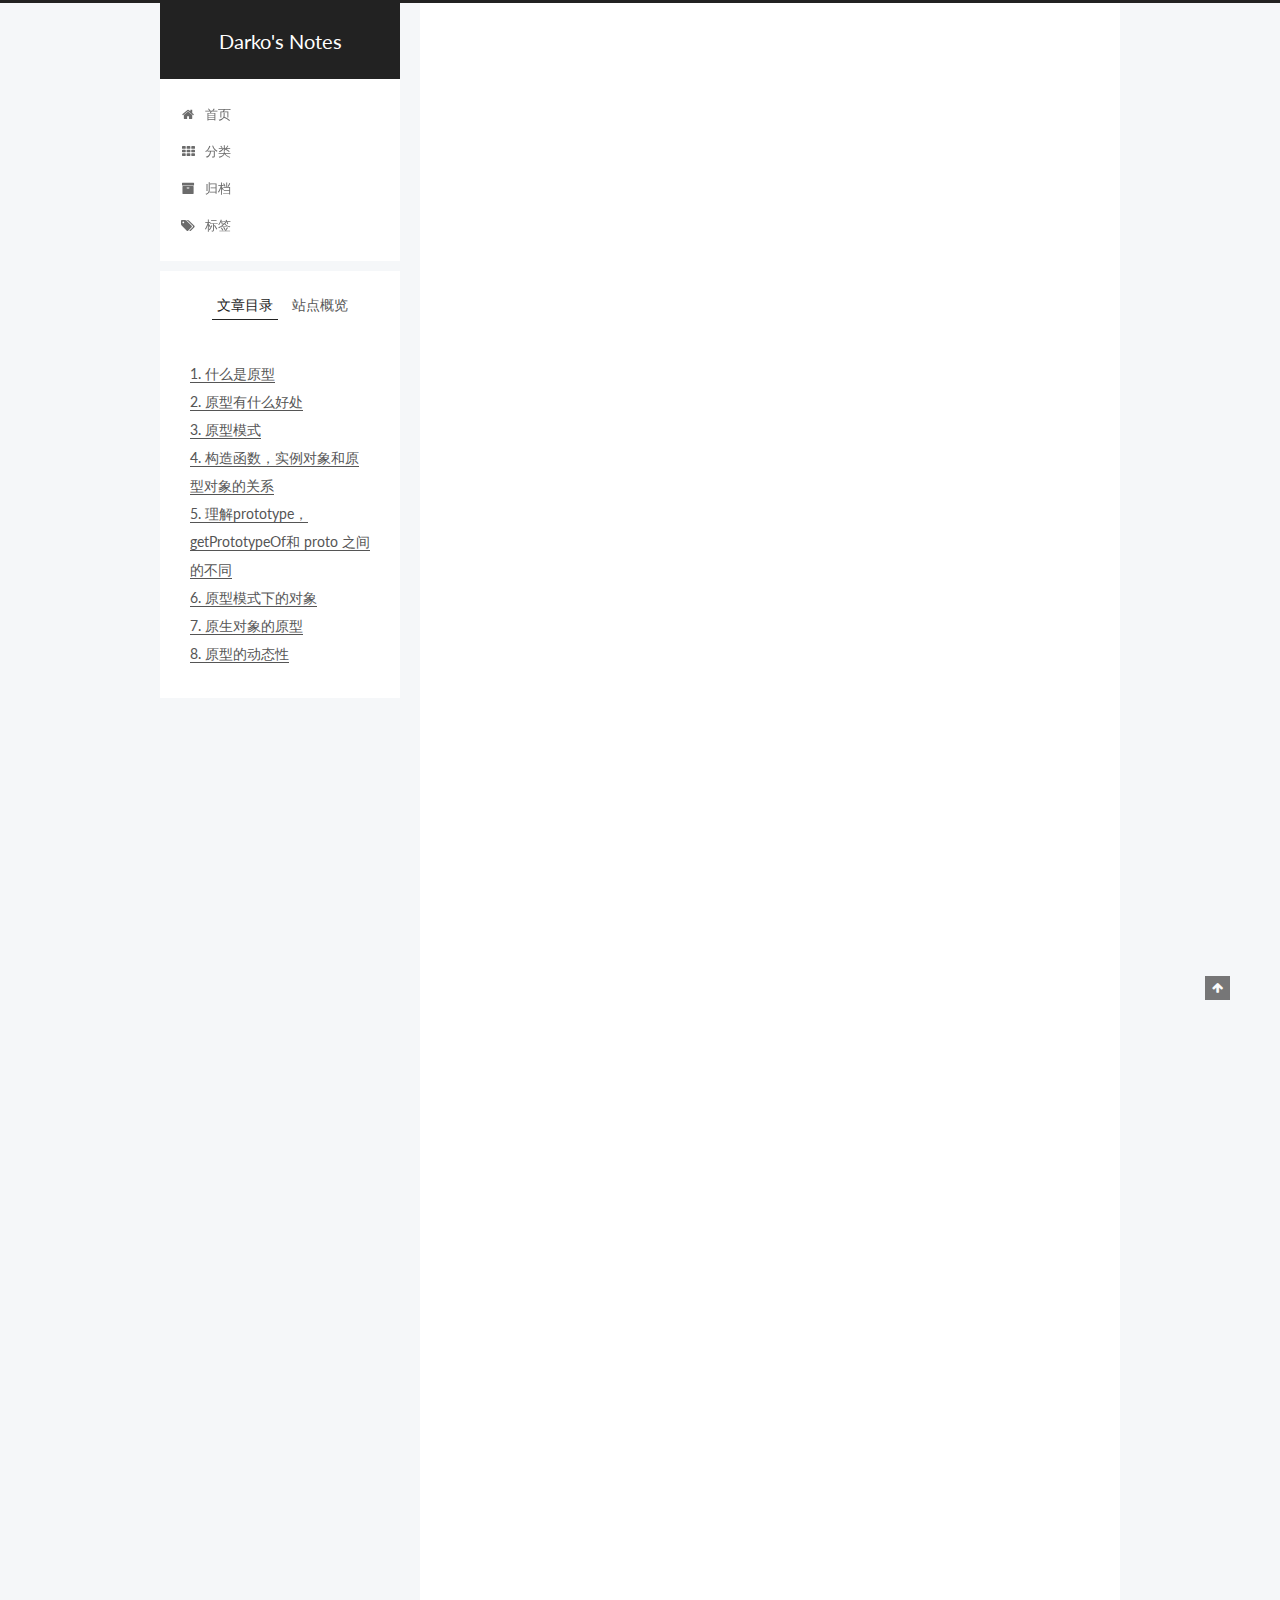
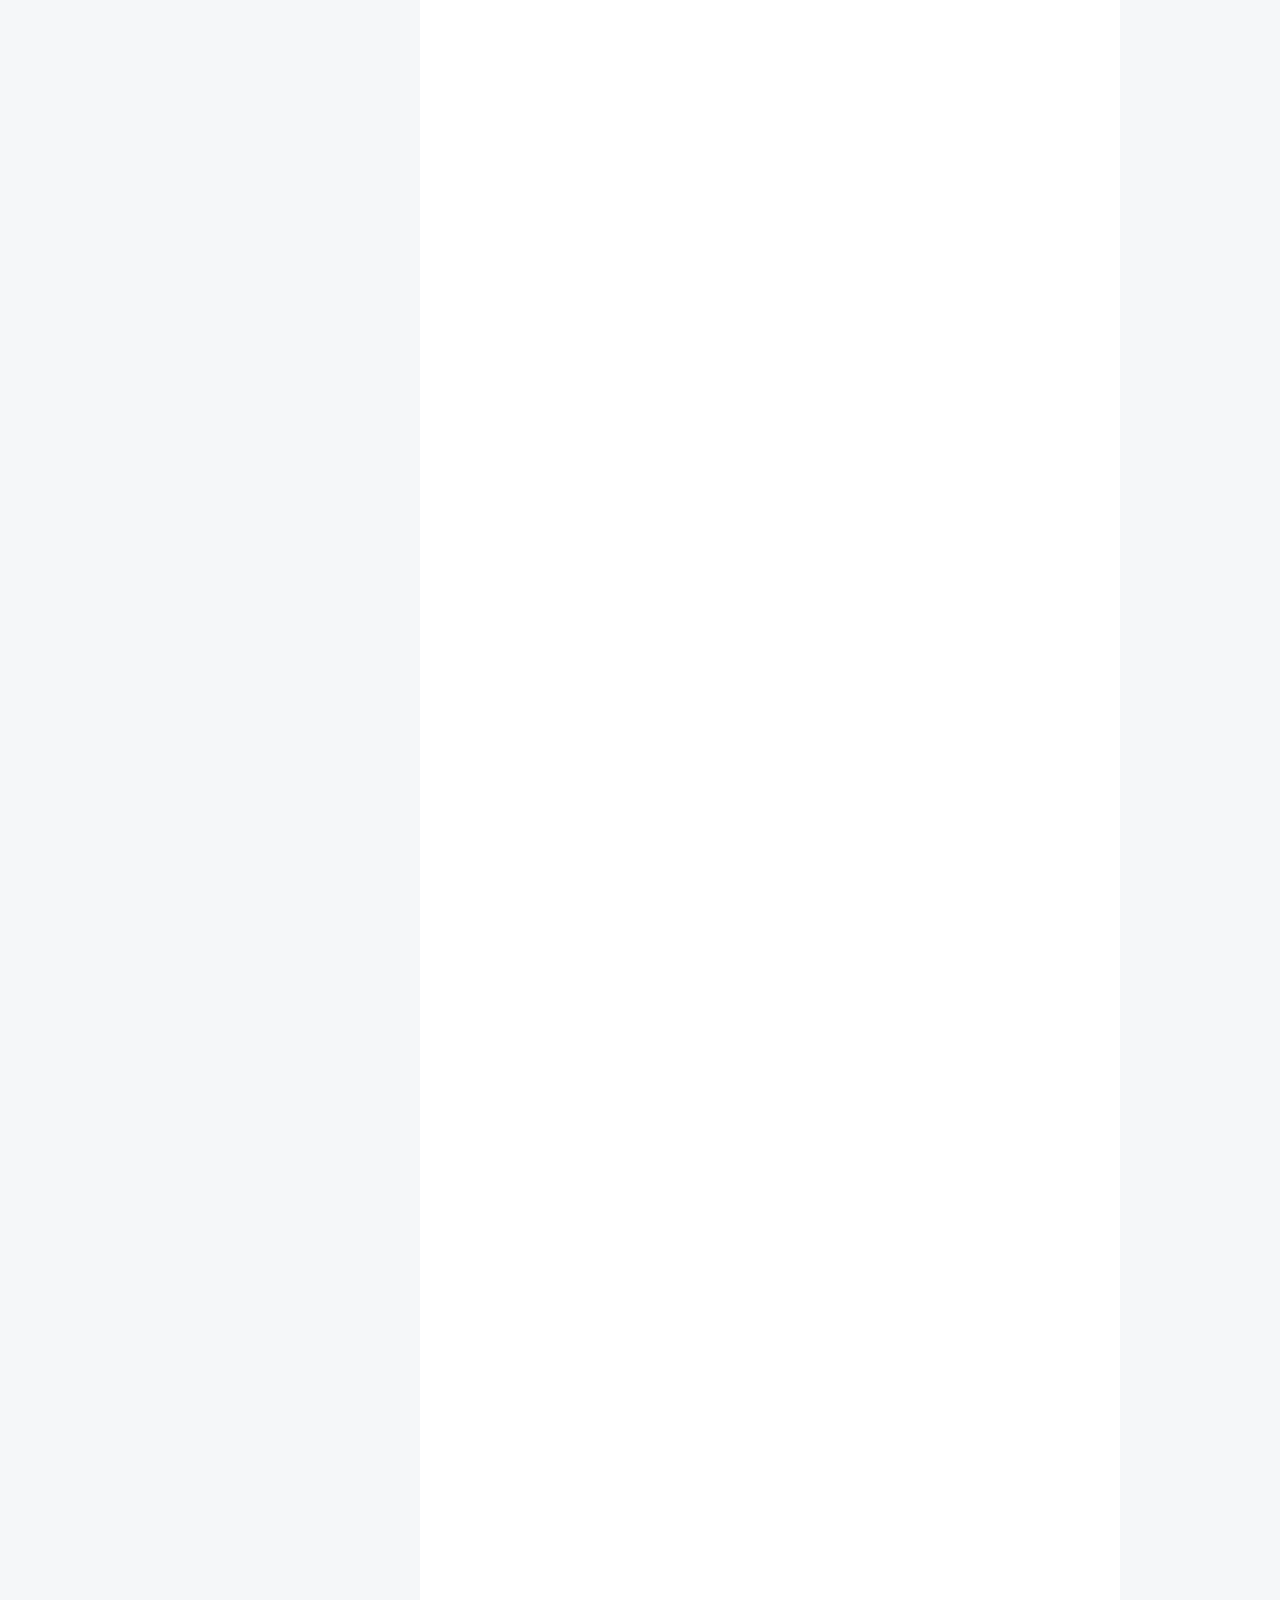
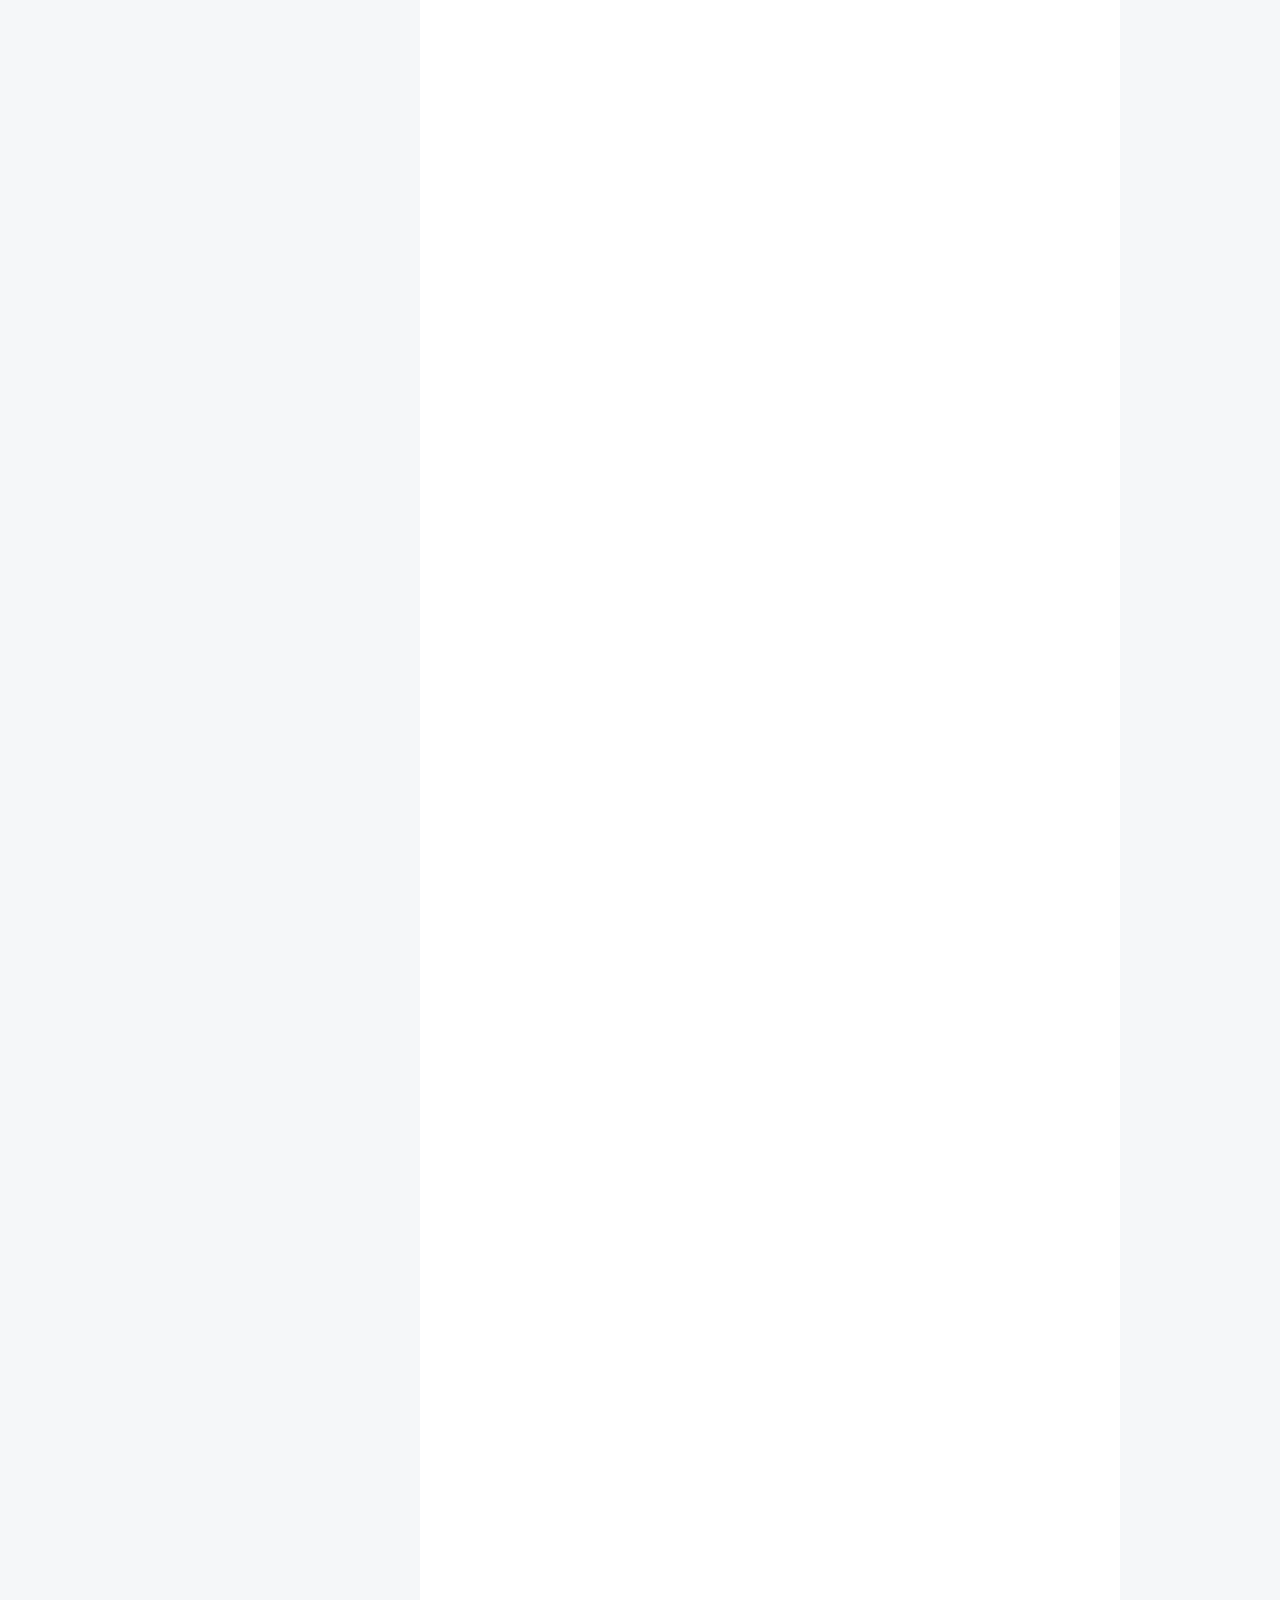
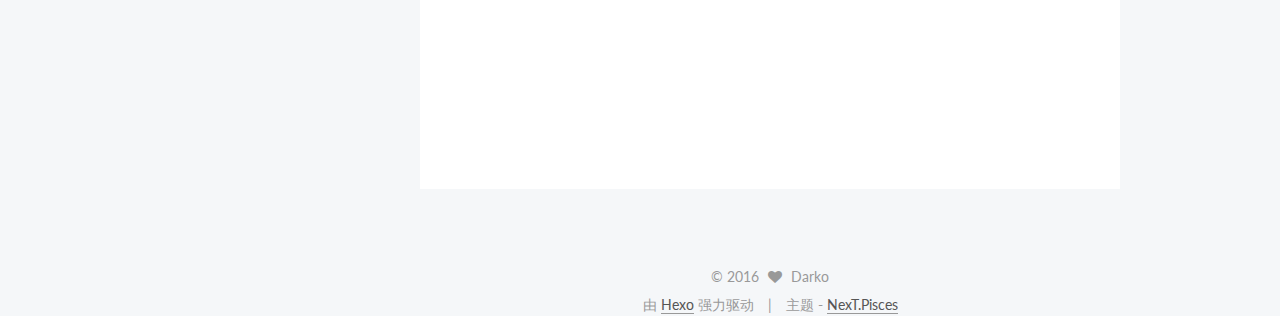
<file: 2016/04/13/Javascript-prototype/index.html>
<!doctype html>



  


<html class="theme-next pisces use-motion">
<head>
  <meta charset="UTF-8"/>
<meta http-equiv="X-UA-Compatible" content="IE=edge,chrome=1" />
<meta name="viewport" content="width=device-width, initial-scale=1, maximum-scale=1"/>



<meta http-equiv="Cache-Control" content="no-transform" />
<meta http-equiv="Cache-Control" content="no-siteapp" />












  <link href="/vendors/fancybox/source/jquery.fancybox.css?v=2.1.5" rel="stylesheet" type="text/css"/>




  <link href="//fonts.googleapis.com/css?family=Lato:300,400,700,400italic&subset=latin,latin-ext" rel="stylesheet" type="text/css">



<link href="/vendors/font-awesome/css/font-awesome.min.css?v=4.4.0" rel="stylesheet" type="text/css" />

<link href="/css/main.css?v=0.5.0" rel="stylesheet" type="text/css" />


  <meta name="keywords" content="JavaScript," />





  <link rel="alternate" href="/atom.xml" title="Darko's Notes" type="application/atom+xml" />




  <link rel="shortcut icon" type="image/x-icon" href="/favicon.ico?v=0.5.0" />






<meta name="description" content="什么是原型首先，原型是一个对象。而且所有的对象都有一个原型（有一种例外：当把对象的原型设为null时），并且任何对象都可以成为一个原型。
当我们定义一个对象时 var a = new Object(); 默认的原型在原型链的顶端。
原型有什么好处原型最大的好处体现在它的 共享 的特性。所有原型对象的实例对象共享它所包含的属性和方法。所以我们常用利用原型来创建对象，也就是 原型模式。">
<meta property="og:type" content="article">
<meta property="og:title" content="JavaScript学习总结——原型">
<meta property="og:url" content="http://yoursite.com/2016/04/13/Javascript-prototype/index.html">
<meta property="og:site_name" content="Darko's Notes">
<meta property="og:description" content="什么是原型首先，原型是一个对象。而且所有的对象都有一个原型（有一种例外：当把对象的原型设为null时），并且任何对象都可以成为一个原型。
当我们定义一个对象时 var a = new Object(); 默认的原型在原型链的顶端。
原型有什么好处原型最大的好处体现在它的 共享 的特性。所有原型对象的实例对象共享它所包含的属性和方法。所以我们常用利用原型来创建对象，也就是 原型模式。">
<meta property="og:image" content="http://yoursite.com/images/prototype.png">
<meta property="og:updated_time" content="2016-04-14T13:52:14.182Z">
<meta name="twitter:card" content="summary">
<meta name="twitter:title" content="JavaScript学习总结——原型">
<meta name="twitter:description" content="什么是原型首先，原型是一个对象。而且所有的对象都有一个原型（有一种例外：当把对象的原型设为null时），并且任何对象都可以成为一个原型。
当我们定义一个对象时 var a = new Object(); 默认的原型在原型链的顶端。
原型有什么好处原型最大的好处体现在它的 共享 的特性。所有原型对象的实例对象共享它所包含的属性和方法。所以我们常用利用原型来创建对象，也就是 原型模式。">
<meta name="twitter:image" content="http://yoursite.com/images/prototype.png">



<script type="text/javascript" id="hexo.configuration">
  var NexT = window.NexT || {};
  var CONFIG = {
    scheme: 'Pisces',
    sidebar: {"display":"post"},
    fancybox: true,
    motion: true,
    duoshuo: {
      userId: 0,
      author: '博主'
    }
  };
</script>

  <title> JavaScript学习总结——原型 | Darko's Notes </title>
</head>

<body itemscope itemtype="http://schema.org/WebPage" lang="zh-Hans">

  



  <script type="text/javascript">
    var _hmt = _hmt || [];
    (function() {
      var hm = document.createElement("script");
      hm.src = "//hm.baidu.com/hm.js?7f6cf4c04b1342a420e2e9bf919e6033";
      var s = document.getElementsByTagName("script")[0];
      s.parentNode.insertBefore(hm, s);
    })();
  </script>








  
  

  <div class="container one-collumn  page-post-detail ">
    <div class="headband"></div>

    <header id="header" class="header" itemscope itemtype="http://schema.org/WPHeader">
      <div class="header-inner"><div class="site-meta ">
  

  <div class="custom-logo-site-title">
    <a href="/"  class="brand" rel="start">
      <span class="logo-line-before"><i></i></span>
      <span class="site-title">Darko's Notes</span>
      <span class="logo-line-after"><i></i></span>
    </a>
  </div>
  <p class="site-subtitle"></p>
</div>

<div class="site-nav-toggle">
  <button>
    <span class="btn-bar"></span>
    <span class="btn-bar"></span>
    <span class="btn-bar"></span>
  </button>
</div>

<nav class="site-nav">
  

  
    <ul id="menu" class="menu">
      
        
        <li class="menu-item menu-item-home">
          <a href="/" rel="section">
            
              <i class="menu-item-icon fa fa-home fa-fw"></i> <br />
            
            首页
          </a>
        </li>
      
        
        <li class="menu-item menu-item-categories">
          <a href="/categories" rel="section">
            
              <i class="menu-item-icon fa fa-th fa-fw"></i> <br />
            
            分类
          </a>
        </li>
      
        
        <li class="menu-item menu-item-archives">
          <a href="/archives" rel="section">
            
              <i class="menu-item-icon fa fa-archive fa-fw"></i> <br />
            
            归档
          </a>
        </li>
      
        
        <li class="menu-item menu-item-tags">
          <a href="/tags" rel="section">
            
              <i class="menu-item-icon fa fa-tags fa-fw"></i> <br />
            
            标签
          </a>
        </li>
      

      
    </ul>
  

  
</nav>

 </div>
    </header>

    <main id="main" class="main">
      <div class="main-inner">
        <div class="content-wrap">
          <div id="content" class="content">
            

  <div id="posts" class="posts-expand">
    

  
  

  
  
  

  <article class="post post-type-normal " itemscope itemtype="http://schema.org/Article">

    
      <header class="post-header">

        
        
          <h1 class="post-title" itemprop="name headline">
            
            
              
                JavaScript学习总结——原型
              
            
          </h1>
        

        <div class="post-meta">
          <span class="post-time">
            <span class="post-meta-item-icon">
              <i class="fa fa-calendar-o"></i>
            </span>
            <span class="post-meta-item-text">发表于</span>
            <time itemprop="dateCreated" datetime="2016-04-13T02:03:47+08:00" content="2016-04-13">
              2016-04-13
            </time>
          </span>

          
            <span class="post-category" >
              &nbsp; | &nbsp;
              <span class="post-meta-item-icon">
                <i class="fa fa-folder-o"></i>
              </span>
              <span class="post-meta-item-text">分类于</span>
              
                <span itemprop="about" itemscope itemtype="https://schema.org/Thing">
                  <a href="/categories/JavaScript/" itemprop="url" rel="index">
                    <span itemprop="name">JavaScript</span>
                  </a>
                </span>

                
                

              
            </span>
          

          
            
              <span class="post-comments-count">
                &nbsp; | &nbsp;
                <a href="/2016/04/13/Javascript-prototype/#comments" itemprop="discussionUrl">
                  <span class="post-comments-count ds-thread-count" data-thread-key="2016/04/13/Javascript-prototype/" itemprop="commentsCount"></span>
                </a>
              </span>
            
          

          

          
          

        </div>
      </header>
    


    <div class="post-body" itemprop="articleBody">

      
      

      
        <h2 id="什么是原型"><a href="#什么是原型" class="headerlink" title="什么是原型"></a>什么是原型</h2><p>首先，原型是一个对象。而且所有的对象都有一个原型（有一种例外：当把对象的原型设为null时），并且任何对象都可以成为一个原型。</p>
<p>当我们定义一个对象时 <code>var a = new Object();</code> 默认的原型在原型链的顶端。</p>
<h2 id="原型有什么好处"><a href="#原型有什么好处" class="headerlink" title="原型有什么好处"></a>原型有什么好处</h2><p>原型最大的好处体现在它的 <code>共享</code> 的特性。所有原型对象的实例对象共享它所包含的属性和方法。所以我们常用利用原型来创建对象，也就是 <code>原型模式</code>。<br><a id="more"></a></p>
<h2 id="原型模式"><a href="#原型模式" class="headerlink" title="原型模式"></a>原型模式</h2><p><code>原型模式</code> 是一种用来创建多个实例对象的方法，我们常常把它和 <code>构造函数</code>结合起来用来创建特定类型的对象。</p>
<p>我们创建的每一个函数都有一个 <code>prototype</code> 属性，这个属性是一个指针，指向一个对象。这个对象的用途是包含可以由特定类型的所有实例共享的属性和方法。这个对象就是实际上通过调用构造函数而创建的 <code>实例对象</code> 的原型对象。<strong>看代码：</strong></p>
<figure class="highlight javascript"><table><tr><td class="gutter"><pre><span class="line">1</span><br><span class="line">2</span><br><span class="line">3</span><br><span class="line">4</span><br><span class="line">5</span><br><span class="line">6</span><br><span class="line">7</span><br><span class="line">8</span><br><span class="line">9</span><br><span class="line">10</span><br><span class="line">11</span><br><span class="line">12</span><br><span class="line">13</span><br><span class="line">14</span><br></pre></td><td class="code"><pre><span class="line"><span class="comment">// 构造函数</span></span><br><span class="line"><span class="function"><span class="keyword">function</span> <span class="title">Person</span>(<span class="params"></span>)</span>&#123;&#125;;</span><br><span class="line"></span><br><span class="line">Person.prototype.name = <span class="string">"darko"</span>;</span><br><span class="line">Person.prototype.age = <span class="number">21</span>;</span><br><span class="line">Person.prototype.sayName = <span class="function"><span class="keyword">function</span>(<span class="params"></span>)</span>&#123;</span><br><span class="line">	alert(<span class="keyword">this</span>.name);</span><br><span class="line">&#125;</span><br><span class="line"></span><br><span class="line"><span class="keyword">var</span> person1 = <span class="keyword">new</span> Person();</span><br><span class="line">person1.sayName();  <span class="comment">// "darko"</span></span><br><span class="line"></span><br><span class="line"><span class="keyword">var</span> person2 = <span class="keyword">new</span> Person(); </span><br><span class="line">person2.sayName();  <span class="comment">// "darko"</span></span><br></pre></td></tr></table></figure>
<p>我们将所有的属性和<code>sayName()</code>方法添加到了构造函数<code>Person</code>的<code>prototype</code>属性中，构造函数成了空函数。但是即便如此，我们也可以通过调用构造函数来创建新对象，而且新对象还会具有相同的属性和方法。</p>
<h2 id="构造函数，实例对象和原型对象的关系"><a href="#构造函数，实例对象和原型对象的关系" class="headerlink" title="构造函数，实例对象和原型对象的关系"></a>构造函数，实例对象和原型对象的关系</h2><p>实例对象就是通过构造函数创造的，默认拥有一个<code>constructor</code>属性指向其构造函数。</p>
<p>原型对象就是构造函数的属性<code>prototype</code>指向的那个对象，同时也是基于构造函数生成的实例对象的原型对象。在默认情况下，所有的原型对象都会自动获得一个<code>constructor</code>属性，这个属性是一个指针，指向其构造函数。</p>
<p>实例对象可以访问原型对象上的属性和方法。在实例对象的内部有一个属性（内部属性）<code>[[Prototype]]</code>指向其原型对象。有一种非标准方法<code>__proto__</code>访问<code>[[Prototype]]</code>。</p>
<p>在上面的例子中<code>person1</code>和<code>person2</code>就是实例对象，构造函数为<code>Person</code>，原型对象为<code>Person.prototype</code>。</p>
<p><strong>来，看个栗子（还是上面那段代码）:</strong><br><figure class="highlight javascript"><table><tr><td class="gutter"><pre><span class="line">1</span><br><span class="line">2</span><br><span class="line">3</span><br><span class="line">4</span><br><span class="line">5</span><br></pre></td><td class="code"><pre><span class="line">alert(person1.constructor === Person);  <span class="comment">// true</span></span><br><span class="line"></span><br><span class="line">alert(Person.prototype.constructor === Person);  <span class="comment">// true</span></span><br><span class="line"></span><br><span class="line">alerta(person1.__proto__ === Person.prototype); <span class="comment">// true</span></span><br></pre></td></tr></table></figure></p>
<p><strong>来看个图你就什么都懂了：</strong><br><img src="/images/prototype.png" alt="image"></p>
<h2 id="理解prototype，getPrototypeOf和-proto-之间的不同"><a href="#理解prototype，getPrototypeOf和-proto-之间的不同" class="headerlink" title="理解prototype，getPrototypeOf和 proto 之间的不同"></a>理解prototype，getPrototypeOf和 <strong>proto</strong> 之间的不同</h2><p><code>prototype</code>是函数的一个默认属性，只有函数对象才有</p>
<p><code>Object.getPrototypeOf()</code>方法用来返回实例对象内部属性<code>[[prototype]]</code>的值。这是ES5中定义的用来获取原型对象的标准方法。</p>
<p><code>__proto__</code>属性是获取原型对象的非标准方法（IE不支持）<br><strong>看个栗子（还是上面那段代码）:</strong><br><figure class="highlight javascript"><table><tr><td class="gutter"><pre><span class="line">1</span><br><span class="line">2</span><br><span class="line">3</span><br><span class="line">4</span><br><span class="line">5</span><br></pre></td><td class="code"><pre><span class="line">alert(<span class="built_in">Object</span>.getPrototypeOf(person1) === Person.prototype); <span class="comment">// true</span></span><br><span class="line">alert(<span class="built_in">Object</span>.getPrototypeOf(person1).name); <span class="comment">// "darko"</span></span><br><span class="line"></span><br><span class="line">alert(person1.__proto__ === Person.prototype);    <span class="comment">// true</span></span><br><span class="line">alert(person1.__proto__.name);  <span class="comment">// "darko"</span></span><br></pre></td></tr></table></figure></p>
<h2 id="原型模式下的对象"><a href="#原型模式下的对象" class="headerlink" title="原型模式下的对象"></a>原型模式下的对象</h2><p>每次查找对象的每个属性，都是一次搜索。搜索从实例对象本身开始，如果在实例对象中找到，停止查找，返回值。如果没有则继续搜索实例对象指向的原型对象。</p>
<p>若实例对象中属性和其指向的原型对象的属性重名，实例对象中的属性屏蔽原型对象中的那个属性。<br><strong>举个栗子：</strong><br><figure class="highlight javascript"><table><tr><td class="gutter"><pre><span class="line">1</span><br><span class="line">2</span><br><span class="line">3</span><br><span class="line">4</span><br><span class="line">5</span><br><span class="line">6</span><br><span class="line">7</span><br><span class="line">8</span><br><span class="line">9</span><br><span class="line">10</span><br><span class="line">11</span><br><span class="line">12</span><br><span class="line">13</span><br><span class="line">14</span><br><span class="line">15</span><br><span class="line">16</span><br><span class="line">17</span><br></pre></td><td class="code"><pre><span class="line"><span class="function"><span class="keyword">function</span> <span class="title">Person</span>(<span class="params"></span>)</span>&#123;&#125;;</span><br><span class="line"></span><br><span class="line">Person.prototype.name = <span class="string">"darko"</span>;</span><br><span class="line">Person.prototype.age = <span class="number">21</span>;</span><br><span class="line">Person.prototype.sayName = <span class="function"><span class="keyword">function</span>(<span class="params"></span>)</span>&#123;</span><br><span class="line">    alert(<span class="keyword">this</span>.name);</span><br><span class="line">&#125;</span><br><span class="line"></span><br><span class="line"><span class="keyword">var</span> person1 = <span class="keyword">new</span> Person();</span><br><span class="line"><span class="keyword">var</span> person2 = <span class="keyword">new</span> Person();</span><br><span class="line"></span><br><span class="line">person1.name = <span class="string">"leon"</span>;</span><br><span class="line">person1.sayName();   <span class="comment">// "leon"，来自实例</span></span><br><span class="line">person2.sayName()   <span class="comment">// "darko"，来自原型</span></span><br><span class="line"></span><br><span class="line"><span class="keyword">delete</span> person1.name;</span><br><span class="line">person1.sayName();  <span class="comment">// "darko"，来自原型</span></span><br></pre></td></tr></table></figure></p>
<p>可以利用<code>hasOwnProperty()</code>方法判断一个属性是位于实例中，还是原型中。只有在属性来自实例中时，才会返回<code>true</code>。通常和<code>in</code>操作符配合使用。<br><figure class="highlight javascript"><table><tr><td class="gutter"><pre><span class="line">1</span><br><span class="line">2</span><br><span class="line">3</span><br></pre></td><td class="code"><pre><span class="line"><span class="comment">// 接上</span></span><br><span class="line">alert(<span class="string">"name"</span> <span class="keyword">in</span> person1);   <span class="comment">// true</span></span><br><span class="line">alert(person1.hasOwnProperty(<span class="string">"name"</span>));  <span class="comment">// false</span></span><br></pre></td></tr></table></figure></p>
<h2 id="原生对象的原型"><a href="#原生对象的原型" class="headerlink" title="原生对象的原型"></a>原生对象的原型</h2><p>所有的原生引用类型都在其原构造函数的原型上定义了方法，例如，<code>Array.prototype.sort()</code>方法，正是由于原型的共享特性，我们定义的数组才可以使用<code>sort()</code>方法等一系列的方法。<br><strong>举个栗子：</strong></p>
<figure class="highlight javascript"><table><tr><td class="gutter"><pre><span class="line">1</span><br><span class="line">2</span><br><span class="line">3</span><br><span class="line">4</span><br><span class="line">5</span><br></pre></td><td class="code"><pre><span class="line"><span class="keyword">var</span> num = [<span class="number">1</span>, <span class="number">5</span>, <span class="number">3</span>, <span class="number">7</span>, <span class="number">9</span>];</span><br><span class="line">num.sort(); <span class="comment">// 1,3,5,7,9</span></span><br><span class="line">alert(num.constructor === <span class="built_in">Array</span>);   <span class="comment">// true</span></span><br><span class="line">alert(num.__proto__ === <span class="built_in">Array</span>.prototype);    <span class="comment">// true</span></span><br><span class="line">alert(num.__proto__.__proto__ === <span class="built_in">Object</span>.prototype);    <span class="comment">//true</span></span><br></pre></td></tr></table></figure>
<p>数组对象<code>num</code>本身就是构造器<code>Array</code>的实例对象，而<code>Array</code>的<code>prototype</code>属性指向的对象上定义了<code>sort()</code>方法，所以新定义了<code>num</code>对象经过搜索找到了<code>sort()</code>方法，并调用了方法。</p>
<h2 id="原型的动态性"><a href="#原型的动态性" class="headerlink" title="原型的动态性"></a>原型的动态性</h2><p>由于在原型中查找值的过程是一次搜索，所以对原型对象的任何修改都能立即从实例上反应出来。<br><strong>举个栗子：</strong></p>
<figure class="highlight javascript"><table><tr><td class="gutter"><pre><span class="line">1</span><br><span class="line">2</span><br><span class="line">3</span><br><span class="line">4</span><br><span class="line">5</span><br><span class="line">6</span><br><span class="line">7</span><br><span class="line">8</span><br></pre></td><td class="code"><pre><span class="line"><span class="function"><span class="keyword">function</span> <span class="title">Person</span>(<span class="params"></span>)</span>&#123;&#125;;</span><br><span class="line"><span class="keyword">var</span> firend = <span class="keyword">new</span> Person();</span><br><span class="line"><span class="comment">// 修改原型</span></span><br><span class="line">Person.prototype.sayHi = <span class="function"><span class="keyword">function</span>(<span class="params"></span>)</span>&#123;</span><br><span class="line">	alert(<span class="string">"Hi"</span>);</span><br><span class="line">&#125;</span><br><span class="line"></span><br><span class="line">firend.sayHi(); <span class="comment">// "Hi"</span></span><br></pre></td></tr></table></figure>
<p>但是若将原型重写，来看看有什么不同：<br><figure class="highlight javascript"><table><tr><td class="gutter"><pre><span class="line">1</span><br><span class="line">2</span><br><span class="line">3</span><br><span class="line">4</span><br><span class="line">5</span><br><span class="line">6</span><br><span class="line">7</span><br><span class="line">8</span><br><span class="line">9</span><br><span class="line">10</span><br><span class="line">11</span><br><span class="line">12</span><br><span class="line">13</span><br></pre></td><td class="code"><pre><span class="line"><span class="function"><span class="keyword">function</span> <span class="title">Person</span>(<span class="params"></span>)</span>&#123;&#125;;</span><br><span class="line">Person.prototype.name = <span class="string">"darko"</span>;</span><br><span class="line"><span class="keyword">var</span> firend = <span class="keyword">new</span> Person();</span><br><span class="line"><span class="comment">// 重写了原型对象</span></span><br><span class="line">Person.prototype = &#123;</span><br><span class="line">	<span class="keyword">constructor</span>: Person,  // 注意：重写原型对象，所以此时的<span class="keyword">constructor</span>属性变成了新对象的构造函数，默认为Object构造函数，应该将其设置回适当的值</span><br><span class="line">	sayHi: function()&#123;</span><br><span class="line">		alert(<span class="string">"Hi"</span>);</span><br><span class="line">	&#125;</span><br><span class="line">&#125;</span><br><span class="line"></span><br><span class="line">alert(friend.name); <span class="comment">// "darko"</span></span><br><span class="line">firend.sayHi(); <span class="comment">// error</span></span><br></pre></td></tr></table></figure></p>
<p>这说明，重写原型对象切断了现有原型和任何之前已经存在的实例对象之间的联系，它们引用的仍是最初的原型。</p>

      
    </div>

    <div>
      
        
      
    </div>

    <footer class="post-footer">
      
        <div class="post-tags">
          
            <a href="/tags/JavaScript/" rel="tag">#JavaScript</a>
          
        </div>
      

      
        <div class="post-nav">
          <div class="post-nav-next post-nav-item">
            
              <a href="/2016/03/29/JavaScript-data-structures/" rel="next" title="JavaScript类型系统">
                <i class="fa fa-chevron-left"></i> JavaScript类型系统
              </a>
            
          </div>

          <div class="post-nav-prev post-nav-item">
            
              <a href="/2016/04/14/javascript-this/" rel="prev" title="JavaScript学习总结——this">
                JavaScript学习总结——this <i class="fa fa-chevron-right"></i>
              </a>
            
          </div>
        </div>
      

      
      
    </footer>
  </article>



    <div class="post-spread">
      
    </div>
  </div>


          </div>
          


          
  <div class="comments" id="comments">
    
      <div class="ds-thread" data-thread-key="2016/04/13/Javascript-prototype/"
           data-title="JavaScript学习总结——原型" data-url="http://yoursite.com/2016/04/13/Javascript-prototype/">
      </div>
    
  </div>


        </div>
        
          
  
  <div class="sidebar-toggle">
    <div class="sidebar-toggle-line-wrap">
      <span class="sidebar-toggle-line sidebar-toggle-line-first"></span>
      <span class="sidebar-toggle-line sidebar-toggle-line-middle"></span>
      <span class="sidebar-toggle-line sidebar-toggle-line-last"></span>
    </div>
  </div>

  <aside id="sidebar" class="sidebar">
    <div class="sidebar-inner">

      

      
        <ul class="sidebar-nav motion-element">
          <li class="sidebar-nav-toc sidebar-nav-active" data-target="post-toc-wrap" >
            文章目录
          </li>
          <li class="sidebar-nav-overview" data-target="site-overview">
            站点概览
          </li>
        </ul>
      

      <section class="site-overview sidebar-panel ">
        <div class="site-author motion-element" itemprop="author" itemscope itemtype="http://schema.org/Person">
          <img class="site-author-image" itemprop="image"
               src="/uploads/photo.png"
               alt="Darko" />
          <p class="site-author-name" itemprop="name">Darko</p>
          <p class="site-description motion-element" itemprop="description">念念不忘，必有回响</p>
        </div>
        <nav class="site-state motion-element">
          <div class="site-state-item site-state-posts">
            <a href="/archives">
              <span class="site-state-item-count">3</span>
              <span class="site-state-item-name">日志</span>
            </a>
          </div>

          
            <div class="site-state-item site-state-categories">
              <a href="/categories">
                <span class="site-state-item-count">1</span>
                <span class="site-state-item-name">分类</span>
              </a>
            </div>
          

          
            <div class="site-state-item site-state-tags">
              <a href="/tags">
                <span class="site-state-item-count">1</span>
                <span class="site-state-item-name">标签</span>
              </a>
            </div>
          

        </nav>

        
          <div class="feed-link motion-element">
            <a href="/atom.xml" rel="alternate">
              <i class="fa fa-rss"></i>
              RSS
            </a>
          </div>
        

        <div class="links-of-author motion-element">
          
            
              <span class="links-of-author-item">
                <a href="https://github.com/leonwebdever" target="_blank">
                  
                    <i class="fa fa-github"></i> GitHub
                  
                </a>
              </span>
            
          
        </div>

        
        

        
        <div class="links-of-blogroll motion-element">
          
        </div>

      </section>

      
        <section class="post-toc-wrap motion-element sidebar-panel sidebar-panel-active">
          <div class="post-toc-indicator-top post-toc-indicator">
            <i class="fa fa-angle-double-up"></i>
          </div>
          <div class="post-toc">
            
              
            
            
              <div class="post-toc-content"><ol class="nav"><li class="nav-item nav-level-2"><a class="nav-link" href="#什么是原型"><span class="nav-number">1.</span> <span class="nav-text">什么是原型</span></a></li><li class="nav-item nav-level-2"><a class="nav-link" href="#原型有什么好处"><span class="nav-number">2.</span> <span class="nav-text">原型有什么好处</span></a></li><li class="nav-item nav-level-2"><a class="nav-link" href="#原型模式"><span class="nav-number">3.</span> <span class="nav-text">原型模式</span></a></li><li class="nav-item nav-level-2"><a class="nav-link" href="#构造函数，实例对象和原型对象的关系"><span class="nav-number">4.</span> <span class="nav-text">构造函数，实例对象和原型对象的关系</span></a></li><li class="nav-item nav-level-2"><a class="nav-link" href="#理解prototype，getPrototypeOf和-proto-之间的不同"><span class="nav-number">5.</span> <span class="nav-text">理解prototype，getPrototypeOf和 proto 之间的不同</span></a></li><li class="nav-item nav-level-2"><a class="nav-link" href="#原型模式下的对象"><span class="nav-number">6.</span> <span class="nav-text">原型模式下的对象</span></a></li><li class="nav-item nav-level-2"><a class="nav-link" href="#原生对象的原型"><span class="nav-number">7.</span> <span class="nav-text">原生对象的原型</span></a></li><li class="nav-item nav-level-2"><a class="nav-link" href="#原型的动态性"><span class="nav-number">8.</span> <span class="nav-text">原型的动态性</span></a></li></ol></div>
            
          </div>
          <div class="post-toc-indicator-bottom post-toc-indicator">
            <i class="fa fa-angle-double-down"></i>
          </div>
        </section>
      

    </div>
  </aside>


        
      </div>
    </main>

    <footer id="footer" class="footer">
      <div class="footer-inner">
        <div class="copyright" >
  
  &copy; 
  <span itemprop="copyrightYear">2016</span>
  <span class="with-love">
    <i class="fa fa-heart"></i>
  </span>
  <span class="author" itemprop="copyrightHolder">Darko</span>
</div>

<div class="powered-by">
  由 <a class="theme-link" href="http://hexo.io">Hexo</a> 强力驱动
</div>

<div class="theme-info">
  主题 -
  <a class="theme-link" href="https://github.com/iissnan/hexo-theme-next">
    NexT.Pisces
  </a>
</div>



      </div>
    </footer>

    <div class="back-to-top">
      <i class="fa fa-arrow-up"></i>
    </div>
  </div>

  


  




<script type="text/javascript">
  if (Object.prototype.toString.call(window.Promise) !== '[object Function]') {
    window.Promise = null;
  }
</script>


  <script type="text/javascript" src="/vendors/jquery/index.js?v=2.1.3"></script>

  <script type="text/javascript" src="/vendors/fastclick/lib/fastclick.min.js?v=1.0.6"></script>

  <script type="text/javascript" src="/vendors/jquery_lazyload/jquery.lazyload.js?v=1.9.7"></script>

  <script type="text/javascript" src="/vendors/velocity/velocity.min.js"></script>

  <script type="text/javascript" src="/vendors/velocity/velocity.ui.min.js"></script>

  <script type="text/javascript" src="/vendors/fancybox/source/jquery.fancybox.pack.js"></script>


  


  <script type="text/javascript" src="/js/src/utils.js?v=0.5.0"></script>

  <script type="text/javascript" src="/js/src/motion.js?v=0.5.0"></script>



  
  


  <script type="text/javascript" src="/js/src/affix.js?v=0.5.0"></script>

  <script type="text/javascript" src="/js/src/schemes/pisces.js?v=0.5.0"></script>



  
  
<script type="text/javascript" src="/js/src/scrollspy.js?v=0.5.0"></script>

<script type="text/javascript" id="sidebar.toc.highlight">
  $(document).ready(function () {
    var tocSelector = '.post-toc';
    var $tocSelector = $(tocSelector);
    var activeCurrentSelector = '.active-current';

    $tocSelector
      .on('activate.bs.scrollspy', function () {
        var $currentActiveElement = $(tocSelector + ' .active').last();

        removeCurrentActiveClass();
        $currentActiveElement.addClass('active-current');

        $tocSelector[0].scrollTop = $currentActiveElement.position().top;
      })
      .on('clear.bs.scrollspy', function () {
        removeCurrentActiveClass();
      });

    function removeCurrentActiveClass () {
      $(tocSelector + ' ' + activeCurrentSelector)
        .removeClass(activeCurrentSelector.substring(1));
    }

    function processTOC () {
      getTOCMaxHeight();
      toggleTOCOverflowIndicators();
    }

    function getTOCMaxHeight () {
      var height = $('.sidebar').height() -
                   $tocSelector.position().top -
                   $('.post-toc-indicator-bottom').height();

      $tocSelector.css('height', height);

      return height;
    }

    function toggleTOCOverflowIndicators () {
      tocOverflowIndicator(
        '.post-toc-indicator-top',
        $tocSelector.scrollTop() > 0 ? 'show' : 'hide'
      );

      tocOverflowIndicator(
        '.post-toc-indicator-bottom',
        $tocSelector.scrollTop() >= $tocSelector.find('ol').height() - $tocSelector.height() ? 'hide' : 'show'
      )
    }

    $(document).on('sidebar.motion.complete', function () {
      processTOC();
    });

    $('body').scrollspy({ target: tocSelector });
    $(window).on('resize', function () {
      if ( $('.sidebar').hasClass('sidebar-active') ) {
        processTOC();
      }
    });

    onScroll($tocSelector);

    function onScroll (element) {
      element.on('mousewheel DOMMouseScroll', function (event) {
          var oe = event.originalEvent;
          var delta = oe.wheelDelta || -oe.detail;

          this.scrollTop += ( delta < 0 ? 1 : -1 ) * 30;
          event.preventDefault();

          toggleTOCOverflowIndicators();
      });
    }

    function tocOverflowIndicator (indicator, action) {
      var $indicator = $(indicator);
      var opacity = action === 'show' ? 1 : 0;
      $indicator.velocity ?
        $indicator.velocity('stop').velocity({
          opacity: opacity
        }, { duration: 100 }) :
        $indicator.stop().animate({
          opacity: opacity
        }, 100);
    }

  });
</script>

<script type="text/javascript" id="sidebar.nav">
  $(document).ready(function () {
    var html = $('html');
    var TAB_ANIMATE_DURATION = 200;
    var hasVelocity = $.isFunction(html.velocity);

    $('.sidebar-nav li').on('click', function () {
      var item = $(this);
      var activeTabClassName = 'sidebar-nav-active';
      var activePanelClassName = 'sidebar-panel-active';
      if (item.hasClass(activeTabClassName)) {
        return;
      }

      var currentTarget = $('.' + activePanelClassName);
      var target = $('.' + item.data('target'));

      hasVelocity ?
        currentTarget.velocity('transition.slideUpOut', TAB_ANIMATE_DURATION, function () {
          target
            .velocity('stop')
            .velocity('transition.slideDownIn', TAB_ANIMATE_DURATION)
            .addClass(activePanelClassName);
        }) :
        currentTarget.animate({ opacity: 0 }, TAB_ANIMATE_DURATION, function () {
          currentTarget.hide();
          target
            .stop()
            .css({'opacity': 0, 'display': 'block'})
            .animate({ opacity: 1 }, TAB_ANIMATE_DURATION, function () {
              currentTarget.removeClass(activePanelClassName);
              target.addClass(activePanelClassName);
            });
        });

      item.siblings().removeClass(activeTabClassName);
      item.addClass(activeTabClassName);
    });

    $('.post-toc a').on('click', function (e) {
      e.preventDefault();
      var targetSelector = NexT.utils.escapeSelector(this.getAttribute('href'));
      var offset = $(targetSelector).offset().top;
      hasVelocity ?
        html.velocity('stop').velocity('scroll', {
          offset: offset  + 'px',
          mobileHA: false
        }) :
        $('html, body').stop().animate({
          scrollTop: offset
        }, 500);
    });

    // Expand sidebar on post detail page by default, when post has a toc.
    NexT.motion.middleWares.sidebar = function () {
      var $tocContent = $('.post-toc-content');

      if (CONFIG.sidebar.display === 'post' || CONFIG.sidebar.display === 'always') {
        if ($tocContent.length > 0 && $tocContent.html().trim().length > 0) {
          NexT.utils.displaySidebar();
        }
      }
    };
  });
</script>



  


  <script type="text/javascript" src="/js/src/bootstrap.js?v=0.5.0"></script>



  

  
    
  

  <script type="text/javascript">
    var duoshuoQuery = {short_name:"darko"};
    (function() {
      var ds = document.createElement('script');
      ds.type = 'text/javascript';ds.async = true;
      ds.id = 'duoshuo-script';
      ds.src = (document.location.protocol == 'https:' ? 'https:' : 'http:') + '//static.duoshuo.com/embed.js';
      ds.charset = 'UTF-8';
      (document.getElementsByTagName('head')[0]
      || document.getElementsByTagName('body')[0]).appendChild(ds);
    })();
  </script>

  
    
  





  
  
  

  


</body>
</html>
</file>
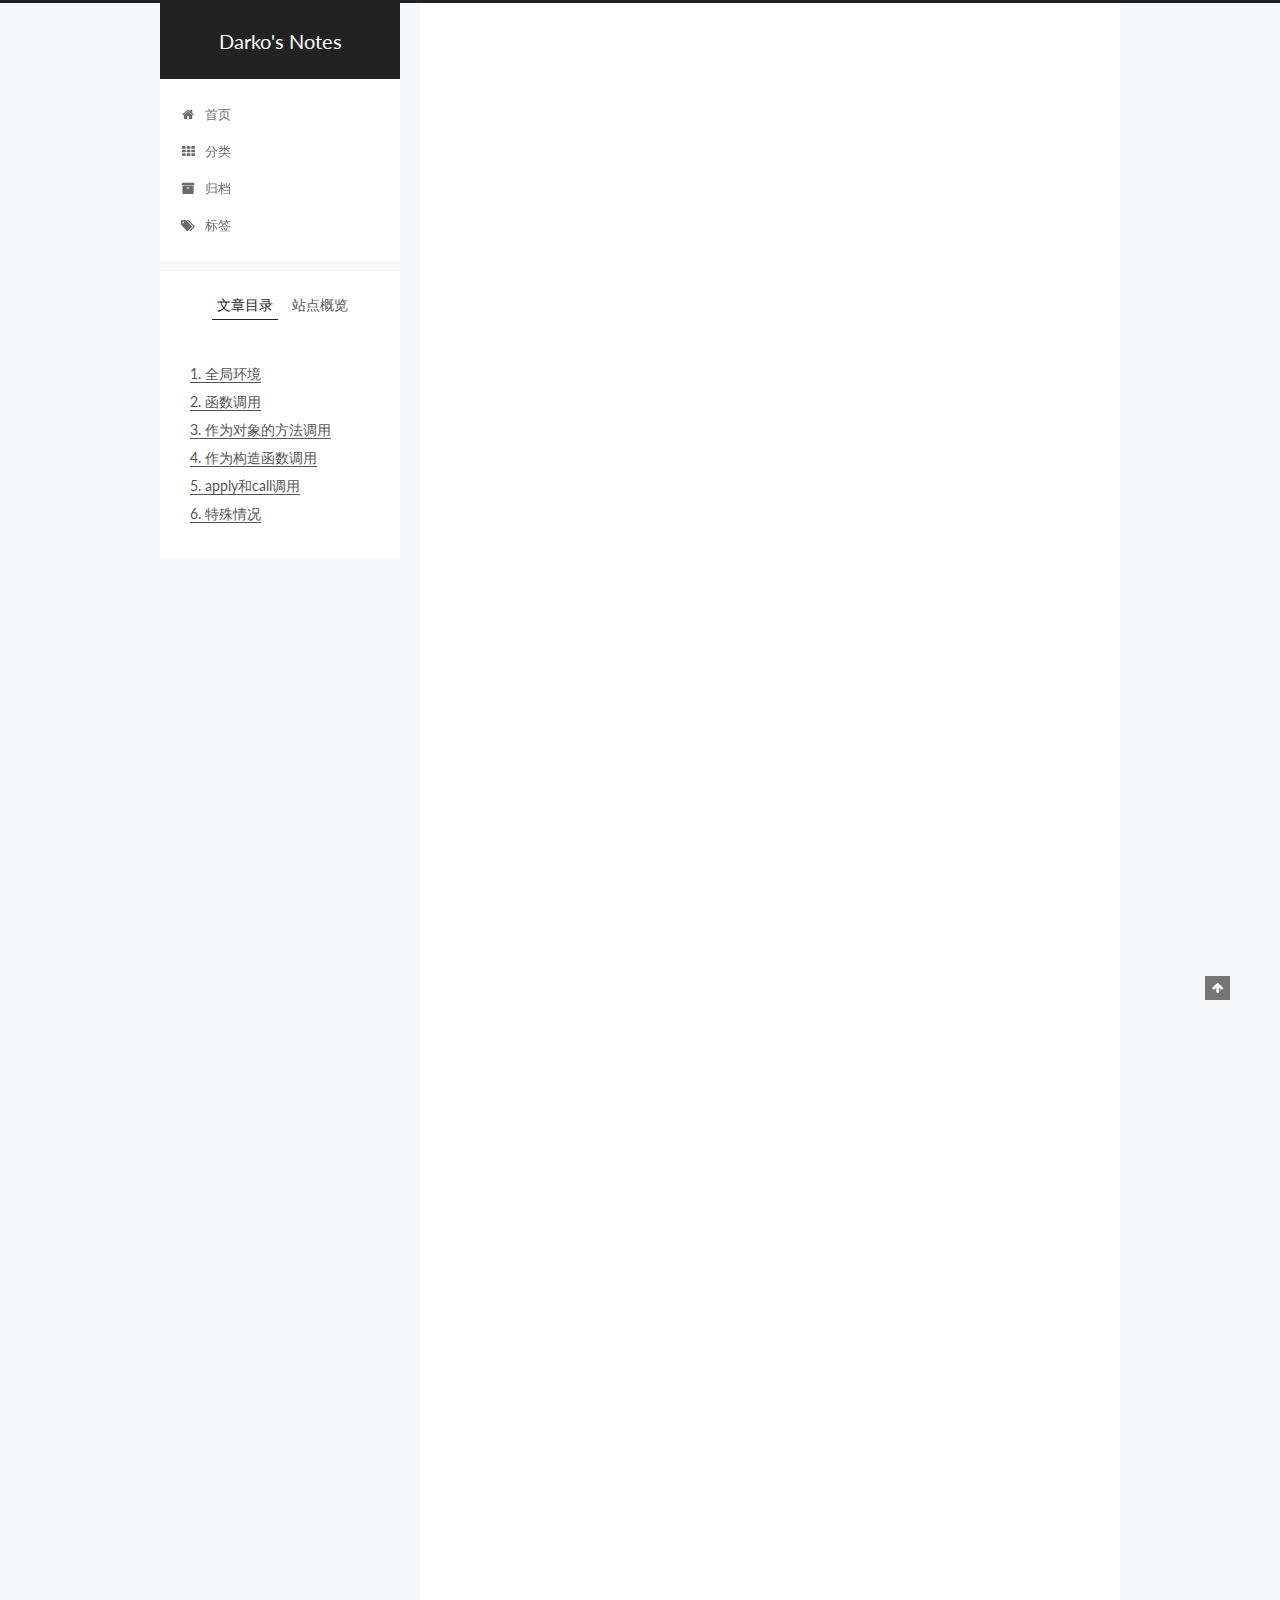
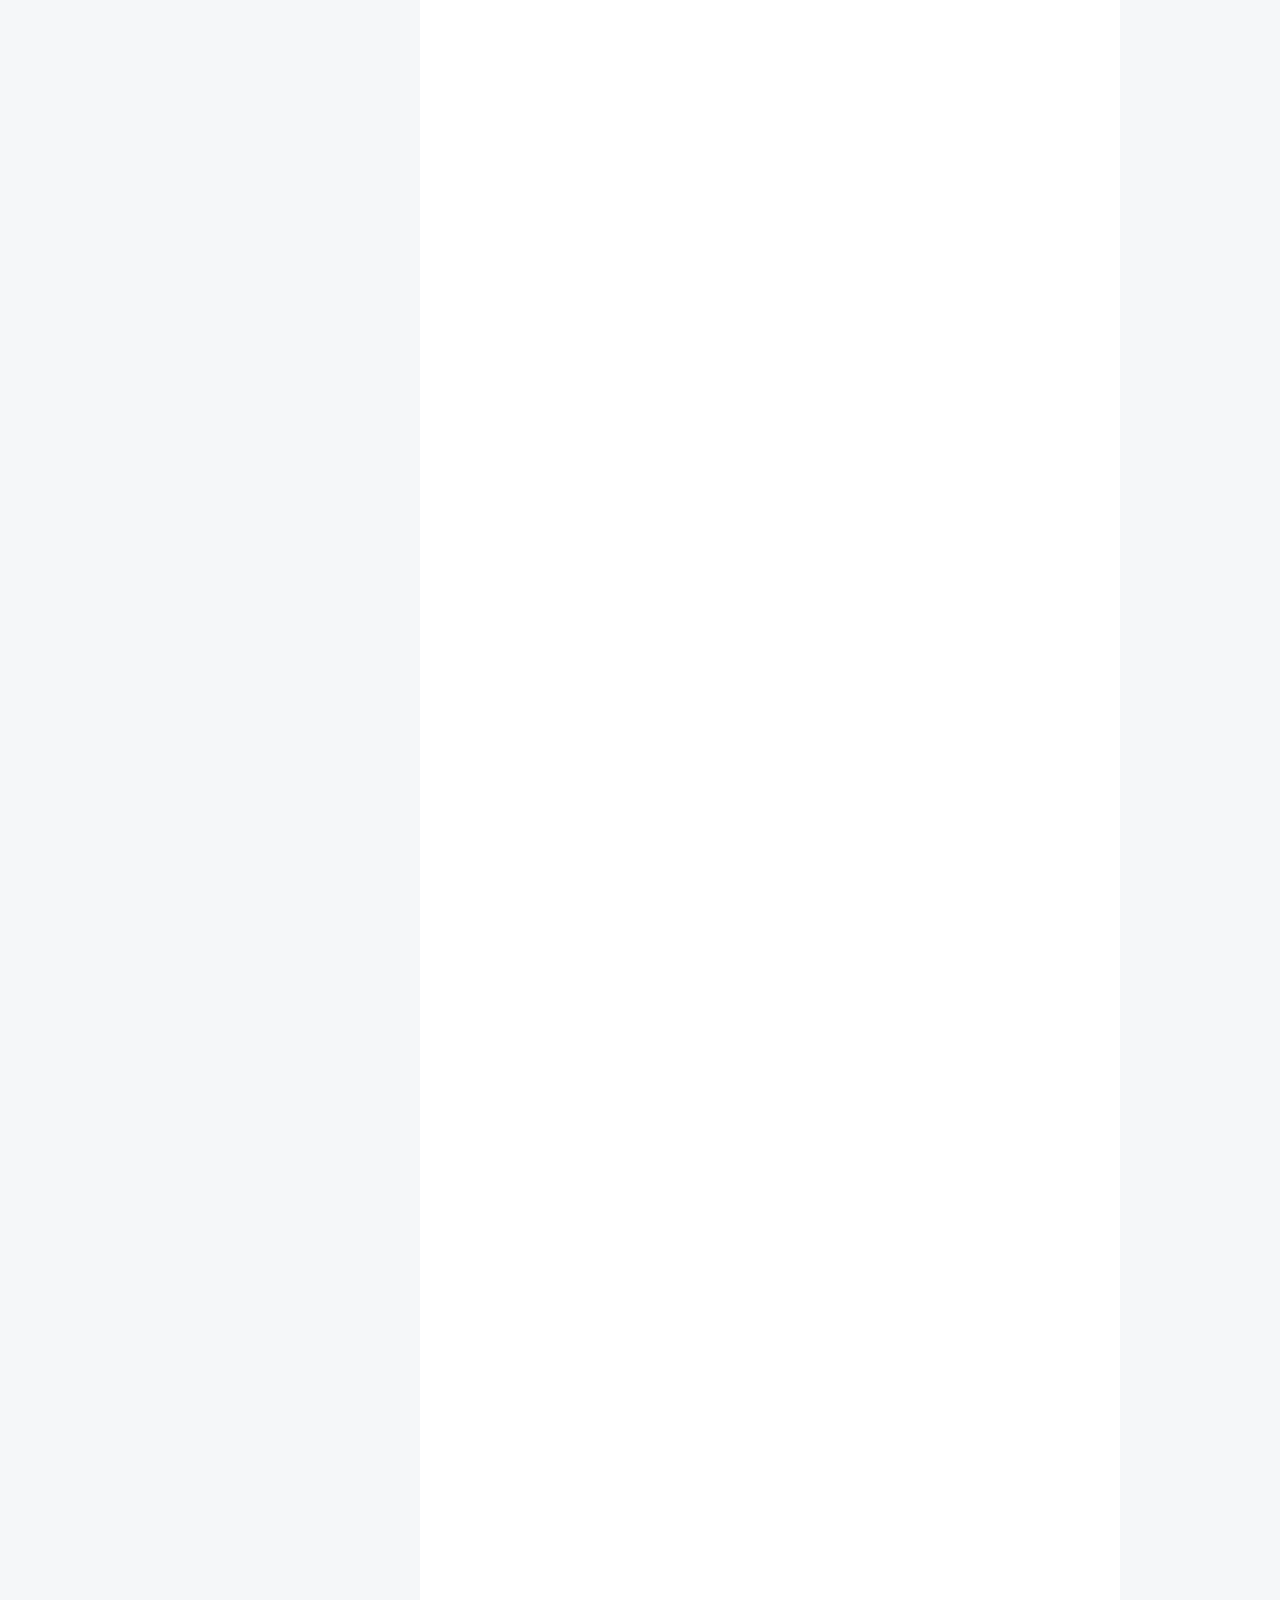
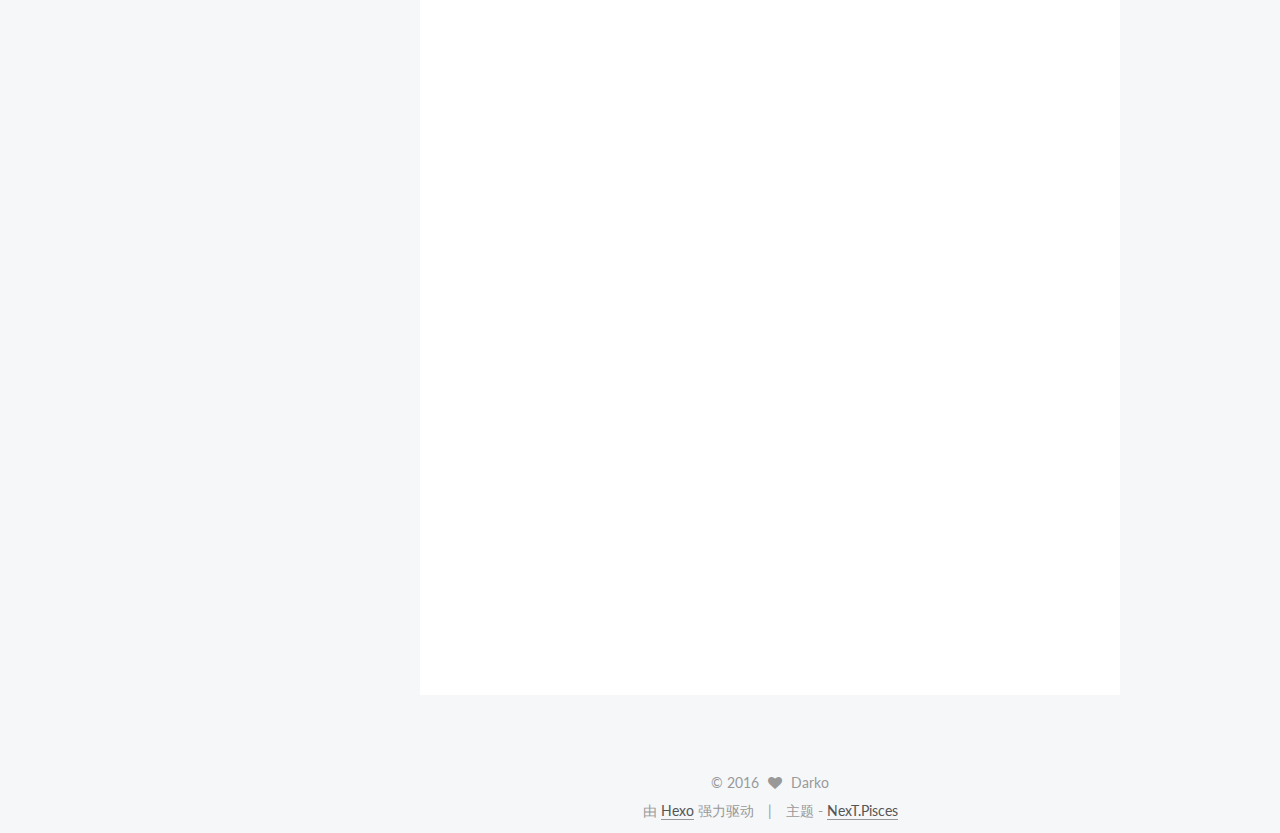
<file: 2016/04/14/javascript-this/index.html>
<!doctype html>



  


<html class="theme-next pisces use-motion">
<head>
  <meta charset="UTF-8"/>
<meta http-equiv="X-UA-Compatible" content="IE=edge,chrome=1" />
<meta name="viewport" content="width=device-width, initial-scale=1, maximum-scale=1"/>



<meta http-equiv="Cache-Control" content="no-transform" />
<meta http-equiv="Cache-Control" content="no-siteapp" />












  <link href="/vendors/fancybox/source/jquery.fancybox.css?v=2.1.5" rel="stylesheet" type="text/css"/>




  <link href="//fonts.googleapis.com/css?family=Lato:300,400,700,400italic&subset=latin,latin-ext" rel="stylesheet" type="text/css">



<link href="/vendors/font-awesome/css/font-awesome.min.css?v=4.4.0" rel="stylesheet" type="text/css" />

<link href="/css/main.css?v=0.5.0" rel="stylesheet" type="text/css" />


  <meta name="keywords" content="JavaScript," />





  <link rel="alternate" href="/atom.xml" title="Darko's Notes" type="application/atom+xml" />




  <link rel="shortcut icon" type="image/x-icon" href="/favicon.ico?v=0.5.0" />






<meta name="description" content="在JavaScript中，this关键字是动态绑定的，或称为运行期绑定，这极大地增强的我们程序的灵活性，同时也给初学者带来了很多困惑。本文总结了this的几个使用场景和常见误区。

全局环境在全局环境中使用this，它会指向全局对象。在web游览器中，也就是window对象。1alert(this === window);    // true
函数调用当作为普通函数被调用时，函数内部的的thi">
<meta property="og:type" content="article">
<meta property="og:title" content="JavaScript学习总结——this">
<meta property="og:url" content="http://yoursite.com/2016/04/14/javascript-this/index.html">
<meta property="og:site_name" content="Darko's Notes">
<meta property="og:description" content="在JavaScript中，this关键字是动态绑定的，或称为运行期绑定，这极大地增强的我们程序的灵活性，同时也给初学者带来了很多困惑。本文总结了this的几个使用场景和常见误区。

全局环境在全局环境中使用this，它会指向全局对象。在web游览器中，也就是window对象。1alert(this === window);    // true
函数调用当作为普通函数被调用时，函数内部的的thi">
<meta property="og:updated_time" content="2016-04-14T13:49:34.595Z">
<meta name="twitter:card" content="summary">
<meta name="twitter:title" content="JavaScript学习总结——this">
<meta name="twitter:description" content="在JavaScript中，this关键字是动态绑定的，或称为运行期绑定，这极大地增强的我们程序的灵活性，同时也给初学者带来了很多困惑。本文总结了this的几个使用场景和常见误区。

全局环境在全局环境中使用this，它会指向全局对象。在web游览器中，也就是window对象。1alert(this === window);    // true
函数调用当作为普通函数被调用时，函数内部的的thi">



<script type="text/javascript" id="hexo.configuration">
  var NexT = window.NexT || {};
  var CONFIG = {
    scheme: 'Pisces',
    sidebar: {"display":"post"},
    fancybox: true,
    motion: true,
    duoshuo: {
      userId: 0,
      author: '博主'
    }
  };
</script>

  <title> JavaScript学习总结——this | Darko's Notes </title>
</head>

<body itemscope itemtype="http://schema.org/WebPage" lang="zh-Hans">

  



  <script type="text/javascript">
    var _hmt = _hmt || [];
    (function() {
      var hm = document.createElement("script");
      hm.src = "//hm.baidu.com/hm.js?7f6cf4c04b1342a420e2e9bf919e6033";
      var s = document.getElementsByTagName("script")[0];
      s.parentNode.insertBefore(hm, s);
    })();
  </script>








  
  

  <div class="container one-collumn  page-post-detail ">
    <div class="headband"></div>

    <header id="header" class="header" itemscope itemtype="http://schema.org/WPHeader">
      <div class="header-inner"><div class="site-meta ">
  

  <div class="custom-logo-site-title">
    <a href="/"  class="brand" rel="start">
      <span class="logo-line-before"><i></i></span>
      <span class="site-title">Darko's Notes</span>
      <span class="logo-line-after"><i></i></span>
    </a>
  </div>
  <p class="site-subtitle"></p>
</div>

<div class="site-nav-toggle">
  <button>
    <span class="btn-bar"></span>
    <span class="btn-bar"></span>
    <span class="btn-bar"></span>
  </button>
</div>

<nav class="site-nav">
  

  
    <ul id="menu" class="menu">
      
        
        <li class="menu-item menu-item-home">
          <a href="/" rel="section">
            
              <i class="menu-item-icon fa fa-home fa-fw"></i> <br />
            
            首页
          </a>
        </li>
      
        
        <li class="menu-item menu-item-categories">
          <a href="/categories" rel="section">
            
              <i class="menu-item-icon fa fa-th fa-fw"></i> <br />
            
            分类
          </a>
        </li>
      
        
        <li class="menu-item menu-item-archives">
          <a href="/archives" rel="section">
            
              <i class="menu-item-icon fa fa-archive fa-fw"></i> <br />
            
            归档
          </a>
        </li>
      
        
        <li class="menu-item menu-item-tags">
          <a href="/tags" rel="section">
            
              <i class="menu-item-icon fa fa-tags fa-fw"></i> <br />
            
            标签
          </a>
        </li>
      

      
    </ul>
  

  
</nav>

 </div>
    </header>

    <main id="main" class="main">
      <div class="main-inner">
        <div class="content-wrap">
          <div id="content" class="content">
            

  <div id="posts" class="posts-expand">
    

  
  

  
  
  

  <article class="post post-type-normal " itemscope itemtype="http://schema.org/Article">

    
      <header class="post-header">

        
        
          <h1 class="post-title" itemprop="name headline">
            
            
              
                JavaScript学习总结——this
              
            
          </h1>
        

        <div class="post-meta">
          <span class="post-time">
            <span class="post-meta-item-icon">
              <i class="fa fa-calendar-o"></i>
            </span>
            <span class="post-meta-item-text">发表于</span>
            <time itemprop="dateCreated" datetime="2016-04-14T21:40:51+08:00" content="2016-04-14">
              2016-04-14
            </time>
          </span>

          
            <span class="post-category" >
              &nbsp; | &nbsp;
              <span class="post-meta-item-icon">
                <i class="fa fa-folder-o"></i>
              </span>
              <span class="post-meta-item-text">分类于</span>
              
                <span itemprop="about" itemscope itemtype="https://schema.org/Thing">
                  <a href="/categories/JavaScript/" itemprop="url" rel="index">
                    <span itemprop="name">JavaScript</span>
                  </a>
                </span>

                
                

              
            </span>
          

          
            
              <span class="post-comments-count">
                &nbsp; | &nbsp;
                <a href="/2016/04/14/javascript-this/#comments" itemprop="discussionUrl">
                  <span class="post-comments-count ds-thread-count" data-thread-key="2016/04/14/javascript-this/" itemprop="commentsCount"></span>
                </a>
              </span>
            
          

          

          
          

        </div>
      </header>
    


    <div class="post-body" itemprop="articleBody">

      
      

      
        <blockquote>
<p>在JavaScript中，this关键字是动态绑定的，或称为运行期绑定，这极大地增强的我们程序的灵活性，同时也给初学者带来了很多困惑。本文总结了this的几个使用场景和常见误区。</p>
</blockquote>
<h2 id="全局环境"><a href="#全局环境" class="headerlink" title="全局环境"></a>全局环境</h2><p>在全局环境中使用<code>this</code>，它会指向全局对象。在web游览器中，也就是window对象。<br><figure class="highlight javascript"><table><tr><td class="gutter"><pre><span class="line">1</span><br></pre></td><td class="code"><pre><span class="line">alert(<span class="keyword">this</span> === <span class="built_in">window</span>);    <span class="comment">// true</span></span><br></pre></td></tr></table></figure></p>
<h2 id="函数调用"><a href="#函数调用" class="headerlink" title="函数调用"></a>函数调用</h2><p>当作为普通函数被调用时，函数内部的的<code>this</code>也会指向全局对象。<br><a id="more"></a><br><figure class="highlight javascript"><table><tr><td class="gutter"><pre><span class="line">1</span><br><span class="line">2</span><br><span class="line">3</span><br><span class="line">4</span><br><span class="line">5</span><br><span class="line">6</span><br><span class="line">7</span><br><span class="line">8</span><br></pre></td><td class="code"><pre><span class="line"><span class="keyword">var</span> name = <span class="string">"window"</span>;</span><br><span class="line"></span><br><span class="line"><span class="function"><span class="keyword">function</span> <span class="title">sayName</span>(<span class="params"></span>)</span>&#123;</span><br><span class="line">    <span class="keyword">var</span> name = <span class="string">"fun"</span>;</span><br><span class="line">    alert(<span class="keyword">this</span>.name);</span><br><span class="line">&#125;</span><br><span class="line"></span><br><span class="line">sayName();    <span class="comment">// "window"</span></span><br></pre></td></tr></table></figure></p>
<h2 id="作为对象的方法调用"><a href="#作为对象的方法调用" class="headerlink" title="作为对象的方法调用"></a>作为对象的方法调用</h2><p>当作为对象内部的方法被调用时，这里<code>this</code>指向这个方法所在的对象。<br><figure class="highlight javascript"><table><tr><td class="gutter"><pre><span class="line">1</span><br><span class="line">2</span><br><span class="line">3</span><br><span class="line">4</span><br><span class="line">5</span><br><span class="line">6</span><br><span class="line">7</span><br><span class="line">8</span><br><span class="line">9</span><br><span class="line">10</span><br></pre></td><td class="code"><pre><span class="line"><span class="keyword">var</span> name = <span class="string">"window"</span>;</span><br><span class="line"></span><br><span class="line"><span class="keyword">var</span> obj = &#123;</span><br><span class="line">  name: <span class="string">"obj"</span>,</span><br><span class="line">  sayName: <span class="function"><span class="keyword">function</span>(<span class="params"></span>)</span>&#123;</span><br><span class="line">    alert(<span class="keyword">this</span>.name);</span><br><span class="line">  &#125;</span><br><span class="line">&#125;;</span><br><span class="line"></span><br><span class="line">obj.sayName();    <span class="comment">// "obj"</span></span><br></pre></td></tr></table></figure></p>
<h2 id="作为构造函数调用"><a href="#作为构造函数调用" class="headerlink" title="作为构造函数调用"></a>作为构造函数调用</h2><p>JavaScript 中的构造函数很特殊，如果不使用 new 调用，则和普通函数一样。作为又一项约定俗成的准则，构造函数以大写字母开头，提醒调用者使用正确的方式调用。如果调用正确，<code>this</code> 绑定到新创建的对象上。<br><figure class="highlight javascript"><table><tr><td class="gutter"><pre><span class="line">1</span><br><span class="line">2</span><br><span class="line">3</span><br><span class="line">4</span><br><span class="line">5</span><br><span class="line">6</span><br><span class="line">7</span><br><span class="line">8</span><br><span class="line">9</span><br></pre></td><td class="code"><pre><span class="line"><span class="function"><span class="keyword">function</span> <span class="title">Person</span>(<span class="params">name</span>)</span>&#123;</span><br><span class="line">    <span class="keyword">this</span>.name = name,</span><br><span class="line">    <span class="keyword">this</span>.sayName = <span class="function"><span class="keyword">function</span>(<span class="params"></span>)</span>&#123;</span><br><span class="line">        alert(<span class="keyword">this</span>.name);</span><br><span class="line">    &#125;</span><br><span class="line">&#125;</span><br><span class="line"></span><br><span class="line"><span class="keyword">var</span> person1 = <span class="keyword">new</span> Person(<span class="string">"daoko"</span>);</span><br><span class="line">person1.sayName();    <span class="comment">// "darko"</span></span><br></pre></td></tr></table></figure></p>
<h2 id="apply和call调用"><a href="#apply和call调用" class="headerlink" title="apply和call调用"></a>apply和call调用</h2><p><code>apply</code>和<code>call</code>是函数对象的的两个方法，它们可以修改函数执行的上下文环境，即<code>this</code>绑定的对象。<code>apply</code>和<code>call</code>的第一个参数就是this绑定的对象，若<code>apply</code>和<code>call</code>的参数为空，则默认调用全局对象。<br><figure class="highlight javascript"><table><tr><td class="gutter"><pre><span class="line">1</span><br><span class="line">2</span><br><span class="line">3</span><br><span class="line">4</span><br><span class="line">5</span><br><span class="line">6</span><br><span class="line">7</span><br><span class="line">8</span><br><span class="line">9</span><br><span class="line">10</span><br><span class="line">11</span><br><span class="line">12</span><br><span class="line">13</span><br></pre></td><td class="code"><pre><span class="line"><span class="keyword">var</span> name = <span class="string">"window"</span></span><br><span class="line"></span><br><span class="line"><span class="keyword">var</span> obj = &#123;</span><br><span class="line">  name: <span class="string">"object"</span></span><br><span class="line">&#125;</span><br><span class="line"></span><br><span class="line"><span class="function"><span class="keyword">function</span> <span class="title">sayName</span>(<span class="params"></span>)</span>&#123;</span><br><span class="line">  alert(<span class="keyword">this</span>.name);</span><br><span class="line">&#125;</span><br><span class="line"></span><br><span class="line">sayName();    <span class="comment">// 直接调用函数sayName</span></span><br><span class="line">sayName.call(obj);    <span class="comment">// 用call方法修改this的指向</span></span><br><span class="line">sayName.call();    <span class="comment">// 当call方法的参数为空时，默认调用全局对象</span></span><br></pre></td></tr></table></figure></p>
<h2 id="特殊情况"><a href="#特殊情况" class="headerlink" title="特殊情况"></a>特殊情况</h2><h3 id="常见错误"><a href="#常见错误" class="headerlink" title="常见错误"></a>常见错误</h3><p>我们首先来看这样一个栗子：<br><figure class="highlight javascript"><table><tr><td class="gutter"><pre><span class="line">1</span><br><span class="line">2</span><br><span class="line">3</span><br><span class="line">4</span><br><span class="line">5</span><br><span class="line">6</span><br><span class="line">7</span><br><span class="line">8</span><br><span class="line">9</span><br><span class="line">10</span><br><span class="line">11</span><br><span class="line">12</span><br><span class="line">13</span><br></pre></td><td class="code"><pre><span class="line"><span class="keyword">var</span> name = <span class="string">"window"</span>;</span><br><span class="line"></span><br><span class="line"><span class="keyword">var</span> obj = &#123;</span><br><span class="line">  name: <span class="string">"obj"</span>,</span><br><span class="line">  sayName: <span class="function"><span class="keyword">function</span>(<span class="params"></span>)</span>&#123;</span><br><span class="line">    <span class="keyword">var</span> test = <span class="function"><span class="keyword">function</span>(<span class="params"></span>)</span>&#123;</span><br><span class="line">      alert(<span class="keyword">this</span>.name);    <span class="comment">// this绑定到全局对象上</span></span><br><span class="line">    &#125;</span><br><span class="line">    test();</span><br><span class="line">  &#125;</span><br><span class="line">&#125;</span><br><span class="line"></span><br><span class="line">obj.sayName();    <span class="comment">// "window"</span></span><br></pre></td></tr></table></figure></p>
<p>是不是和上面说的<code>作为对象的方法调用</code>情况很像，按照我们的理解此时的<code>this</code>应该指向<code>obj</code>对象，但是实际情况不是这样的，此时的<code>this</code>指向全局对象。</p>
<p>这属于 JavaScript 的设计缺陷，正确的设计方式是内部函数的 this 应该绑定到其外层函数对应的对象上，为了规避这一缺陷，我们可以使用变量替代的方法，约定俗成，该变量一般被命名为 that。 在这个栗子中，这样我们创建了一个局部变量<code>that</code>来指向<code>obj</code>对象。<br><figure class="highlight javascript"><table><tr><td class="gutter"><pre><span class="line">1</span><br><span class="line">2</span><br><span class="line">3</span><br><span class="line">4</span><br><span class="line">5</span><br><span class="line">6</span><br><span class="line">7</span><br><span class="line">8</span><br><span class="line">9</span><br><span class="line">10</span><br><span class="line">11</span><br><span class="line">12</span><br><span class="line">13</span><br><span class="line">14</span><br></pre></td><td class="code"><pre><span class="line"><span class="keyword">var</span> name = <span class="string">"window"</span>;</span><br><span class="line"></span><br><span class="line"><span class="keyword">var</span> obj = &#123;</span><br><span class="line">  name: <span class="string">"obj"</span>,</span><br><span class="line">  sayName: <span class="function"><span class="keyword">function</span>(<span class="params"></span>)</span>&#123;</span><br><span class="line">    <span class="keyword">var</span> that = <span class="keyword">this</span>;    <span class="comment">// that指向对象obj</span></span><br><span class="line">    <span class="keyword">var</span> test = <span class="function"><span class="keyword">function</span>(<span class="params"></span>)</span>&#123;</span><br><span class="line">      alert(that.name);</span><br><span class="line">    &#125;</span><br><span class="line">    test();</span><br><span class="line">  &#125;</span><br><span class="line">&#125;</span><br><span class="line"></span><br><span class="line">obj.sayName();    <span class="comment">// "obj"</span></span><br></pre></td></tr></table></figure></p>
<h3 id="方法的赋值表达式"><a href="#方法的赋值表达式" class="headerlink" title="方法的赋值表达式"></a>方法的赋值表达式</h3><p>当我们把一个对象的方法赋值给一个变量时，它的<code>this</code>会发生什么变化呢? 看个栗子:<br><figure class="highlight plain"><table><tr><td class="gutter"><pre><span class="line">1</span><br><span class="line">2</span><br><span class="line">3</span><br><span class="line">4</span><br><span class="line">5</span><br><span class="line">6</span><br><span class="line">7</span><br><span class="line">8</span><br><span class="line">9</span><br><span class="line">10</span><br><span class="line">11</span><br><span class="line">12</span><br></pre></td><td class="code"><pre><span class="line">var name = &quot;window&quot;;</span><br><span class="line"></span><br><span class="line">var obj = &#123;</span><br><span class="line">  name: &quot;obj&quot;,</span><br><span class="line">  sayName: function()&#123;</span><br><span class="line">    alert(this.name);</span><br><span class="line">  &#125;</span><br><span class="line">&#125;</span><br><span class="line"></span><br><span class="line">var test = obj.sayName;</span><br><span class="line">obj.sayName();    // &quot;obj&quot;</span><br><span class="line">test();    // &quot;window&quot;</span><br></pre></td></tr></table></figure></p>
<p>从上面这个栗子中我们可以看到，当把对象<code>obj</code>的方法赋值给一个新的变量<code>test</code>时，它的this指向发生了变化，<code>test</code>就向一个普通的函数一样被调用，此时指向全局对象。</p>

      
    </div>

    <div>
      
        
      
    </div>

    <footer class="post-footer">
      
        <div class="post-tags">
          
            <a href="/tags/JavaScript/" rel="tag">#JavaScript</a>
          
        </div>
      

      
        <div class="post-nav">
          <div class="post-nav-next post-nav-item">
            
              <a href="/2016/04/13/Javascript-prototype/" rel="next" title="JavaScript学习总结——原型">
                <i class="fa fa-chevron-left"></i> JavaScript学习总结——原型
              </a>
            
          </div>

          <div class="post-nav-prev post-nav-item">
            
          </div>
        </div>
      

      
      
    </footer>
  </article>



    <div class="post-spread">
      
    </div>
  </div>


          </div>
          


          
  <div class="comments" id="comments">
    
      <div class="ds-thread" data-thread-key="2016/04/14/javascript-this/"
           data-title="JavaScript学习总结——this" data-url="http://yoursite.com/2016/04/14/javascript-this/">
      </div>
    
  </div>


        </div>
        
          
  
  <div class="sidebar-toggle">
    <div class="sidebar-toggle-line-wrap">
      <span class="sidebar-toggle-line sidebar-toggle-line-first"></span>
      <span class="sidebar-toggle-line sidebar-toggle-line-middle"></span>
      <span class="sidebar-toggle-line sidebar-toggle-line-last"></span>
    </div>
  </div>

  <aside id="sidebar" class="sidebar">
    <div class="sidebar-inner">

      

      
        <ul class="sidebar-nav motion-element">
          <li class="sidebar-nav-toc sidebar-nav-active" data-target="post-toc-wrap" >
            文章目录
          </li>
          <li class="sidebar-nav-overview" data-target="site-overview">
            站点概览
          </li>
        </ul>
      

      <section class="site-overview sidebar-panel ">
        <div class="site-author motion-element" itemprop="author" itemscope itemtype="http://schema.org/Person">
          <img class="site-author-image" itemprop="image"
               src="/uploads/photo.png"
               alt="Darko" />
          <p class="site-author-name" itemprop="name">Darko</p>
          <p class="site-description motion-element" itemprop="description">念念不忘，必有回响</p>
        </div>
        <nav class="site-state motion-element">
          <div class="site-state-item site-state-posts">
            <a href="/archives">
              <span class="site-state-item-count">3</span>
              <span class="site-state-item-name">日志</span>
            </a>
          </div>

          
            <div class="site-state-item site-state-categories">
              <a href="/categories">
                <span class="site-state-item-count">1</span>
                <span class="site-state-item-name">分类</span>
              </a>
            </div>
          

          
            <div class="site-state-item site-state-tags">
              <a href="/tags">
                <span class="site-state-item-count">1</span>
                <span class="site-state-item-name">标签</span>
              </a>
            </div>
          

        </nav>

        
          <div class="feed-link motion-element">
            <a href="/atom.xml" rel="alternate">
              <i class="fa fa-rss"></i>
              RSS
            </a>
          </div>
        

        <div class="links-of-author motion-element">
          
            
              <span class="links-of-author-item">
                <a href="https://github.com/leonwebdever" target="_blank">
                  
                    <i class="fa fa-github"></i> GitHub
                  
                </a>
              </span>
            
          
        </div>

        
        

        
        <div class="links-of-blogroll motion-element">
          
        </div>

      </section>

      
        <section class="post-toc-wrap motion-element sidebar-panel sidebar-panel-active">
          <div class="post-toc-indicator-top post-toc-indicator">
            <i class="fa fa-angle-double-up"></i>
          </div>
          <div class="post-toc">
            
              
            
            
              <div class="post-toc-content"><ol class="nav"><li class="nav-item nav-level-2"><a class="nav-link" href="#全局环境"><span class="nav-number">1.</span> <span class="nav-text">全局环境</span></a></li><li class="nav-item nav-level-2"><a class="nav-link" href="#函数调用"><span class="nav-number">2.</span> <span class="nav-text">函数调用</span></a></li><li class="nav-item nav-level-2"><a class="nav-link" href="#作为对象的方法调用"><span class="nav-number">3.</span> <span class="nav-text">作为对象的方法调用</span></a></li><li class="nav-item nav-level-2"><a class="nav-link" href="#作为构造函数调用"><span class="nav-number">4.</span> <span class="nav-text">作为构造函数调用</span></a></li><li class="nav-item nav-level-2"><a class="nav-link" href="#apply和call调用"><span class="nav-number">5.</span> <span class="nav-text">apply和call调用</span></a></li><li class="nav-item nav-level-2"><a class="nav-link" href="#特殊情况"><span class="nav-number">6.</span> <span class="nav-text">特殊情况</span></a><ol class="nav-child"><li class="nav-item nav-level-3"><a class="nav-link" href="#常见错误"><span class="nav-number">6.1.</span> <span class="nav-text">常见错误</span></a></li><li class="nav-item nav-level-3"><a class="nav-link" href="#方法的赋值表达式"><span class="nav-number">6.2.</span> <span class="nav-text">方法的赋值表达式</span></a></li></ol></li></ol></div>
            
          </div>
          <div class="post-toc-indicator-bottom post-toc-indicator">
            <i class="fa fa-angle-double-down"></i>
          </div>
        </section>
      

    </div>
  </aside>


        
      </div>
    </main>

    <footer id="footer" class="footer">
      <div class="footer-inner">
        <div class="copyright" >
  
  &copy; 
  <span itemprop="copyrightYear">2016</span>
  <span class="with-love">
    <i class="fa fa-heart"></i>
  </span>
  <span class="author" itemprop="copyrightHolder">Darko</span>
</div>

<div class="powered-by">
  由 <a class="theme-link" href="http://hexo.io">Hexo</a> 强力驱动
</div>

<div class="theme-info">
  主题 -
  <a class="theme-link" href="https://github.com/iissnan/hexo-theme-next">
    NexT.Pisces
  </a>
</div>



      </div>
    </footer>

    <div class="back-to-top">
      <i class="fa fa-arrow-up"></i>
    </div>
  </div>

  


  




<script type="text/javascript">
  if (Object.prototype.toString.call(window.Promise) !== '[object Function]') {
    window.Promise = null;
  }
</script>


  <script type="text/javascript" src="/vendors/jquery/index.js?v=2.1.3"></script>

  <script type="text/javascript" src="/vendors/fastclick/lib/fastclick.min.js?v=1.0.6"></script>

  <script type="text/javascript" src="/vendors/jquery_lazyload/jquery.lazyload.js?v=1.9.7"></script>

  <script type="text/javascript" src="/vendors/velocity/velocity.min.js"></script>

  <script type="text/javascript" src="/vendors/velocity/velocity.ui.min.js"></script>

  <script type="text/javascript" src="/vendors/fancybox/source/jquery.fancybox.pack.js"></script>


  


  <script type="text/javascript" src="/js/src/utils.js?v=0.5.0"></script>

  <script type="text/javascript" src="/js/src/motion.js?v=0.5.0"></script>



  
  


  <script type="text/javascript" src="/js/src/affix.js?v=0.5.0"></script>

  <script type="text/javascript" src="/js/src/schemes/pisces.js?v=0.5.0"></script>



  
  
<script type="text/javascript" src="/js/src/scrollspy.js?v=0.5.0"></script>

<script type="text/javascript" id="sidebar.toc.highlight">
  $(document).ready(function () {
    var tocSelector = '.post-toc';
    var $tocSelector = $(tocSelector);
    var activeCurrentSelector = '.active-current';

    $tocSelector
      .on('activate.bs.scrollspy', function () {
        var $currentActiveElement = $(tocSelector + ' .active').last();

        removeCurrentActiveClass();
        $currentActiveElement.addClass('active-current');

        $tocSelector[0].scrollTop = $currentActiveElement.position().top;
      })
      .on('clear.bs.scrollspy', function () {
        removeCurrentActiveClass();
      });

    function removeCurrentActiveClass () {
      $(tocSelector + ' ' + activeCurrentSelector)
        .removeClass(activeCurrentSelector.substring(1));
    }

    function processTOC () {
      getTOCMaxHeight();
      toggleTOCOverflowIndicators();
    }

    function getTOCMaxHeight () {
      var height = $('.sidebar').height() -
                   $tocSelector.position().top -
                   $('.post-toc-indicator-bottom').height();

      $tocSelector.css('height', height);

      return height;
    }

    function toggleTOCOverflowIndicators () {
      tocOverflowIndicator(
        '.post-toc-indicator-top',
        $tocSelector.scrollTop() > 0 ? 'show' : 'hide'
      );

      tocOverflowIndicator(
        '.post-toc-indicator-bottom',
        $tocSelector.scrollTop() >= $tocSelector.find('ol').height() - $tocSelector.height() ? 'hide' : 'show'
      )
    }

    $(document).on('sidebar.motion.complete', function () {
      processTOC();
    });

    $('body').scrollspy({ target: tocSelector });
    $(window).on('resize', function () {
      if ( $('.sidebar').hasClass('sidebar-active') ) {
        processTOC();
      }
    });

    onScroll($tocSelector);

    function onScroll (element) {
      element.on('mousewheel DOMMouseScroll', function (event) {
          var oe = event.originalEvent;
          var delta = oe.wheelDelta || -oe.detail;

          this.scrollTop += ( delta < 0 ? 1 : -1 ) * 30;
          event.preventDefault();

          toggleTOCOverflowIndicators();
      });
    }

    function tocOverflowIndicator (indicator, action) {
      var $indicator = $(indicator);
      var opacity = action === 'show' ? 1 : 0;
      $indicator.velocity ?
        $indicator.velocity('stop').velocity({
          opacity: opacity
        }, { duration: 100 }) :
        $indicator.stop().animate({
          opacity: opacity
        }, 100);
    }

  });
</script>

<script type="text/javascript" id="sidebar.nav">
  $(document).ready(function () {
    var html = $('html');
    var TAB_ANIMATE_DURATION = 200;
    var hasVelocity = $.isFunction(html.velocity);

    $('.sidebar-nav li').on('click', function () {
      var item = $(this);
      var activeTabClassName = 'sidebar-nav-active';
      var activePanelClassName = 'sidebar-panel-active';
      if (item.hasClass(activeTabClassName)) {
        return;
      }

      var currentTarget = $('.' + activePanelClassName);
      var target = $('.' + item.data('target'));

      hasVelocity ?
        currentTarget.velocity('transition.slideUpOut', TAB_ANIMATE_DURATION, function () {
          target
            .velocity('stop')
            .velocity('transition.slideDownIn', TAB_ANIMATE_DURATION)
            .addClass(activePanelClassName);
        }) :
        currentTarget.animate({ opacity: 0 }, TAB_ANIMATE_DURATION, function () {
          currentTarget.hide();
          target
            .stop()
            .css({'opacity': 0, 'display': 'block'})
            .animate({ opacity: 1 }, TAB_ANIMATE_DURATION, function () {
              currentTarget.removeClass(activePanelClassName);
              target.addClass(activePanelClassName);
            });
        });

      item.siblings().removeClass(activeTabClassName);
      item.addClass(activeTabClassName);
    });

    $('.post-toc a').on('click', function (e) {
      e.preventDefault();
      var targetSelector = NexT.utils.escapeSelector(this.getAttribute('href'));
      var offset = $(targetSelector).offset().top;
      hasVelocity ?
        html.velocity('stop').velocity('scroll', {
          offset: offset  + 'px',
          mobileHA: false
        }) :
        $('html, body').stop().animate({
          scrollTop: offset
        }, 500);
    });

    // Expand sidebar on post detail page by default, when post has a toc.
    NexT.motion.middleWares.sidebar = function () {
      var $tocContent = $('.post-toc-content');

      if (CONFIG.sidebar.display === 'post' || CONFIG.sidebar.display === 'always') {
        if ($tocContent.length > 0 && $tocContent.html().trim().length > 0) {
          NexT.utils.displaySidebar();
        }
      }
    };
  });
</script>



  


  <script type="text/javascript" src="/js/src/bootstrap.js?v=0.5.0"></script>



  

  
    
  

  <script type="text/javascript">
    var duoshuoQuery = {short_name:"darko"};
    (function() {
      var ds = document.createElement('script');
      ds.type = 'text/javascript';ds.async = true;
      ds.id = 'duoshuo-script';
      ds.src = (document.location.protocol == 'https:' ? 'https:' : 'http:') + '//static.duoshuo.com/embed.js';
      ds.charset = 'UTF-8';
      (document.getElementsByTagName('head')[0]
      || document.getElementsByTagName('body')[0]).appendChild(ds);
    })();
  </script>

  
    
  





  
  
  

  


</body>
</html>
</file>
<file: css/main.css>
/* normalize.css v3.0.2 | MIT License | git.io/normalize */
html {
  font-family: sans-serif; /* 1 */
  -ms-text-size-adjust: 100%; /* 2 */
  -webkit-text-size-adjust: 100%; /* 2 */
}
body {
  margin: 0;
}
article,
aside,
details,
figcaption,
figure,
footer,
header,
hgroup,
main,
menu,
nav,
section,
summary {
  display: block;
}
audio,
canvas,
progress,
video {
  display: inline-block; /* 1 */
  vertical-align: baseline; /* 2 */
}
audio:not([controls]) {
  display: none;
  height: 0;
}
[hidden],
template {
  display: none;
}
a {
  background-color: transparent;
}
a:active,
a:hover {
  outline: 0;
}
abbr[title] {
  border-bottom: 1px dotted;
}
b,
strong {
  font-weight: bold;
}
dfn {
  font-style: italic;
}
h1 {
  font-size: 2em;
  margin: 0.67em 0;
}
mark {
  background: #ff0;
  color: #000;
}
small {
  font-size: 80%;
}
sub,
sup {
  font-size: 75%;
  line-height: 0;
  position: relative;
  vertical-align: baseline;
}
sup {
  top: -0.5em;
}
sub {
  bottom: -0.25em;
}
img {
  border: 0;
}
svg:not(:root) {
  overflow: hidden;
}
figure {
  margin: 1em 40px;
}
hr {
  -moz-box-sizing: content-box;
  box-sizing: content-box;
  height: 0;
}
pre {
  overflow: auto;
}
code,
kbd,
pre,
samp {
  font-family: monospace, monospace;
  font-size: 1em;
}
button,
input,
optgroup,
select,
textarea {
  color: inherit; /* 1 */
  font: inherit; /* 2 */
  margin: 0; /* 3 */
}
button {
  overflow: visible;
}
button,
select {
  text-transform: none;
}
button,
html input[type="button"],
input[type="reset"],
input[type="submit"] {
  -webkit-appearance: button; /* 2 */
  cursor: pointer; /* 3 */
}
button[disabled],
html input[disabled] {
  cursor: default;
}
button::-moz-focus-inner,
input::-moz-focus-inner {
  border: 0;
  padding: 0;
}
input {
  line-height: normal;
}
input[type="checkbox"],
input[type="radio"] {
  box-sizing: border-box; /* 1 */
  padding: 0; /* 2 */
}
input[type="number"]::-webkit-inner-spin-button,
input[type="number"]::-webkit-outer-spin-button {
  height: auto;
}
input[type="search"] {
  -webkit-appearance: textfield; /* 1 */
  -moz-box-sizing: content-box;
  -webkit-box-sizing: content-box; /* 2 */
  box-sizing: content-box;
}
input[type="search"]::-webkit-search-cancel-button,
input[type="search"]::-webkit-search-decoration {
  -webkit-appearance: none;
}
fieldset {
  border: 1px solid #c0c0c0;
  margin: 0 2px;
  padding: 0.35em 0.625em 0.75em;
}
legend {
  border: 0; /* 1 */
  padding: 0; /* 2 */
}
textarea {
  overflow: auto;
}
optgroup {
  font-weight: bold;
}
table {
  border-collapse: collapse;
  border-spacing: 0;
}
td,
th {
  padding: 0;
}
::selection {
  background: #262a30;
  color: #fff;
}
body {
  position: relative;
  font-family: Lato, "PingFang SC", "Microsoft YaHei", sans-serif;
  font-size: 14px;
  line-height: 2;
  color: #555;
  background: #fff;
}
@media (max-width: 767px) {
  body {
    padding-right: 0 !important;
  }
}
@media (min-width: 768px) and (max-width: 991px) {
  body {
    padding-right: 0 !important;
  }
}
@media (min-width: 1600px) {
  body {
    font-size: 16px;
  }
}
h1,
h2,
h3,
h4,
h5,
h6 {
  margin: 0;
  padding: 0;
  font-weight: bold;
  line-height: 1.5;
  font-family: Lato, "PingFang SC", "Microsoft YaHei", sans-serif;
}
h2,
h3,
h4,
h5,
h6 {
  margin: 20px 0 15px;
}
h1 {
  font-size: 22px;
}
@media (max-width: 767px) {
  h1 {
    font-size: 18px;
  }
}
h2 {
  font-size: 20px;
}
@media (max-width: 767px) {
  h2 {
    font-size: 16px;
  }
}
h3 {
  font-size: 18px;
}
@media (max-width: 767px) {
  h3 {
    font-size: 14px;
  }
}
h4 {
  font-size: 16px;
}
@media (max-width: 767px) {
  h4 {
    font-size: 12px;
  }
}
h5 {
  font-size: 14px;
}
@media (max-width: 767px) {
  h5 {
    font-size: 10px;
  }
}
h6 {
  font-size: 12px;
}
@media (max-width: 767px) {
  h6 {
    font-size: 8px;
  }
}
p {
  margin: 0 0 25px 0;
}
a {
  color: #555;
  text-decoration: none;
  border-bottom: 1px solid #999;
  word-wrap: break-word;
}
a:hover {
  color: #222;
  border-bottom-color: #222;
}
ul {
  list-style: none;
}
blockquote {
  margin: 0;
  padding: 0;
}
img {
  display: block;
  margin: auto;
  max-width: 100%;
  height: auto;
}
hr {
  margin: 40px 0;
  height: 3px;
  border: none;
  background-color: #ddd;
  background-image: repeating-linear-gradient(-45deg, #fff, #fff 4px, transparent 4px, transparent 8px);
}
blockquote {
  padding: 0 15px;
  color: #666;
  border-left: 4px solid #ddd;
}
blockquote cite::before {
  content: "-";
  padding: 0 5px;
}
dt {
  font-weight: 700;
}
dd {
  margin: 0;
  padding: 0;
}
.text-left {
  text-align: left;
}
.text-center {
  text-align: center;
}
.text-right {
  text-align: right;
}
.text-justify {
  text-align: justify;
}
.text-nowrap {
  white-space: nowrap;
}
.text-lowercase {
  text-transform: lowercase;
}
.text-uppercase {
  text-transform: uppercase;
}
.text-capitalize {
  text-transform: capitalize;
}
.center-block {
  display: block;
  margin-left: auto;
  margin-right: auto;
}
.clearfix:before,
.clearfix:after {
  content: " ";
  display: table;
}
.clearfix:after {
  clear: both;
}
.pullquote {
  width: 45%;
}
.pullquote.left {
  float: left;
  margin-left: 5px;
  margin-right: 10px;
}
.pullquote.right {
  float: right;
  margin-left: 10px;
  margin-right: 5px;
}
.highlight table,
.gist table {
  width: auto;
}
.highlight table td,
.gist table td {
  border: none;
}
.highlight a,
.gist a {
  color: #222 !important;
  text-decoration: none !important;
}
.affix.affix.affix {
  position: fixed;
}
.translation {
  margin-top: -20px;
  font-size: 14px;
  color: #999;
}
.use-motion .motion-element {
  opacity: 0;
}
#local-search-input {
  padding: 3px;
  border: none;
  text-indent: 14px;
  border-radius: 0;
  width: 140px;
  outline: none;
  border-bottom: 1px solid #999;
  background: inherit;
  opacity: 0.5;
}
#local-search-input:focus {
  opacity: 1;
}
.search-icon {
  position: absolute;
  top: 9px;
}
table {
  margin: 20px 0;
  width: 100%;
  border-collapse: collapse;
  border-spacing: 0;
  border: 1px solid #ddd;
  font-size: 14px;
  table-layout: fixed;
  word-wrap: break-word;
}
table>tbody>tr:nth-of-type(odd) {
  background-color: #f9f9f9;
}
table>tbody>tr:hover {
  background-color: #f5f5f5;
}
caption,
th,
td {
  padding: 8px;
  text-align: left;
  vertical-align: middle;
  font-weight: normal;
}
th,
td {
  border-bottom: 3px solid #ddd;
  border-right: 1px solid #eee;
}
th {
  padding-bottom: 10px;
  font-weight: 700;
}
td {
  border-bottom-width: 1px;
}
html,
body {
  height: 100%;
}
.container {
  position: relative;
  min-height: 100%;
}
.header-inner {
  margin: 0 auto;
  padding: 100px 0 70px;
  width: 700px;
}
@media (min-width: 1600px) {
  .container .header-inner {
    width: 900px;
  }
}
.main {
  padding-bottom: 150px;
}
.main-inner {
  margin: 0 auto;
  width: 700px;
}
@media (min-width: 1600px) {
  .container .main-inner {
    width: 900px;
  }
}
.footer {
  position: absolute;
  left: 0;
  bottom: 0;
  width: 100%;
  min-height: 50px;
}
.footer-inner {
  box-sizing: border-box;
  margin: 20px auto;
  width: 700px;
}
@media (min-width: 1600px) {
  .container .footer-inner {
    width: 900px;
  }
}
pre,
.highlight {
  background: #1d1f21;
  margin: 20px 0;
  padding: 15px;
  overflow: auto;
  font-size: 13px;
  color: #c5c8c6;
  line-height: 1.6;
}
.highlight .gutter pre {
  color: #666;
}
pre,
code {
  font-family: "Input Mono", "PT Mono", Consolas, Monaco, Menlo, monospace;
}
code {
  word-break: break-all;
  background: #eee;
  text-shadow: 0 1px #fff;
  padding: 0 0.3em;
}
pre code {
  background: none;
  text-shadow: none;
  padding: 0;
}
.highlight pre {
  border: none;
  margin: 0;
  padding: 1px;
}
.highlight table {
  margin: 0;
  width: auto;
  border: none;
}
.highlight td {
  border: none;
  padding: 0;
}
.highlight figcaption {
  font-size: 0.85em;
  color: #969896;
  line-height: 1em;
  margin-bottom: 1em;
}
.highlight figcaption:before,
.highlight figcaption:after {
  content: " ";
  display: table;
}
.highlight figcaption:after {
  clear: both;
}
.highlight figcaption a {
  float: right;
}
.highlight .gutter pre {
  text-align: right;
  padding-right: 20px;
}
.highlight .line {
  height: 20px;
}
pre .comment {
  color: #969896;
}
pre .variable,
pre .attribute,
pre .tag,
pre .regexp,
pre .ruby .constant,
pre .xml .tag .title,
pre .xml .pi,
pre .xml .doctype,
pre .html .doctype,
pre .css .id,
pre .css .class,
pre .css .pseudo {
  color: #c66;
}
pre .number,
pre .preprocessor,
pre .built_in,
pre .literal,
pre .params,
pre .constant,
pre .command {
  color: #de935f;
}
pre .ruby .class .title,
pre .css .rules .attribute {
  color: #b5bd68;
}
pre .string,
pre .value,
pre .inheritance,
pre .header,
pre .ruby .symbol,
pre .xml .cdata,
pre .special,
pre .number,
pre .formula {
  color: #b5bd68;
}
pre .title,
pre .css .hexcolor {
  color: #8abeb7;
}
pre .function,
pre .python .decorator,
pre .python .title,
pre .ruby .function .title,
pre .ruby .title .keyword,
pre .perl .sub,
pre .javascript .title,
pre .coffeescript .title {
  color: #81a2be;
}
pre .keyword,
pre .javascript .function {
  color: #b294bb;
}
.full-image.full-image.full-image {
  border: none;
  max-width: 100%;
  width: auto;
  margin: 20px auto;
}
@media (min-width: 992px) {
  .full-image.full-image.full-image {
    max-width: none;
    width: 126%;
    margin: 0 -13%;
  }
}
.blockquote-center,
.page-home .post-type-quote blockquote,
.page-post-detail .post-type-quote blockquote {
  position: relative;
  margin: 40px 0;
  padding: 0;
  border-left: none;
  text-align: center;
}
.blockquote-center::before,
.page-home .post-type-quote blockquote::before,
.page-post-detail .post-type-quote blockquote::before,
.blockquote-center::after,
.page-home .post-type-quote blockquote::after,
.page-post-detail .post-type-quote blockquote::after {
  position: absolute;
  content: ' ';
  display: block;
  width: 100%;
  height: 24px;
  opacity: 0.2;
  background-repeat: no-repeat;
  background-position: 0 -6px;
  background-size: 22px 22px;
}
.blockquote-center::before,
.page-home .post-type-quote blockquote::before,
.page-post-detail .post-type-quote blockquote::before {
  top: -20px;
  background-image: url("../images/quote-l.svg");
  border-top: 1px solid #ccc;
}
.blockquote-center::after,
.page-home .post-type-quote blockquote::after,
.page-post-detail .post-type-quote blockquote::after {
  bottom: -20px;
  background-image: url("../images/quote-r.svg");
  border-bottom: 1px solid #ccc;
  background-position: 100% 8px;
}
.blockquote-center p,
.page-home .post-type-quote blockquote p,
.page-post-detail .post-type-quote blockquote p,
.blockquote-center div,
.page-home .post-type-quote blockquote div,
.page-post-detail .post-type-quote blockquote div {
  text-align: center;
}
.post .post-body .group-picture img {
  box-sizing: border-box;
  padding: 0 3px;
  border: none;
}
.post .group-picture-row {
  overflow: hidden;
  margin-top: 6px;
}
.post .group-picture-row:first-child {
  margin-top: 0;
}
.post .group-picture-column {
  float: left;
}
.page-post-detail .post-body .group-picture-column {
  float: none;
  margin-top: 10px;
  width: auto !important;
}
.page-post-detail .post-body .group-picture-column img {
  margin: 0 auto;
}
.page-archive .group-picture-container {
  overflow: hidden;
}
.page-archive .group-picture-row {
  float: left;
}
.page-archive .group-picture-row:first-child {
  margin-top: 6px;
}
.page-archive .group-picture-column {
  max-width: 150px;
  max-height: 150px;
}
.btn {
  display: inline-block;
  padding: 0 20px;
  font-size: 14px;
  color: #fff;
  background: #222;
  border: 2px solid #555;
  text-decoration: none;
  border-radius: 0;
  transition-property: background-color;
  transition-duration: 0.2s;
  transition-timing-function: ease-in-out;
  transition-delay: 0s;
}
.btn:hover,
.post-more-link .btn:hover {
  border-color: #222;
  color: #fff;
  background: #222;
}
.btn-bar {
  display: block;
  width: 22px;
  height: 2px;
  background: #555;
  border-radius: 1px;
}
.btn-bar+.btn-bar {
  margin-top: 4px;
}
.pagination {
  margin: 120px 0 40px;
  text-align: center;
  border-top: 1px solid #eee;
}
.page-number-basic,
.pagination .prev,
.pagination .next,
.pagination .page-number,
.pagination .space {
  display: inline-block;
  position: relative;
  top: -1px;
  margin: 0 10px;
  padding: 0 10px;
  line-height: 30px;
}
@media (max-width: 767px) {
  .page-number-basic,
  .pagination .prev,
  .pagination .next,
  .pagination .page-number,
  .pagination .space {
    margin: 0 5px;
  }
}
.pagination .prev,
.pagination .next,
.pagination .page-number {
  border-bottom: 0;
  border-top: 1px solid #eee;
  transition-property: border-color;
  transition-duration: 0.2s;
  transition-timing-function: ease-in-out;
  transition-delay: 0s;
}
.pagination .prev:hover,
.pagination .next:hover,
.pagination .page-number:hover {
  border-top-color: #222;
}
.pagination .space {
  padding: 0;
  margin: 0;
}
.pagination .prev {
  margin-left: 0;
}
.pagination .next {
  margin-right: 0;
}
.pagination .page-number.current {
  color: #fff;
  background: #ccc;
  border-top-color: #ccc;
}
@media (max-width: 767px) {
  .pagination {
    border-top: none;
  }
  .pagination .prev,
  .pagination .next,
  .pagination .page-number {
    margin-bottom: 10px;
    border-top: 0;
    border-bottom: 1px solid #eee;
  }
  .pagination .prev:hover,
  .pagination .next:hover,
  .pagination .page-number:hover {
    border-bottom-color: #222;
  }
}
.comments {
  margin: 60px 20px 0;
}
.tag-cloud {
  text-align: center;
}
.tag-cloud a {
  display: inline-block;
  margin: 10px;
}
.back-to-top {
  box-sizing: border-box;
  position: fixed;
  bottom: -100px;
  right: 50px;
  z-index: 1050;
  padding: 0 6px;
  width: 25px;
  background: #222;
  font-size: 12px;
  opacity: 0.6;
  color: #fff;
  cursor: pointer;
  text-align: center;
  -webkit-transform: translateZ(0);
  transition-property: bottom;
  transition-duration: 0.2s;
  transition-timing-function: ease-in-out;
  transition-delay: 0s;
}
@media (max-width: 767px) {
  .back-to-top {
    display: none;
  }
}
@media (min-width: 768px) and (max-width: 991px) {
  .back-to-top {
    display: none;
  }
}
.back-to-top.back-to-top-on {
  bottom: 40px;
}
.header {
  background: #fff;
}
.header-inner {
  position: relative;
}
.headband {
  height: 3px;
  background: #222;
}
.site-meta {
  margin: 0;
  text-align: center;
}
@media (max-width: 767px) {
  .site-meta {
    text-align: center;
  }
}
.brand {
  position: relative;
  display: inline-block;
  padding: 0 40px;
  color: #fff;
  background: #222;
  border-bottom: none;
  font-family: Lato, "PingFang SC", "Microsoft YaHei", sans-serif;
}
.brand:hover {
  color: #fff;
}
.logo {
  display: inline-block;
  margin-right: 5px;
  line-height: 36px;
  vertical-align: top;
}
.site-title {
  display: inline-block;
  vertical-align: top;
  line-height: 36px;
  font-size: 20px;
  font-weight: normal;
}
.site-subtitle {
  margin-top: 10px;
  font-size: 13px;
  color: #ddd;
}
.use-motion .brand {
  opacity: 0;
}
.use-motion .logo,
.use-motion .site-title,
.use-motion .site-subtitle {
  opacity: 0;
  position: relative;
  top: -10px;
}
.site-nav-toggle {
  display: none;
  position: absolute;
  top: 10px;
  left: 10px;
}
@media (max-width: 767px) {
  .site-nav-toggle {
    display: block;
  }
}
.site-nav-toggle button {
  margin-top: 2px;
  padding: 9px 10px;
  background: transparent;
  border: none;
}
@media (max-width: 767px) {
  .site-nav {
    display: none;
    margin: 0 -10px;
    padding: 0 10px;
    clear: both;
    border-top: 1px solid #ddd;
  }
}
@media (min-width: 768px) and (max-width: 991px) {
  .site-nav {
    display: block !important;
  }
}
@media (min-width: 992px) {
  .site-nav {
    display: block !important;
  }
}
.menu {
  margin-top: 20px;
  padding-left: 0;
  text-align: center;
}
.menu .menu-item {
  display: inline-block;
  margin: 0 10px;
}
@media screen and (max-width: 767px) {
  .menu .menu-item {
    margin-top: 10px;
  }
}
.menu .menu-item a {
  display: block;
  font-size: 13px;
  text-transform: capitalize;
  line-height: inherit;
  border-bottom: 1px solid transparent;
  transition-property: border-color;
  transition-duration: 0.2s;
  transition-timing-function: ease-in-out;
  transition-delay: 0s;
}
.menu .menu-item a:hover,
.menu-item-active a {
  border-bottom-color: #222;
}
.menu .menu-item .fa {
  margin-right: 5px;
}
.use-motion .menu-item {
  opacity: 0;
}
@media (max-width: 767px) {
  .post-body {
    word-break: break-all;
  }
}
.post-body .fancybox img {
  display: block !important;
  margin: 0 auto;
  cursor: pointer;
  cursor: zoom-in;
  cursor: -webkit-zoom-in;
}
.post-body .image-caption,
.post-body .figure .caption {
  margin: 10px auto 15px;
  text-align: center;
  font-size: 14px;
  color: #999;
  font-weight: bold;
  line-height: 1;
}
.post-sticky-flag {
  display: inline-block;
  font-size: 16px;
  -ms-transform: rotate(30deg);
  transform: rotate(30deg);
}
.posts-expand {
  padding-top: 40px;
}
@media (max-width: 767px) {
  .posts-expand {
    margin: 0 20px;
  }
  .post-body pre,
  .post-body .highlight {
    padding: 10px;
  }
  .post-body pre .gutter pre,
  .post-body .highlight .gutter pre {
    padding-right: 10px;
  }
}
@media (min-width: 992px) {
  .posts-expand .post-body {
    text-align: justify;
  }
}
.posts-expand .post-body h2,
.posts-expand .post-body h3,
.posts-expand .post-body h4,
.posts-expand .post-body h5,
.posts-expand .post-body h6 {
  padding-top: 10px;
}
.posts-expand .post-body h2 .header-anchor,
.posts-expand .post-body h3 .header-anchor,
.posts-expand .post-body h4 .header-anchor,
.posts-expand .post-body h5 .header-anchor,
.posts-expand .post-body h6 .header-anchor {
  float: right;
  margin-left: 10px;
  color: #ccc;
  border-bottom-style: none;
  visibility: hidden;
}
.posts-expand .post-body h2 .header-anchor:hover,
.posts-expand .post-body h3 .header-anchor:hover,
.posts-expand .post-body h4 .header-anchor:hover,
.posts-expand .post-body h5 .header-anchor:hover,
.posts-expand .post-body h6 .header-anchor:hover {
  color: inherit;
}
.posts-expand .post-body h2:hover .header-anchor,
.posts-expand .post-body h3:hover .header-anchor,
.posts-expand .post-body h4:hover .header-anchor,
.posts-expand .post-body h5:hover .header-anchor,
.posts-expand .post-body h6:hover .header-anchor {
  visibility: visible;
}
.posts-expand .post-body ul li {
  list-style: circle;
}
.posts-expand .post-body img {
  box-sizing: border-box;
  margin: auto;
  padding: 3px;
  border: 1px solid #ddd;
}
.posts-expand .fancybox img {
  margin: 0 auto;
}
@media (max-width: 767px) {
  .posts-collapse {
    margin: 0 20px;
  }
  .posts-collapse .post-title,
  .posts-collapse .post-meta {
    display: block;
    width: auto;
    text-align: left;
  }
}
.posts-collapse {
  margin-left: 55px;
}
@media (max-width: 767px) {
  .posts-collapse {
    margin: 0 20px;
  }
}
.posts-collapse .collection-title {
  position: relative;
  margin: 60px 0;
}
.posts-collapse .collection-title h2 {
  margin-left: 20px;
}
.posts-collapse .collection-title small {
  color: #bbb;
}
.posts-collapse .collection-title::before {
  content: " ";
  position: absolute;
  left: 0;
  top: 50%;
  margin-left: -4px;
  margin-top: -4px;
  width: 8px;
  height: 8px;
  background: #bbb;
  border-radius: 50%;
}
.posts-collapse .post {
  margin: 30px 0;
}
.posts-collapse .post-header {
  position: relative;
  transition-duration: 0.2s;
  transition-timing-function: ease-in-out;
  transition-delay: 0s;
  transition-property: border;
  border-bottom: 1px dashed #ccc;
}
.posts-collapse .post-header::before {
  content: " ";
  position: absolute;
  left: 0;
  top: 12px;
  width: 6px;
  height: 6px;
  margin-left: -4px;
  background: #bbb;
  border-radius: 50%;
  border: 1px solid #fff;
  transition-duration: 0.2s;
  transition-timing-function: ease-in-out;
  transition-delay: 0s;
  transition-property: background;
}
.posts-collapse .post-header:hover {
  border-bottom-color: #666;
}
.posts-collapse .post-header:hover::before {
  background: #222;
}
.posts-collapse .post-meta {
  position: absolute;
  font-size: 12px;
  left: 20px;
  top: 5px;
}
.posts-collapse .post-comments-count {
  display: none;
}
.posts-collapse .post-title {
  margin-left: 60px;
  font-size: 16px;
  font-weight: normal;
  font-family: Lato, "PingFang SC", "Microsoft YaHei", sans-serif;
  line-height: inherit;
}
.posts-collapse .post-title::after {
  margin-left: 3px;
  opacity: 0.6;
}
.posts-collapse .post-title a {
  color: #666;
  border-bottom: none;
}
.page-home .post-type-quote .post-header,
.page-post-detail .post-type-quote .post-header,
.page-home .post-type-quote .post-tags,
.page-post-detail .post-type-quote .post-tags {
  display: none;
}
.posts-expand .post-title {
  font-size: 26px;
  text-align: center;
  word-break: break-word;
}
@media (max-width: 767px) {
  .posts-expand .post-title {
    font-size: 22px;
  }
}
.posts-expand .post-title-link {
  display: inline-block;
  position: relative;
  color: #555;
  border-bottom: none;
  line-height: 1.2;
  vertical-align: top;
}
.posts-expand .post-title-link::before {
  content: "";
  position: absolute;
  width: 100%;
  height: 2px;
  bottom: 0;
  left: 0;
  background-color: #000;
  visibility: hidden;
  transform: scaleX(0);
  transition-duration: 0.2s;
  transition-timing-function: ease-in-out;
  transition-delay: 0s;
}
.posts-expand .post-title-link:hover::before {
  visibility: visible;
  transform: scaleX(1);
}
.posts-expand .post-title-link .fa {
  font-size: 16px;
}
.posts-expand .post-meta {
  margin: 3px 0 60px 0;
  color: #999;
  font-size: 12px;
  text-align: center;
}
.posts-expand .post-meta .post-category-list {
  display: inline-block;
  margin: 0;
  padding: 3px;
}
.posts-expand .post-meta .post-category-list-link {
  color: #999;
}
.post-meta-item-icon {
  display: none;
  margin-right: 3px;
}
@media (min-width: 768px) and (max-width: 991px) {
  .post-meta-item-icon {
    display: inline-block;
  }
}
@media (max-width: 767px) {
  .post-meta-item-icon {
    display: inline-block;
  }
}
@media (min-width: 768px) and (max-width: 991px) {
  .post-meta-item-text {
    display: none;
  }
}
@media (max-width: 767px) {
  .post-meta-item-text {
    display: none;
  }
}
@media (max-width: 767px) {
  .posts-expand .post-comments-count {
    display: none;
  }
}
.post-more-link {
  margin-top: 50px;
}
.post-more-link .btn {
  color: #555;
  font-size: 14px;
  background: #fff;
  border-radius: 2px;
  line-height: 2;
}
.posts-expand .post-tags {
  margin-top: 40px;
  text-align: center;
}
.posts-expand .post-tags a {
  display: inline-block;
  margin-right: 10px;
  font-size: 13px;
}
.post-nav {
  overflow: hidden;
  margin-top: 60px;
  padding: 10px;
  white-space: nowrap;
  border-top: 1px solid #eee;
}
.post-nav-item {
  display: inline-block;
  width: 50%;
  white-space: normal;
}
.post-nav-item a {
  position: relative;
  display: inline-block;
  line-height: 25px;
  font-size: 14px;
  color: #555;
  border-bottom: none;
}
.post-nav-item a:hover {
  color: #222;
  border-bottom: none;
}
.post-nav-item a:active {
  top: 2px;
}
.post-nav-item a i {
  font-size: 12px;
}
.post-nav-prev {
  text-align: right;
}
.posts-expand .post-eof {
  display: block;
  margin: 80px auto 60px;
  width: 8%;
  height: 1px;
  background: #ccc;
  text-align: center;
}
.post:last-child .post-eof.post-eof.post-eof {
  display: none;
}
.post-gallery {
  display: table;
  table-layout: fixed;
  width: 100%;
  border-collapse: separate;
}
.post-gallery-row {
  display: table-row;
}
.post-gallery .post-gallery-img {
  display: table-cell;
  text-align: center;
  vertical-align: middle;
  border: none;
}
.post-gallery .post-gallery-img img {
  max-width: 100%;
  max-height: 100%;
  border: none;
}
.fancybox-close,
.fancybox-close:hover {
  border: none;
}
.sidebar {
  width: 0;
  position: fixed;
  right: 0;
  top: 0;
  bottom: 0;
  z-index: 1040;
  box-shadow: inset 0 2px 6px #000;
  background: #222;
  -webkit-transform: translateZ(0);
}
.sidebar a {
  color: #999;
  border-bottom-color: #555;
}
.sidebar a:hover {
  color: #eee;
}
@media (min-width: 768px) and (max-width: 991px) {
  .sidebar {
    display: none !important;
  }
}
@media (max-width: 767px) {
  .sidebar {
    display: none !important;
  }
}
.sidebar-inner {
  position: relative;
  padding: 20px 10px;
  color: #999;
  text-align: center;
}
.sidebar-toggle {
  position: fixed;
  right: 50px;
  bottom: 45px;
  width: 15px;
  height: 15px;
  padding: 5px;
  background: #222;
  line-height: 0;
  z-index: 1050;
  cursor: pointer;
  -webkit-transform: translateZ(0);
}
@media (min-width: 768px) and (max-width: 991px) {
  .sidebar-toggle {
    display: none;
  }
}
@media (max-width: 767px) {
  .sidebar-toggle {
    display: none;
  }
}
.sidebar-toggle-line {
  position: relative;
  display: inline-block;
  vertical-align: top;
  height: 2px;
  width: 100%;
  background: #fff;
  margin-top: 3px;
}
.sidebar-toggle-line:first-child {
  margin-top: 0;
}
.site-author-image {
  display: block;
  margin: 0 auto;
  max-width: 96px;
  height: auto;
  border: 2px solid #333;
  padding: 2px;
}
.site-author-name {
  margin: 5px 0 0;
  color: #222;
}
.site-description {
  margin-top: 5px;
  font-size: 13px;
  color: #999;
}
.site-state {
  overflow: hidden;
  line-height: 1.4;
  white-space: nowrap;
}
.site-state-item {
  display: inline-block;
  padding: 0 15px;
  border-left: 1px solid #ccc;
}
.site-state-item:first-child {
  border-left: none;
}
.site-state-item a {
  border-bottom: none;
}
.site-state-item-count {
  display: block;
  text-align: center;
  color: inherit;
  font-weight: 600;
  font-size: 16px;
}
.site-state-item-name {
  font-size: 13px;
  color: #999;
}
.feed-link {
  margin-top: 20px;
}
.feed-link a {
  display: inline-block;
  padding: 0 15px;
  color: #fc6423;
  border: 1px solid #fc6423;
  border-radius: 4px;
}
.feed-link a i {
  color: #fc6423;
  font-size: 14px;
}
.feed-link a:hover {
  color: #fff;
  background: #fc6423;
}
.feed-link a:hover i {
  color: #fff;
}
.links-of-author {
  margin-top: 20px;
}
.links-of-author a {
  display: inline-block;
  vertical-align: middle;
  margin-right: 10px;
  margin-bottom: 10px;
  border-bottom-color: #555;
  font-size: 13px;
}
.links-of-author a:before {
  display: inline-block;
  vertical-align: middle;
  margin-right: 3px;
  content: " ";
  width: 4px;
  height: 4px;
  border-radius: 50%;
  background: #ff2d3c;
}
.links-of-blogroll {
  font-size: 13px;
}
.links-of-blogroll-title {
  margin-top: 20px;
  font-size: 14px;
  font-weight: 600;
}
.links-of-blogroll-list {
  margin: 0;
  padding: 0;
}
.links-of-blogroll-item {
  padding: 2px 10px;
}
.sidebar-nav {
  margin: 0 0 20px;
  padding-left: 0;
}
.sidebar-nav li {
  display: inline-block;
  cursor: pointer;
  border-bottom: 1px solid transparent;
  font-size: 14px;
  color: #555;
}
.sidebar-nav li:hover {
  color: #222;
}
.page-post-detail .sidebar-nav-toc {
  padding: 0 5px;
}
.page-post-detail .sidebar-nav-overview {
  margin-left: 10px;
}
.sidebar-nav .sidebar-nav-active {
  color: #222;
  border-bottom-color: #222;
}
.sidebar-nav .sidebar-nav-active:hover {
  color: #222;
}
.sidebar-panel {
  display: none;
}
.sidebar-panel-active {
  display: block;
}
.post-toc {
  overflow: hidden;
  position: relative;
}
.post-toc-empty {
  font-size: 14px;
  color: #666;
}
.post-toc ol {
  overflow: auto;
  margin: 0;
  padding: 0 10px 10px;
  text-align: left;
  list-style: none;
  font-size: 14px;
}
.post-toc ol a {
  color: #555;
}
.post-toc ol a:hover {
  color: #222;
}
.post-toc .nav .nav-child {
  display: none;
}
.post-toc .nav .active > .nav-child {
  display: block;
}
.post-toc .nav .active-current > .nav-child {
  display: block;
}
.post-toc .nav .active-current > .nav-child > .nav-item {
  display: block;
}
.post-toc .nav .active > a {
  color: #ccc;
}
.post-toc .nav .active-current > a {
  color: #222;
}
.post-toc .nav .active-current > a:hover {
  color: #222;
}
.post-toc-indicator {
  height: 20px;
  text-align: center;
  color: #fff;
  font-size: 14px;
}
.post-toc-indicator-top {
  opacity: 0;
  margin-top: 10px;
}
.post-toc-indicator-bottom {
  position: absolute;
  width: 100%;
}
.footer {
  font-size: 14px;
  color: #999;
}
.footer img {
  border: none;
}
.footer-inner {
  text-align: center;
}
.with-love {
  display: inline-block;
  margin: 0 5px;
}
.powered-by,
.theme-info {
  display: inline-block;
}
.powered-by {
  margin-right: 10px;
}
.powered-by::after {
  content: "|";
  padding-left: 10px;
}
.cc-license {
  margin-top: 10px;
  text-align: center;
}
.cc-license .cc-opacity {
  opacity: 0.7;
  border-bottom: none;
}
.cc-license .cc-opacity:hover {
  opacity: 0.9;
}
.cc-license img {
  display: inline-block;
}
.theme-next #ds-thread #ds-reset {
  color: #555;
}
.theme-next #ds-thread #ds-reset .ds-replybox {
  margin-bottom: 30px;
}
.theme-next #ds-thread #ds-reset .ds-replybox .ds-avatar,
.theme-next #ds-reset .ds-avatar img {
  box-shadow: none;
}
.theme-next #ds-thread #ds-reset .ds-textarea-wrapper {
  border-color: #c7d4e1;
  background: none;
  border-top-right-radius: 3px;
  border-top-left-radius: 3px;
}
.theme-next #ds-thread #ds-reset .ds-textarea-wrapper textarea {
  height: 60px;
}
.theme-next #ds-reset .ds-rounded-top {
  border-radius: 0;
}
.theme-next #ds-thread #ds-reset .ds-post-toolbar {
  box-sizing: border-box;
  border: 1px solid #c7d4e1;
  background: #f6f8fa;
}
.theme-next #ds-thread #ds-reset .ds-post-options {
  height: 40px;
  border: none;
  background: none;
}
.theme-next #ds-thread #ds-reset .ds-toolbar-buttons {
  top: 11px;
}
.theme-next #ds-thread #ds-reset .ds-sync {
  top: 5px;
}
.theme-next #ds-thread #ds-reset .ds-post-button {
  top: 4px;
  right: 5px;
  width: 90px;
  height: 30px;
  border: 1px solid #c5ced7;
  border-radius: 3px;
  background-image: linear-gradient(#fbfbfc, #f5f7f9);
  color: #60676d;
}
.theme-next #ds-thread #ds-reset .ds-post-button:hover {
  background-position: 0 -30px;
  color: #60676d;
}
.theme-next #ds-thread #ds-reset .ds-comments-info {
  padding: 10px 0;
}
.theme-next #ds-thread #ds-reset .ds-sort {
  display: none;
}
.theme-next #ds-thread #ds-reset li.ds-tab a.ds-current {
  border: none;
  background: #f6f8fa;
  color: #60676d;
}
.theme-next #ds-thread #ds-reset li.ds-tab a.ds-current:hover {
  background-color: #e9f0f7;
  color: #60676d;
}
.theme-next #ds-thread #ds-reset li.ds-tab a {
  border-radius: 2px;
  padding: 5px;
}
.theme-next #ds-thread #ds-reset .ds-login-buttons p {
  color: #999;
  line-height: 36px;
}
.theme-next #ds-thread #ds-reset .ds-login-buttons .ds-service-list li {
  height: 28px;
}
.theme-next #ds-thread #ds-reset .ds-service-list a {
  background: none;
  padding: 5px;
  border: 1px solid;
  border-radius: 3px;
  text-align: center;
}
.theme-next #ds-thread #ds-reset .ds-service-list a:hover {
  color: #fff;
  background: #666;
}
.theme-next #ds-thread #ds-reset .ds-service-list .ds-weibo {
  color: #fc9b00;
  border-color: #fc9b00;
}
.theme-next #ds-thread #ds-reset .ds-service-list .ds-weibo:hover {
  background: #fc9b00;
}
.theme-next #ds-thread #ds-reset .ds-service-list .ds-qq {
  color: #60a3ec;
  border-color: #60a3ec;
}
.theme-next #ds-thread #ds-reset .ds-service-list .ds-qq:hover {
  background: #60a3ec;
}
.theme-next #ds-thread #ds-reset .ds-service-list .ds-renren {
  color: #2e7ac4;
  border-color: #2e7ac4;
}
.theme-next #ds-thread #ds-reset .ds-service-list .ds-renren:hover {
  background: #2e7ac4;
}
.theme-next #ds-thread #ds-reset .ds-service-list .ds-douban {
  color: #37994c;
  border-color: #37994c;
}
.theme-next #ds-thread #ds-reset .ds-service-list .ds-douban:hover {
  background: #37994c;
}
.theme-next #ds-thread #ds-reset .ds-service-list .ds-kaixin {
  color: #fef20d;
  border-color: #fef20d;
}
.theme-next #ds-thread #ds-reset .ds-service-list .ds-kaixin:hover {
  background: #fef20d;
}
.theme-next #ds-thread #ds-reset .ds-service-list .ds-netease {
  color: #f00;
  border-color: #f00;
}
.theme-next #ds-thread #ds-reset .ds-service-list .ds-netease:hover {
  background: #f00;
}
.theme-next #ds-thread #ds-reset .ds-service-list .ds-sohu {
  color: #ffcb05;
  border-color: #ffcb05;
}
.theme-next #ds-thread #ds-reset .ds-service-list .ds-sohu:hover {
  background: #ffcb05;
}
.theme-next #ds-thread #ds-reset .ds-service-list .ds-baidu {
  color: #2831e0;
  border-color: #2831e0;
}
.theme-next #ds-thread #ds-reset .ds-service-list .ds-baidu:hover {
  background: #2831e0;
}
.theme-next #ds-thread #ds-reset .ds-service-list .ds-google {
  color: #166bec;
  border-color: #166bec;
}
.theme-next #ds-thread #ds-reset .ds-service-list .ds-google:hover {
  background: #166bec;
}
.theme-next #ds-thread #ds-reset .ds-service-list .ds-weixin {
  color: #00ce0d;
  border-color: #00ce0d;
}
.theme-next #ds-thread #ds-reset .ds-service-list .ds-weixin:hover {
  background: #00ce0d;
}
.theme-next #ds-thread #ds-reset .ds-service-list .ds-more-services {
  border: none;
}
.theme-next #ds-thread #ds-reset .ds-service-list .ds-more-services:hover {
  background: none;
}
.theme-next #ds-reset .duoshuo-ua-admin {
  display: inline-block;
  color: #f00;
}
.theme-next #ds-reset .duoshuo-ua-platform,
.theme-next #ds-reset .duoshuo-ua-browser {
  color: #ccc;
}
.theme-next #ds-reset .duoshuo-ua-platform .fa,
.theme-next #ds-reset .duoshuo-ua-browser .fa {
  display: inline-block;
  margin-right: 3px;
}
.theme-next #ds-reset .duoshuo-ua-separator {
  display: inline-block;
  margin-left: 5px;
}
.theme-next .this_ua {
  background-color: #ccc !important;
  border-radius: 4px;
  padding: 0 5px !important;
  margin: 1px 1px !important;
  border: 1px solid #bbb !important;
  color: #fff;
  display: inline-block !important;
}
.theme-next .this_ua.admin {
  background-color: #d9534f !important;
  border-color: #d9534f !important;
}
.theme-next .this_ua.platform.iOS,
.theme-next .this_ua.platform.Mac,
.theme-next .this_ua.platform.Windows {
  background-color: #39b3d7 !important;
  border-color: #46b8da !important;
}
.theme-next .this_ua.platform.Linux {
  background-color: #3a3a3a !important;
  border-color: #1f1f1f !important;
}
.theme-next .this_ua.platform.Android {
  background-color: #00c47d !important;
  border-color: #01b171 !important;
}
.theme-next .this_ua.browser.Mobile,
.theme-next .this_ua.browser.Chrome {
  background-color: #5cb85c !important;
  border-color: #4cae4c !important;
}
.theme-next .this_ua.browser.Firefox {
  background-color: #f0ad4e !important;
  border-color: #eea236 !important;
}
.theme-next .this_ua.browser.Maxthon,
.theme-next .this_ua.browser.IE {
  background-color: #428bca !important;
  border-color: #357ebd !important;
}
.theme-next .this_ua.browser.baidu,
.theme-next .this_ua.browser.UCBrowser,
.theme-next .this_ua.browser.Opera {
  background-color: #d9534f !important;
  border-color: #d43f3a !important;
}
.theme-next .this_ua.browser.Android,
.theme-next .this_ua.browser.QQBrowser {
  background-color: #78ace9 !important;
  border-color: #4cae4c !important;
}
.post-spread {
  margin-top: 20px;
  text-align: center;
}
.jiathis_style {
  display: inline-block;
}
.jiathis_style a {
  border: none;
}
.post-spread {
  margin-top: 20px;
  text-align: center;
}
.bdshare-slide-button-box a {
  border: none;
}
.bdsharebuttonbox {
  display: inline-block;
}
.bdsharebuttonbox a {
  border: none;
}
ul.search-result-list {
  padding-left: 0px;
  margin: 0px 5px 0px 8px;
}
p.search-result {
  border-bottom: 1px dashed #ccc;
  padding: 5px 0;
}
a.search-result-title {
  font-weight: bold;
}
a.search-result {
  border-bottom: transparent;
  display: block;
  white-space: nowrap;
  overflow: hidden;
  text-overflow: ellipsis;
}
.search-keyword {
  border-bottom: 1px dashed #4088b8;
  font-weight: bold;
}
#local-search-result {
  height: 90%;
  overflow: auto;
}
.popup {
  display: none;
  position: fixed;
  top: 10%;
  left: 50%;
  width: 700px;
  height: 80%;
  margin-left: -350px;
  padding: 3px 0 0 10px;
  background: #fff;
  color: #333;
  z-index: 9999;
  border-radius: 5px;
}
@media (max-width: 767px) {
  .popup {
    padding: 3px;
    top: 0;
    left: 0;
    margin: 0;
    width: 100%;
    height: 100%;
    border-radius: 0px;
  }
}
.popoverlay {
  position: fixed;
  width: 100%;
  height: 100%;
  top: 0px;
  left: 0px;
  z-index: 2080;
  background-color: rgba(0,0,0,0.3);
}
#local-search-input {
  margin-bottom: 10px;
  width: 50%;
}
.popup-btn-close {
  position: absolute;
  top: 6px;
  right: 14px;
  color: #4ebd79;
  font-size: 14px;
  font-weight: bold;
  text-transform: uppercase;
  cursor: pointer;
}
#no-result {
  position: absolute;
  left: 44%;
  top: 42%;
  color: #ccc;
}
.use-motion .post {
  opacity: 0;
}
.page-archive .archive-page-counter {
  position: relative;
  top: 3px;
  left: 20px;
}
@media (max-width: 767px) {
  .page-archive .archive-page-counter {
    top: 5px;
  }
}
.page-archive .posts-collapse {
  position: relative;
  z-index: 1010;
}
.page-archive .posts-collapse::after {
  top: 20px;
  left: 0;
  margin-left: -2px;
  width: 4px;
  height: 100%;
  background: #f5f5f5;
  z-index: -1;
}
.page-archive .posts-collapse .archive-move-on {
  position: absolute;
  top: 11px;
  left: 0;
  margin-left: -6px;
  width: 10px;
  height: 10px;
  opacity: 0.5;
  background: #555;
  border: 1px solid #fff;
  border-radius: 50%;
}
.page-archive .posts-collapse::before,
.page-archive .posts-collapse::after {
  content: " ";
  position: absolute;
}
.category-all-page .category-all-title {
  text-align: center;
}
.category-all-page .category-all {
  margin-top: 20px;
}
.category-all-page .category-list {
  margin: 0;
  padding: 0;
  list-style: none;
}
.category-all-page .category-list-item {
  margin: 5px 10px;
}
.category-all-page .category-list-count {
  color: #bbb;
}
.category-all-page .category-list-count:before {
  display: inline;
  content: " (";
}
.category-all-page .category-list-count:after {
  display: inline;
  content: ") ";
}
.category-all-page .category-list-child {
  padding-left: 10px;
}
.page-post-detail .sidebar-toggle-line {
  background: #222;
}
.page-post-detail .comments {
  overflow: hidden;
}
body {
  background: #f5f7f9;
}
@media (min-width: 992px) {
  .full-image.full-image.full-image {
    max-width: none;
    width: 118%;
    margin: 0 -9%;
  }
}
.header {
  position: relative;
  margin: 0 auto;
  width: 960px;
}
@media (min-width: 768px) and (max-width: 991px) {
  .header {
    width: auto;
  }
}
@media (max-width: 767px) {
  .header {
    width: auto;
  }
}
.header-inner {
  position: absolute;
  top: 0;
  overflow: hidden;
  padding: 0;
  width: 240px;
  background: #fff;
}
@media (min-width: 1600px) {
  .container .header-inner {
    width: 240px;
  }
}
@media (min-width: 768px) and (max-width: 991px) {
  .header-inner {
    position: relative;
    width: auto;
  }
}
@media (max-width: 767px) {
  .header-inner {
    position: relative;
    width: auto;
  }
}
.main:before,
.main:after {
  content: " ";
  display: table;
}
.main:after {
  clear: both;
}
@media (min-width: 768px) and (max-width: 991px) {
  .main {
    padding-bottom: 100px;
  }
}
@media (max-width: 767px) {
  .main {
    padding-bottom: 100px;
  }
}
.container .main-inner {
  width: 960px;
}
@media (min-width: 768px) and (max-width: 991px) {
  .container .main-inner {
    width: auto;
  }
}
@media (max-width: 767px) {
  .container .main-inner {
    width: auto;
  }
}
.content-wrap {
  float: right;
  box-sizing: border-box;
  padding: 40px;
  width: 700px;
  background: #fff;
}
@media (min-width: 768px) and (max-width: 991px) {
  .content-wrap {
    width: 100%;
    padding: 20px;
  }
}
@media (max-width: 767px) {
  .content-wrap {
    width: 100%;
    padding: 20px;
  }
}
.sidebar {
  position: static;
  float: left;
  margin-top: 300px;
  width: 240px;
  background: #fff;
  box-shadow: none;
}
@media (min-width: 768px) and (max-width: 991px) {
  .sidebar {
    display: none;
  }
}
@media (max-width: 767px) {
  .sidebar {
    display: none;
  }
}
.sidebar-toggle {
  display: none;
}
.footer-inner {
  width: 960px;
}
.footer-inner:before {
  content: " ";
  float: left;
  width: 260px;
  min-height: 50px;
}
@media (min-width: 768px) and (max-width: 991px) {
  .footer-inner {
    width: auto;
  }
  .footer-inner:before {
    display: none;
  }
}
@media (max-width: 767px) {
  .footer-inner {
    width: auto;
  }
  .footer-inner:before {
    display: none;
  }
}
.sidebar-position-right .header-inner {
  right: 0;
}
.sidebar-position-right .content-wrap {
  float: left;
}
.sidebar-position-right .sidebar {
  float: right;
}
.sidebar-position-right .footer-inner:before {
  float: right;
}
.site-meta {
  padding: 20px 0;
  color: #fff;
  background: #222;
}
@media (min-width: 768px) and (max-width: 991px) {
  .site-meta {
    box-shadow: 0 0 16px rgba(0,0,0,0.5);
  }
}
@media (max-width: 767px) {
  .site-meta {
    box-shadow: 0 0 16px rgba(0,0,0,0.5);
  }
}
.brand {
  display: block;
  background: none;
}
.brand:hover {
  color: #fff;
}
.site-subtitle {
  margin: 0;
}
.site-search form {
  display: none;
}
.site-nav {
  border-top: none;
}
@media (min-width: 768px) and (max-width: 991px) {
  .site-nav {
    display: none !important;
  }
}
@media (min-width: 768px) and (max-width: 991px) {
  .site-nav-on {
    display: block !important;
  }
}
.menu .menu-item {
  display: block;
  margin: 0;
  list-style: none;
}
.menu .menu-item a {
  position: relative;
  box-sizing: border-box;
  padding: 5px 20px;
  text-align: left;
  line-height: inherit;
  transition-property: background-color;
  transition-duration: 0.2s;
  transition-timing-function: ease-in-out;
  transition-delay: 0s;
}
.menu .menu-item a:hover,
.menu-item-active a {
  background: #f9f9f9;
  border-bottom-color: #fff;
}
.menu .menu-item br {
  display: none;
}
.menu-item-active a:after {
  content: " ";
  position: absolute;
  top: 50%;
  margin-top: -3px;
  right: 15px;
  width: 6px;
  height: 6px;
  border-radius: 50%;
  background-color: #bbb;
}
.btn-bar {
  background-color: #fff;
}
.site-nav-toggle {
  top: 20px;
  left: 20px;
}
@media (min-width: 768px) and (max-width: 991px) {
  .site-nav-toggle {
    display: block;
  }
}
.use-motion .sidebar .motion-element {
  opacity: 1;
}
.sidebar {
  display: none;
  right: auto;
  bottom: auto;
  -webkit-transform: none;
}
.sidebar-inner {
  box-sizing: border-box;
  width: 240px;
  color: #555;
  background: #fff;
}
.sidebar-inner.affix {
  top: 0px;
  position: fixed;
}
.site-overview {
  margin: 0 10px;
  text-align: left;
}
.site-author:before,
.site-author:after {
  content: " ";
  display: table;
}
.site-author:after {
  clear: both;
}
.site-author-image {
  float: left;
  margin-right: 10px;
  max-width: 64px;
  border-width: 1px;
  border-color: #eee;
}
.site-author-name {
  margin: 0;
  font-weight: 600;
}
.site-description {
  margin-top: 0;
  line-height: 1.6;
}
.sidebar a {
  color: #555;
}
.sidebar a:hover {
  color: #222;
}
.links-of-author-item a:before {
  display: none;
}
.links-of-author-item a {
  border-bottom: none;
  text-decoration: underline;
}
.feed-link {
  border-top: 1px dotted #ccc;
  border-bottom: 1px dotted #ccc;
  text-align: center;
}
.feed-link a {
  display: block;
  color: #fc6423;
  border: none;
}
.feed-link a:hover {
  background: none;
  color: #e34603;
}
.feed-link a:hover i {
  color: #e34603;
}
.links-of-author-item {
  display: inline-block;
  width: 48%;
}
.links-of-author-item a {
  box-sizing: border-box;
  display: block;
  margin-right: 0;
  padding: 0 5px;
  text-decoration: none;
}
.links-of-author-item a:hover {
  border-radius: 4px;
  background: #eee;
}
.links-of-author-item .fa {
  margin-right: 4px;
  font-size: 16px;
}
.links-of-author-item .fa-globe {
  font-size: 15px;
}
.post-toc ol {
  padding: 0 20px 10px;
}
@media (max-width: 767px) {
  .post-body {
    text-align: justify;
  }
}
</file>
